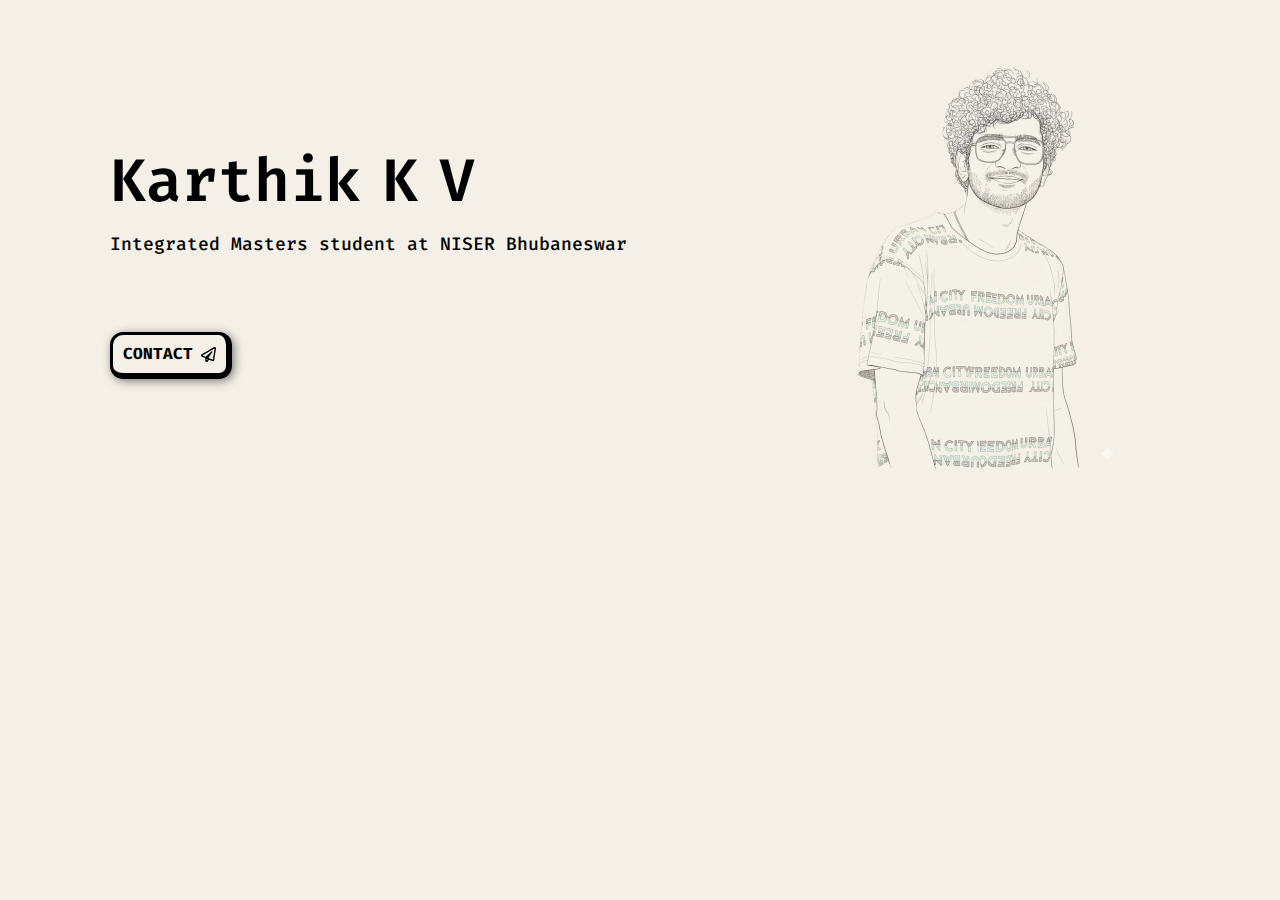
<file: index.html>
<!doctype html>
<html lang="en-US">

<!-- Mirrored from xk.local/ by HTTrack Website Copier/3.x [XR&CO'2014], Tue, 04 Nov 2025 08:55:09 GMT -->
<!-- Added by HTTrack --><meta http-equiv="content-type" content="text/html;charset=UTF-8" /><!-- /Added by HTTrack -->
<head>
	<meta charset="UTF-8">
	<meta name="viewport" content="width=device-width, initial-scale=1">
	<link rel="profile" href="https://gmpg.org/xfn/11">
	<title>xk</title>
<meta name='robots' content='max-image-preview:large' />
	<style>img:is([sizes="auto" i], [sizes^="auto," i]) { contain-intrinsic-size: 3000px 1500px }</style>
	<link rel="alternate" type="application/rss+xml" title="xk &raquo; Feed" href="index-2.html" />
<link rel="alternate" type="application/rss+xml" title="xk &raquo; Comments Feed" href="index-3.html" />
<script>
<!--window._wpemojiSettings = {"baseUrl":"https:\/\/s.w.org\/images\/core\/emoji\/16.0.1\/72x72\/","ext":".png","svgUrl":"https:\/\/s.w.org\/images\/core\/emoji\/16.0.1\/svg\/","svgExt":".svg","source":{"concatemoji":"http:\/\/xk.local\/wp-includes\/js\/wp-emoji-release.min.js?ver=6.8.3"}}; -->

/*! This file is auto-generated */
!function(s,n){var o,i,e;function c(e){try{var t={supportTests:e,timestamp:(new Date).valueOf()};sessionStorage.setItem(o,JSON.stringify(t))}catch(e){}}function p(e,t,n){e.clearRect(0,0,e.canvas.width,e.canvas.height),e.fillText(t,0,0);var t=new Uint32Array(e.getImageData(0,0,e.canvas.width,e.canvas.height).data),a=(e.clearRect(0,0,e.canvas.width,e.canvas.height),e.fillText(n,0,0),new Uint32Array(e.getImageData(0,0,e.canvas.width,e.canvas.height).data));return t.every(function(e,t){return e===a[t]})}function u(e,t){e.clearRect(0,0,e.canvas.width,e.canvas.height),e.fillText(t,0,0);for(var n=e.getImageData(16,16,1,1),a=0;a<n.data.length;a++)if(0!==n.data[a])return!1;return!0}function f(e,t,n,a){switch(t){case"flag":return n(e,"\ud83c\udff3\ufe0f\u200d\u26a7\ufe0f","\ud83c\udff3\ufe0f\u200b\u26a7\ufe0f")?!1:!n(e,"\ud83c\udde8\ud83c\uddf6","\ud83c\udde8\u200b\ud83c\uddf6")&&!n(e,"\ud83c\udff4\udb40\udc67\udb40\udc62\udb40\udc65\udb40\udc6e\udb40\udc67\udb40\udc7f","\ud83c\udff4\u200b\udb40\udc67\u200b\udb40\udc62\u200b\udb40\udc65\u200b\udb40\udc6e\u200b\udb40\udc67\u200b\udb40\udc7f");case"emoji":return!a(e,"\ud83e\udedf")}return!1}function g(e,t,n,a){var r="undefined"!=typeof WorkerGlobalScope&&self instanceof WorkerGlobalScope?new OffscreenCanvas(300,150):s.createElement("canvas"),o=r.getContext("2d",{willReadFrequently:!0}),i=(o.textBaseline="top",o.font="600 32px Arial",{});return e.forEach(function(e){i[e]=t(o,e,n,a)}),i}function t(e){var t=s.createElement("script");t.src=e,t.defer=!0,s.head.appendChild(t)}"undefined"!=typeof Promise&&(o="wpEmojiSettingsSupports",i=["flag","emoji"],n.supports={everything:!0,everythingExceptFlag:!0},e=new Promise(function(e){s.addEventListener("DOMContentLoaded",e,{once:!0})}),new Promise(function(t){var n=function(){try{var e=JSON.parse(sessionStorage.getItem(o));if("object"==typeof e&&"number"==typeof e.timestamp&&(new Date).valueOf()<e.timestamp+604800&&"object"==typeof e.supportTests)return e.supportTests}catch(e){}return null}();if(!n){if("undefined"!=typeof Worker&&"undefined"!=typeof OffscreenCanvas&&"undefined"!=typeof URL&&URL.createObjectURL&&"undefined"!=typeof Blob)try{var e="postMessage("+g.toString()+"("+[JSON.stringify(i),f.toString(),p.toString(),u.toString()].join(",")+"));",a=new Blob([e],{type:"text/javascript"}),r=new Worker(URL.createObjectURL(a),{name:"wpTestEmojiSupports"});return void(r.onmessage=function(e){c(n=e.data),r.terminate(),t(n)})}catch(e){}c(n=g(i,f,p,u))}t(n)}).then(function(e){for(var t in e)n.supports[t]=e[t],n.supports.everything=n.supports.everything&&n.supports[t],"flag"!==t&&(n.supports.everythingExceptFlag=n.supports.everythingExceptFlag&&n.supports[t]);n.supports.everythingExceptFlag=n.supports.everythingExceptFlag&&!n.supports.flag,n.DOMReady=!1,n.readyCallback=function(){n.DOMReady=!0}}).then(function(){return e}).then(function(){var e;n.supports.everything||(n.readyCallback(),(e=n.source||{}).concatemoji?t(e.concatemoji):e.wpemoji&&e.twemoji&&(t(e.twemoji),t(e.wpemoji)))}))}((window,document),window._wpemojiSettings);
</script>
<style id='wp-emoji-styles-inline-css'>

	img.wp-smiley, img.emoji {
		display: inline !important;
		border: none !important;
		box-shadow: none !important;
		height: 1em !important;
		width: 1em !important;
		margin: 0 0.07em !important;
		vertical-align: -0.1em !important;
		background: none !important;
		padding: 0 !important;
	}
</style>
<style id='global-styles-inline-css'>
:root{--wp--preset--aspect-ratio--square: 1;--wp--preset--aspect-ratio--4-3: 4/3;--wp--preset--aspect-ratio--3-4: 3/4;--wp--preset--aspect-ratio--3-2: 3/2;--wp--preset--aspect-ratio--2-3: 2/3;--wp--preset--aspect-ratio--16-9: 16/9;--wp--preset--aspect-ratio--9-16: 9/16;--wp--preset--color--black: #000000;--wp--preset--color--cyan-bluish-gray: #abb8c3;--wp--preset--color--white: #ffffff;--wp--preset--color--pale-pink: #f78da7;--wp--preset--color--vivid-red: #cf2e2e;--wp--preset--color--luminous-vivid-orange: #ff6900;--wp--preset--color--luminous-vivid-amber: #fcb900;--wp--preset--color--light-green-cyan: #7bdcb5;--wp--preset--color--vivid-green-cyan: #00d084;--wp--preset--color--pale-cyan-blue: #8ed1fc;--wp--preset--color--vivid-cyan-blue: #0693e3;--wp--preset--color--vivid-purple: #9b51e0;--wp--preset--gradient--vivid-cyan-blue-to-vivid-purple: linear-gradient(135deg,rgba(6,147,227,1) 0%,rgb(155,81,224) 100%);--wp--preset--gradient--light-green-cyan-to-vivid-green-cyan: linear-gradient(135deg,rgb(122,220,180) 0%,rgb(0,208,130) 100%);--wp--preset--gradient--luminous-vivid-amber-to-luminous-vivid-orange: linear-gradient(135deg,rgba(252,185,0,1) 0%,rgba(255,105,0,1) 100%);--wp--preset--gradient--luminous-vivid-orange-to-vivid-red: linear-gradient(135deg,rgba(255,105,0,1) 0%,rgb(207,46,46) 100%);--wp--preset--gradient--very-light-gray-to-cyan-bluish-gray: linear-gradient(135deg,rgb(238,238,238) 0%,rgb(169,184,195) 100%);--wp--preset--gradient--cool-to-warm-spectrum: linear-gradient(135deg,rgb(74,234,220) 0%,rgb(151,120,209) 20%,rgb(207,42,186) 40%,rgb(238,44,130) 60%,rgb(251,105,98) 80%,rgb(254,248,76) 100%);--wp--preset--gradient--blush-light-purple: linear-gradient(135deg,rgb(255,206,236) 0%,rgb(152,150,240) 100%);--wp--preset--gradient--blush-bordeaux: linear-gradient(135deg,rgb(254,205,165) 0%,rgb(254,45,45) 50%,rgb(107,0,62) 100%);--wp--preset--gradient--luminous-dusk: linear-gradient(135deg,rgb(255,203,112) 0%,rgb(199,81,192) 50%,rgb(65,88,208) 100%);--wp--preset--gradient--pale-ocean: linear-gradient(135deg,rgb(255,245,203) 0%,rgb(182,227,212) 50%,rgb(51,167,181) 100%);--wp--preset--gradient--electric-grass: linear-gradient(135deg,rgb(202,248,128) 0%,rgb(113,206,126) 100%);--wp--preset--gradient--midnight: linear-gradient(135deg,rgb(2,3,129) 0%,rgb(40,116,252) 100%);--wp--preset--font-size--small: 13px;--wp--preset--font-size--medium: 20px;--wp--preset--font-size--large: 36px;--wp--preset--font-size--x-large: 42px;--wp--preset--spacing--20: 0.44rem;--wp--preset--spacing--30: 0.67rem;--wp--preset--spacing--40: 1rem;--wp--preset--spacing--50: 1.5rem;--wp--preset--spacing--60: 2.25rem;--wp--preset--spacing--70: 3.38rem;--wp--preset--spacing--80: 5.06rem;--wp--preset--shadow--natural: 6px 6px 9px rgba(0, 0, 0, 0.2);--wp--preset--shadow--deep: 12px 12px 50px rgba(0, 0, 0, 0.4);--wp--preset--shadow--sharp: 6px 6px 0px rgba(0, 0, 0, 0.2);--wp--preset--shadow--outlined: 6px 6px 0px -3px rgba(255, 255, 255, 1), 6px 6px rgba(0, 0, 0, 1);--wp--preset--shadow--crisp: 6px 6px 0px rgba(0, 0, 0, 1);}:root { --wp--style--global--content-size: 800px;--wp--style--global--wide-size: 1200px; }:where(body) { margin: 0; }.wp-site-blocks > .alignleft { float: left; margin-right: 2em; }.wp-site-blocks > .alignright { float: right; margin-left: 2em; }.wp-site-blocks > .aligncenter { justify-content: center; margin-left: auto; margin-right: auto; }:where(.wp-site-blocks) > * { margin-block-start: 24px; margin-block-end: 0; }:where(.wp-site-blocks) > :first-child { margin-block-start: 0; }:where(.wp-site-blocks) > :last-child { margin-block-end: 0; }:root { --wp--style--block-gap: 24px; }:root :where(.is-layout-flow) > :first-child{margin-block-start: 0;}:root :where(.is-layout-flow) > :last-child{margin-block-end: 0;}:root :where(.is-layout-flow) > *{margin-block-start: 24px;margin-block-end: 0;}:root :where(.is-layout-constrained) > :first-child{margin-block-start: 0;}:root :where(.is-layout-constrained) > :last-child{margin-block-end: 0;}:root :where(.is-layout-constrained) > *{margin-block-start: 24px;margin-block-end: 0;}:root :where(.is-layout-flex){gap: 24px;}:root :where(.is-layout-grid){gap: 24px;}.is-layout-flow > .alignleft{float: left;margin-inline-start: 0;margin-inline-end: 2em;}.is-layout-flow > .alignright{float: right;margin-inline-start: 2em;margin-inline-end: 0;}.is-layout-flow > .aligncenter{margin-left: auto !important;margin-right: auto !important;}.is-layout-constrained > .alignleft{float: left;margin-inline-start: 0;margin-inline-end: 2em;}.is-layout-constrained > .alignright{float: right;margin-inline-start: 2em;margin-inline-end: 0;}.is-layout-constrained > .aligncenter{margin-left: auto !important;margin-right: auto !important;}.is-layout-constrained > :where(:not(.alignleft):not(.alignright):not(.alignfull)){max-width: var(--wp--style--global--content-size);margin-left: auto !important;margin-right: auto !important;}.is-layout-constrained > .alignwide{max-width: var(--wp--style--global--wide-size);}body .is-layout-flex{display: flex;}.is-layout-flex{flex-wrap: wrap;align-items: center;}.is-layout-flex > :is(*, div){margin: 0;}body .is-layout-grid{display: grid;}.is-layout-grid > :is(*, div){margin: 0;}body{padding-top: 0px;padding-right: 0px;padding-bottom: 0px;padding-left: 0px;}a:where(:not(.wp-element-button)){text-decoration: underline;}:root :where(.wp-element-button, .wp-block-button__link){background-color: #32373c;border-width: 0;color: #fff;font-family: inherit;font-size: inherit;line-height: inherit;padding: calc(0.667em + 2px) calc(1.333em + 2px);text-decoration: none;}.has-black-color{color: var(--wp--preset--color--black) !important;}.has-cyan-bluish-gray-color{color: var(--wp--preset--color--cyan-bluish-gray) !important;}.has-white-color{color: var(--wp--preset--color--white) !important;}.has-pale-pink-color{color: var(--wp--preset--color--pale-pink) !important;}.has-vivid-red-color{color: var(--wp--preset--color--vivid-red) !important;}.has-luminous-vivid-orange-color{color: var(--wp--preset--color--luminous-vivid-orange) !important;}.has-luminous-vivid-amber-color{color: var(--wp--preset--color--luminous-vivid-amber) !important;}.has-light-green-cyan-color{color: var(--wp--preset--color--light-green-cyan) !important;}.has-vivid-green-cyan-color{color: var(--wp--preset--color--vivid-green-cyan) !important;}.has-pale-cyan-blue-color{color: var(--wp--preset--color--pale-cyan-blue) !important;}.has-vivid-cyan-blue-color{color: var(--wp--preset--color--vivid-cyan-blue) !important;}.has-vivid-purple-color{color: var(--wp--preset--color--vivid-purple) !important;}.has-black-background-color{background-color: var(--wp--preset--color--black) !important;}.has-cyan-bluish-gray-background-color{background-color: var(--wp--preset--color--cyan-bluish-gray) !important;}.has-white-background-color{background-color: var(--wp--preset--color--white) !important;}.has-pale-pink-background-color{background-color: var(--wp--preset--color--pale-pink) !important;}.has-vivid-red-background-color{background-color: var(--wp--preset--color--vivid-red) !important;}.has-luminous-vivid-orange-background-color{background-color: var(--wp--preset--color--luminous-vivid-orange) !important;}.has-luminous-vivid-amber-background-color{background-color: var(--wp--preset--color--luminous-vivid-amber) !important;}.has-light-green-cyan-background-color{background-color: var(--wp--preset--color--light-green-cyan) !important;}.has-vivid-green-cyan-background-color{background-color: var(--wp--preset--color--vivid-green-cyan) !important;}.has-pale-cyan-blue-background-color{background-color: var(--wp--preset--color--pale-cyan-blue) !important;}.has-vivid-cyan-blue-background-color{background-color: var(--wp--preset--color--vivid-cyan-blue) !important;}.has-vivid-purple-background-color{background-color: var(--wp--preset--color--vivid-purple) !important;}.has-black-border-color{border-color: var(--wp--preset--color--black) !important;}.has-cyan-bluish-gray-border-color{border-color: var(--wp--preset--color--cyan-bluish-gray) !important;}.has-white-border-color{border-color: var(--wp--preset--color--white) !important;}.has-pale-pink-border-color{border-color: var(--wp--preset--color--pale-pink) !important;}.has-vivid-red-border-color{border-color: var(--wp--preset--color--vivid-red) !important;}.has-luminous-vivid-orange-border-color{border-color: var(--wp--preset--color--luminous-vivid-orange) !important;}.has-luminous-vivid-amber-border-color{border-color: var(--wp--preset--color--luminous-vivid-amber) !important;}.has-light-green-cyan-border-color{border-color: var(--wp--preset--color--light-green-cyan) !important;}.has-vivid-green-cyan-border-color{border-color: var(--wp--preset--color--vivid-green-cyan) !important;}.has-pale-cyan-blue-border-color{border-color: var(--wp--preset--color--pale-cyan-blue) !important;}.has-vivid-cyan-blue-border-color{border-color: var(--wp--preset--color--vivid-cyan-blue) !important;}.has-vivid-purple-border-color{border-color: var(--wp--preset--color--vivid-purple) !important;}.has-vivid-cyan-blue-to-vivid-purple-gradient-background{background: var(--wp--preset--gradient--vivid-cyan-blue-to-vivid-purple) !important;}.has-light-green-cyan-to-vivid-green-cyan-gradient-background{background: var(--wp--preset--gradient--light-green-cyan-to-vivid-green-cyan) !important;}.has-luminous-vivid-amber-to-luminous-vivid-orange-gradient-background{background: var(--wp--preset--gradient--luminous-vivid-amber-to-luminous-vivid-orange) !important;}.has-luminous-vivid-orange-to-vivid-red-gradient-background{background: var(--wp--preset--gradient--luminous-vivid-orange-to-vivid-red) !important;}.has-very-light-gray-to-cyan-bluish-gray-gradient-background{background: var(--wp--preset--gradient--very-light-gray-to-cyan-bluish-gray) !important;}.has-cool-to-warm-spectrum-gradient-background{background: var(--wp--preset--gradient--cool-to-warm-spectrum) !important;}.has-blush-light-purple-gradient-background{background: var(--wp--preset--gradient--blush-light-purple) !important;}.has-blush-bordeaux-gradient-background{background: var(--wp--preset--gradient--blush-bordeaux) !important;}.has-luminous-dusk-gradient-background{background: var(--wp--preset--gradient--luminous-dusk) !important;}.has-pale-ocean-gradient-background{background: var(--wp--preset--gradient--pale-ocean) !important;}.has-electric-grass-gradient-background{background: var(--wp--preset--gradient--electric-grass) !important;}.has-midnight-gradient-background{background: var(--wp--preset--gradient--midnight) !important;}.has-small-font-size{font-size: var(--wp--preset--font-size--small) !important;}.has-medium-font-size{font-size: var(--wp--preset--font-size--medium) !important;}.has-large-font-size{font-size: var(--wp--preset--font-size--large) !important;}.has-x-large-font-size{font-size: var(--wp--preset--font-size--x-large) !important;}
:root :where(.wp-block-pullquote){font-size: 1.5em;line-height: 1.6;}
</style>
<link rel='stylesheet' id='hello-elementor-css' href='images/reset4c8b.css?ver=3.4.5' media='all' />
<link rel='stylesheet' id='hello-elementor-theme-style-css' href='images/theme4c8b.css?ver=3.4.5' media='all' />
<link rel='stylesheet' id='hello-elementor-header-footer-css' href='images/header-footer4c8b.css?ver=3.4.5' media='all' />
<link rel='stylesheet' id='elementor-frontend-css' href='images/frontend.min9287.css?ver=3.32.5' media='all' />
<style id='elementor-frontend-inline-css'>
.elementor-kit-5{--e-global-color-primary:#050505;--e-global-color-secondary:#54595F;--e-global-color-text:#7A7A7A;--e-global-color-accent:#61CE70;--e-global-typography-primary-font-family:"Fira Code";--e-global-typography-primary-font-weight:600;--e-global-typography-secondary-font-family:"Roboto Slab";--e-global-typography-secondary-font-weight:400;--e-global-typography-text-font-family:"Roboto";--e-global-typography-text-font-weight:400;--e-global-typography-accent-font-family:"Roboto";--e-global-typography-accent-font-weight:500;}.elementor-kit-5 e-page-transition{background-color:#FFBC7D;}.elementor-section.elementor-section-boxed > .elementor-container{max-width:1140px;}.e-con{--container-max-width:1140px;}.elementor-widget:not(:last-child){margin-block-end:20px;}.elementor-element{--widgets-spacing:20px 20px;--widgets-spacing-row:20px;--widgets-spacing-column:20px;}{}h1.entry-title{display:var(--page-title-display);}.site-header{padding-inline-end:0px;padding-inline-start:0px;}.site-footer{padding-inline-end:0px;padding-inline-start:0px;}@media(max-width:1024px){.elementor-section.elementor-section-boxed > .elementor-container{max-width:1024px;}.e-con{--container-max-width:1024px;}}@media(max-width:767px){.elementor-section.elementor-section-boxed > .elementor-container{max-width:767px;}.e-con{--container-max-width:767px;}}
.elementor-11 .elementor-element.elementor-element-9a8c424{--display:flex;--flex-direction:row-reverse;--container-widget-width:initial;--container-widget-height:100%;--container-widget-flex-grow:1;--container-widget-align-self:stretch;--flex-wrap-mobile:wrap-reverse;--gap:0px 0px;--row-gap:0px;--column-gap:0px;}.elementor-11 .elementor-element.elementor-element-05a93f8{--display:flex;}.elementor-widget-image .widget-image-caption{color:var( --e-global-color-text );font-family:var( --e-global-typography-text-font-family ), Sans-serif;font-weight:var( --e-global-typography-text-font-weight );}.elementor-11 .elementor-element.elementor-element-4549069{text-align:center;}.elementor-11 .elementor-element.elementor-element-4549069 img{width:280px;}.elementor-11 .elementor-element.elementor-element-308aef1{--display:flex;--gap:0px 0px;--row-gap:0px;--column-gap:0px;--padding-top:0px;--padding-bottom:0px;--padding-left:0px;--padding-right:0px;}.elementor-11 .elementor-element.elementor-element-308aef1.e-con{--flex-grow:0;--flex-shrink:0;}.elementor-11 .elementor-element.elementor-element-5da7a81{--display:flex;}.elementor-widget-heading .elementor-heading-title{font-family:var( --e-global-typography-primary-font-family ), Sans-serif;font-weight:var( --e-global-typography-primary-font-weight );color:var( --e-global-color-primary );}.elementor-11 .elementor-element.elementor-element-3429b0d{width:var( --container-widget-width, 100% );max-width:100%;--container-widget-width:100%;--container-widget-flex-grow:0;text-align:left;}.elementor-11 .elementor-element.elementor-element-3429b0d > .elementor-widget-container{margin:99px 0px 0px 0px;padding:0px 0px 0px 030px;}.elementor-11 .elementor-element.elementor-element-3429b0d .elementor-heading-title{font-family:"Fira Code", Sans-serif;font-size:60px;font-weight:600;letter-spacing:-0.1px;word-spacing:-15px;-webkit-text-stroke-width:0px;stroke-width:0px;-webkit-text-stroke-color:#000;stroke:#000;color:#000000;}.elementor-11 .elementor-element.elementor-element-1cafd77{--display:flex;}.elementor-widget-text-editor{font-family:var( --e-global-typography-text-font-family ), Sans-serif;font-weight:var( --e-global-typography-text-font-weight );color:var( --e-global-color-text );}.elementor-widget-text-editor.elementor-drop-cap-view-stacked .elementor-drop-cap{background-color:var( --e-global-color-primary );}.elementor-widget-text-editor.elementor-drop-cap-view-framed .elementor-drop-cap, .elementor-widget-text-editor.elementor-drop-cap-view-default .elementor-drop-cap{color:var( --e-global-color-primary );border-color:var( --e-global-color-primary );}.elementor-11 .elementor-element.elementor-element-0a7b13c > .elementor-widget-container{padding:0px 0px 0px 030px;}.elementor-11 .elementor-element.elementor-element-0a7b13c{font-family:"Fira Code", Sans-serif;font-size:18px;font-weight:500;text-decoration:none;color:#000000;}.elementor-11 .elementor-element.elementor-element-0a7b13c p{margin-block-end:0px;}.elementor-11 .elementor-element.elementor-element-c45ca49{--display:flex;}.elementor-11 .elementor-element.elementor-element-8d9861e .bdt-ep-button .bdt-ep-button-text{text-align:center;}.elementor-11 .elementor-element.elementor-element-8d9861e .bdt-ep-button .bdt-ep-button-content-wrapper{text-align:center;}.elementor-11 .elementor-element.elementor-element-8d9861e .bdt-ep-button:after,
								.elementor-11 .elementor-element.elementor-element-8d9861e .bdt-ep-button:hover,
								.elementor-11 .elementor-element.elementor-element-8d9861e .bdt-ep-button.bdt-ep-button-effect-i,
								.elementor-11 .elementor-element.elementor-element-8d9861e .bdt-ep-button.bdt-ep-button-effect-h:after{background-color:#0B0B0B;}.elementor-11 .elementor-element.elementor-element-8d9861e > .elementor-widget-container{margin:-170px 0px 0px 40px;}.elementor-11 .elementor-element.elementor-element-8d9861e .bdt-ep-button .bdt-flex-align-right{margin-left:8px;}.elementor-11 .elementor-element.elementor-element-8d9861e .bdt-ep-button .bdt-flex-align-left{margin-right:8px;}.elementor-11 .elementor-element.elementor-element-8d9861e .bdt-ep-button .bdt-flex-align-top{margin-bottom:8px;}.elementor-11 .elementor-element.elementor-element-8d9861e .bdt-ep-button .bdt-flex-align-bottom{margin-top:8px;}.elementor-11 .elementor-element.elementor-element-8d9861e .bdt-ep-button{color:#000000;border-style:solid;border-width:3px 6px 6px 3px;border-color:#000000;border-radius:13px 13px 13px 13px;padding:7px 10px 7px 10px;box-shadow:2px 2px 10px 0px rgba(0,0,0,0.5);font-family:"Fira Code", Sans-serif;font-size:16px;}.elementor-11 .elementor-element.elementor-element-8d9861e .bdt-ep-button:hover{color:#FFFFFF;border-style:solid;border-width:3px 3px 3px 3px;border-color:#000000;}.elementor-11 .elementor-element.elementor-element-8d9861e .bdt-ep-button .bdt-ep-button-icon .bdt-ep-button-icon-inner{font-size:15px;}body.elementor-page-11:not(.elementor-motion-effects-element-type-background), body.elementor-page-11 > .elementor-motion-effects-container > .elementor-motion-effects-layer{background-color:#F4F0E8;}:root{--page-title-display:none;}.elementor-widget .tippy-tooltip .tippy-content{text-align:center;}@media(max-width:1024px){.elementor-11 .elementor-element.elementor-element-8d9861e > .elementor-widget-container{margin:-85px 0px 0px 30px;padding:0px 0px 0px 0px;}}@media(min-width:768px){.elementor-11 .elementor-element.elementor-element-05a93f8{--width:50%;}.elementor-11 .elementor-element.elementor-element-308aef1{--width:60.738%;}}@media(max-width:767px){.elementor-11 .elementor-element.elementor-element-3429b0d > .elementor-widget-container{margin:0px 0px 0px 0px;}.elementor-11 .elementor-element.elementor-element-3429b0d .elementor-heading-title{font-size:45px;}.elementor-11 .elementor-element.elementor-element-0a7b13c{font-size:15px;}.elementor-11 .elementor-element.elementor-element-8d9861e > .elementor-widget-container{margin:0px 0px 0px 0px;}.elementor-11 .elementor-element.elementor-element-8d9861e.elementor-element{--align-self:center;}}
</style>
<link rel='stylesheet' id='widget-image-css' href='images/widget-image.min9287.css?ver=3.32.5' media='all' />
<link rel='stylesheet' id='widget-heading-css' href='images/widget-heading.min9287.css?ver=3.32.5' media='all' />
<link rel='stylesheet' id='e-animation-shrink-css' href='images/e-animation-shrink.min9287.css?ver=3.32.5' media='all' />
<link rel='stylesheet' id='bdt-uikit-css' href='images/bdt-uikit4ecf.css?ver=3.21.7' media='all' />
<link rel='stylesheet' id='ep-helper-css' href='images/ep-helperdb31.css?ver=8.6.0' media='all' />
<link rel='stylesheet' id='ep-advanced-button-css' href='images/ep-advanced-buttondb31.css?ver=8.6.0' media='all' />
<link rel='stylesheet' id='elementor-gf-firacode-css' href='https://fonts.googleapis.com/css?family=Fira+Code:100,100italic,200,200italic,300,300italic,400,400italic,500,500italic,600,600italic,700,700italic,800,800italic,900,900italic&amp;display=swap' media='all' />
<link rel='stylesheet' id='elementor-gf-robotoslab-css' href='https://fonts.googleapis.com/css?family=Roboto+Slab:100,100italic,200,200italic,300,300italic,400,400italic,500,500italic,600,600italic,700,700italic,800,800italic,900,900italic&amp;display=swap' media='all' />
<link rel='stylesheet' id='elementor-gf-roboto-css' href='https://fonts.googleapis.com/css?family=Roboto:100,100italic,200,200italic,300,300italic,400,400italic,500,500italic,600,600italic,700,700italic,800,800italic,900,900italic&amp;display=swap' media='all' />
<script src="images/jquery.minf43b.js?ver=3.7.1" id="jquery-core-js"></script>
<script src="images/jquery-migrate.min5589.js?ver=3.4.1" id="jquery-migrate-js"></script>
<link rel="https://api.w.org/" href="index-4.html" /><link rel="alternate" title="JSON" type="application/json" href="images/11.json" /><link rel="EditURI" type="application/rsd+xml" title="RSD" href="images/xmlrpc0db0.php?rsd" />
<meta name="generator" content="WordPress 6.8.3" />
<link rel="canonical" href="index.html" />
<link rel='shortlink' href='index.html' />
<link rel="alternate" title="oEmbed (JSON)" type="application/json+oembed" href="images/embed871c.json?url=http%3A%2F%2Fxk.local%2F" />
<link rel="alternate" title="oEmbed (XML)" type="text/xml+oembed" href="images/embedacd2?url=http%3A%2F%2Fxk.local%2F&amp;format=xml" />
</head>
<body class="home wp-singular page-template-default page page-id-11 wp-embed-responsive wp-theme-hello-elementor hello-elementor-default elementor-default elementor-kit-5 elementor-page elementor-page-11">


<a class="skip-link screen-reader-text" href="#content">Skip to content</a>

<header id="site-header" class="site-header dynamic-header ">
	<div class="header-inner">
		<div class="site-branding show-title">
							<div class="site-title hide">
					<a href="index.html" title="Home" rel="home">
						xk					</a>
				</div>
					</div>

					</div>
</header>

<main id="content" class="site-main post-11 page type-page status-publish hentry">

	
	<div class="page-content">
				<div data-elementor-type="wp-page" data-elementor-id="11" class="elementor elementor-11" data-elementor-settings="{&quot;element_pack_global_tooltip_width&quot;:{&quot;unit&quot;:&quot;px&quot;,&quot;size&quot;:&quot;&quot;,&quot;sizes&quot;:[]},&quot;element_pack_global_tooltip_width_tablet&quot;:{&quot;unit&quot;:&quot;px&quot;,&quot;size&quot;:&quot;&quot;,&quot;sizes&quot;:[]},&quot;element_pack_global_tooltip_width_mobile&quot;:{&quot;unit&quot;:&quot;px&quot;,&quot;size&quot;:&quot;&quot;,&quot;sizes&quot;:[]},&quot;element_pack_global_tooltip_padding&quot;:{&quot;unit&quot;:&quot;px&quot;,&quot;top&quot;:&quot;&quot;,&quot;right&quot;:&quot;&quot;,&quot;bottom&quot;:&quot;&quot;,&quot;left&quot;:&quot;&quot;,&quot;isLinked&quot;:true},&quot;element_pack_global_tooltip_padding_tablet&quot;:{&quot;unit&quot;:&quot;px&quot;,&quot;top&quot;:&quot;&quot;,&quot;right&quot;:&quot;&quot;,&quot;bottom&quot;:&quot;&quot;,&quot;left&quot;:&quot;&quot;,&quot;isLinked&quot;:true},&quot;element_pack_global_tooltip_padding_mobile&quot;:{&quot;unit&quot;:&quot;px&quot;,&quot;top&quot;:&quot;&quot;,&quot;right&quot;:&quot;&quot;,&quot;bottom&quot;:&quot;&quot;,&quot;left&quot;:&quot;&quot;,&quot;isLinked&quot;:true},&quot;element_pack_global_tooltip_border_radius&quot;:{&quot;unit&quot;:&quot;px&quot;,&quot;top&quot;:&quot;&quot;,&quot;right&quot;:&quot;&quot;,&quot;bottom&quot;:&quot;&quot;,&quot;left&quot;:&quot;&quot;,&quot;isLinked&quot;:true},&quot;element_pack_global_tooltip_border_radius_tablet&quot;:{&quot;unit&quot;:&quot;px&quot;,&quot;top&quot;:&quot;&quot;,&quot;right&quot;:&quot;&quot;,&quot;bottom&quot;:&quot;&quot;,&quot;left&quot;:&quot;&quot;,&quot;isLinked&quot;:true},&quot;element_pack_global_tooltip_border_radius_mobile&quot;:{&quot;unit&quot;:&quot;px&quot;,&quot;top&quot;:&quot;&quot;,&quot;right&quot;:&quot;&quot;,&quot;bottom&quot;:&quot;&quot;,&quot;left&quot;:&quot;&quot;,&quot;isLinked&quot;:true}}" data-elementor-post-type="page">
				<div class="elementor-element elementor-element-9a8c424 e-flex e-con-boxed e-con e-parent" data-id="9a8c424" data-element_type="container">
					<div class="e-con-inner">
		<div class="elementor-element elementor-element-05a93f8 e-con-full e-flex e-con e-child" data-id="05a93f8" data-element_type="container">
				<div class="elementor-element elementor-element-4549069 elementor-widget elementor-widget-image" data-id="4549069" data-element_type="widget" data-widget_type="image.default">
				<div class="elementor-widget-container">
															<img decoding="async" src="images/k_bgr-re2e5eglxf7evsxcmffyuiqye4vu4xvpslxn4iqmi0.png" title="k_bgr" alt="k_bgr" loading="lazy" />															</div>
				</div>
				</div>
		<div class="elementor-element elementor-element-308aef1 e-con-full e-flex e-con e-child" data-id="308aef1" data-element_type="container">
		<div class="elementor-element elementor-element-5da7a81 e-con-full e-flex e-con e-child" data-id="5da7a81" data-element_type="container">
				<div class="elementor-element elementor-element-3429b0d elementor-widget__width-initial elementor-widget elementor-widget-heading" data-id="3429b0d" data-element_type="widget" data-widget_type="heading.default">
				<div class="elementor-widget-container">
					<h1 class="elementor-heading-title elementor-size-default">Karthik K V</h1>				</div>
				</div>
				</div>
		<div class="elementor-element elementor-element-1cafd77 e-con-full e-flex e-con e-child" data-id="1cafd77" data-element_type="container">
				<div class="elementor-element elementor-element-0a7b13c elementor-widget elementor-widget-text-editor" data-id="0a7b13c" data-element_type="widget" data-widget_type="text-editor.default">
				<div class="elementor-widget-container">
									<p>Integrated Masters student at NISER Bhubaneswar</p>								</div>
				</div>
				</div>
				</div>
					</div>
				</div>
		<div class="elementor-element elementor-element-c45ca49 e-flex e-con-boxed e-con e-parent" data-id="c45ca49" data-element_type="container">
					<div class="e-con-inner">
				<div class="elementor-element elementor-element-8d9861e elementor-widget elementor-widget-bdt-advanced-button" data-id="8d9861e" data-element_type="widget" data-widget_type="bdt-advanced-button.default">
				<div class="elementor-widget-container">
							<div class="bdt-ep-button-wrapper">
			<a href="mailto:karthxk0@gmail.com" class="bdt-ep-button bdt-ep-button-effect-a bdt-ep-button-size-md elementor-animation-shrink">
						<div class="bdt-ep-button-content-wrapper bdt-flex bdt-flex-middle bdt-flex-center  " data-text="Contact">
							<div class="bdt-ep-button-icon bdt-flex-center bdt-flex-align-right">
					<div class="bdt-ep-button-icon-inner">

						<svg aria-hidden="true" class="fa-fw e-font-icon-svg e-far-paper-plane" viewBox="0 0 512 512" xmlns="http://www.w3.org/2000/svg"><path d="M440 6.5L24 246.4c-34.4 19.9-31.1 70.8 5.7 85.9L144 379.6V464c0 46.4 59.2 65.5 86.6 28.6l43.8-59.1 111.9 46.2c5.9 2.4 12.1 3.6 18.3 3.6 8.2 0 16.3-2.1 23.6-6.2 12.8-7.2 21.6-20 23.9-34.5l59.4-387.2c6.1-40.1-36.9-68.8-71.5-48.9zM192 464v-64.6l36.6 15.1L192 464zm212.6-28.7l-153.8-63.5L391 169.5c10.7-15.5-9.5-33.5-23.7-21.2L155.8 332.6 48 288 464 48l-59.4 387.3z"></path></svg>
					</div>
				</div>
			
			<div class="bdt-ep-button-text">

				<span class="avdbtn-text">
					Contact				</span>

							</div>

			
		</div>
					</a>
		</div>
						</div>
				</div>
					</div>
				</div>
				</div>
		
		
			</div>

	
</main>

	<footer id="site-footer" class="site-footer dynamic-footer ">
	<div class="footer-inner">
		<div class="site-branding show-logo">
					</div>

		
					<div class="copyright hide">
				<p>xk 2025</p>
			</div>
			</div>
</footer>

<!--	
<script type="speculationrules">
{"prefetch":[{"source":"document","where":{"and":[{"href_matches":"\/*"},{"not":{"href_matches":["\/wp-*.php","\/wp-admin\/*","\/wp-content\/uploads\/*","\/wp-content\/*","\/wp-content\/plugins\/*","\/wp-content\/themes\/hello-elementor\/*","\/*\\?(.+)"]}},{"not":{"selector_matches":"a[rel~=\"nofollow\"]"}},{"not":{"selector_matches":".no-prefetch, .no-prefetch a"}}]},"eagerness":"conservative"}]}
</script>
<script src="images/hello-frontend4c8b.js?ver=3.4.5" id="hello-theme-frontend-js"></script>
<script src="images/webpack.runtime.min9287.js?ver=3.32.5" id="elementor-webpack-runtime-js"></script>
<script src="images/frontend-modules.min9287.js?ver=3.32.5" id="elementor-frontend-modules-js"></script>
<script src="images/core.minb37e.js?ver=1.13.3" id="jquery-ui-core-js"></script>
<script id="elementor-frontend-js-before">
var elementorFrontendConfig = {"environmentMode":{"edit":false,"wpPreview":false,"isScriptDebug":false},"i18n":{"shareOnFacebook":"Share on Facebook","shareOnTwitter":"Share on Twitter","pinIt":"Pin it","download":"Download","downloadImage":"Download image","fullscreen":"Fullscreen","zoom":"Zoom","share":"Share","playVideo":"Play Video","previous":"Previous","next":"Next","close":"Close","a11yCarouselPrevSlideMessage":"Previous slide","a11yCarouselNextSlideMessage":"Next slide","a11yCarouselFirstSlideMessage":"This is the first slide","a11yCarouselLastSlideMessage":"This is the last slide","a11yCarouselPaginationBulletMessage":"Go to slide"},"is_rtl":false,"breakpoints":{"xs":0,"sm":480,"md":768,"lg":1025,"xl":1440,"xxl":1600},"responsive":{"breakpoints":{"mobile":{"label":"Mobile Portrait","value":767,"default_value":767,"direction":"max","is_enabled":true},"mobile_extra":{"label":"Mobile Landscape","value":880,"default_value":880,"direction":"max","is_enabled":false},"tablet":{"label":"Tablet Portrait","value":1024,"default_value":1024,"direction":"max","is_enabled":true},"tablet_extra":{"label":"Tablet Landscape","value":1200,"default_value":1200,"direction":"max","is_enabled":false},"laptop":{"label":"Laptop","value":1366,"default_value":1366,"direction":"max","is_enabled":false},"widescreen":{"label":"Widescreen","value":2400,"default_value":2400,"direction":"min","is_enabled":false}},"hasCustomBreakpoints":false},"version":"3.32.5","is_static":false,"experimentalFeatures":{"e_font_icon_svg":true,"additional_custom_breakpoints":true,"container":true,"theme_builder_v2":true,"hello-theme-header-footer":true,"e_pro_free_trial_popup":true,"nested-elements":true,"home_screen":true,"global_classes_should_enforce_capabilities":true,"e_variables":true,"cloud-library":true,"e_opt_in_v4_page":true,"import-export-customization":true,"mega-menu":true,"e_pro_variables":true},"urls":{"assets":"http:\/\/xk.local\/wp-content\/plugins\/elementor\/assets\/","ajaxurl":"http:\/\/xk.local\/wp-admin\/admin-ajax.php","uploadUrl":"http:\/\/xk.local\/wp-content\/uploads"},"nonces":{"floatingButtonsClickTracking":"d584a6b8a5"},"swiperClass":"swiper","settings":{"page":{"element_pack_global_tooltip_width":{"unit":"px","size":"","sizes":[]},"element_pack_global_tooltip_width_tablet":{"unit":"px","size":"","sizes":[]},"element_pack_global_tooltip_width_mobile":{"unit":"px","size":"","sizes":[]},"element_pack_global_tooltip_padding":{"unit":"px","top":"","right":"","bottom":"","left":"","isLinked":true},"element_pack_global_tooltip_padding_tablet":{"unit":"px","top":"","right":"","bottom":"","left":"","isLinked":true},"element_pack_global_tooltip_padding_mobile":{"unit":"px","top":"","right":"","bottom":"","left":"","isLinked":true},"element_pack_global_tooltip_border_radius":{"unit":"px","top":"","right":"","bottom":"","left":"","isLinked":true},"element_pack_global_tooltip_border_radius_tablet":{"unit":"px","top":"","right":"","bottom":"","left":"","isLinked":true},"element_pack_global_tooltip_border_radius_mobile":{"unit":"px","top":"","right":"","bottom":"","left":"","isLinked":true}},"editorPreferences":[]},"kit":{"active_breakpoints":["viewport_mobile","viewport_tablet"],"global_image_lightbox":"yes","lightbox_enable_counter":"yes","lightbox_enable_fullscreen":"yes","lightbox_enable_zoom":"yes","lightbox_enable_share":"yes","lightbox_title_src":"title","lightbox_description_src":"description","hello_header_logo_type":"title"},"post":{"id":11,"title":"xk","excerpt":"","featuredImage":false}};
</script>
<script src="images/frontend.min9287.js?ver=3.32.5" id="elementor-frontend-js"></script>
<script id="bdt-uikit-js-extra">
var element_pack_ajax_login_config = {"ajaxurl":"http:\/\/xk.local\/wp-admin\/admin-ajax.php","language":"en","loadingmessage":"Sending user info, please wait...","unknownerror":"Unknown error, make sure access is correct!"};
var ElementPackConfig = {"ajaxurl":"http:\/\/xk.local\/wp-admin\/admin-ajax.php","nonce":"c36eb96d3d","data_table":{"language":{"sLengthMenu":"Show _MENU_ Entries","sInfo":"Showing _START_ to _END_ of _TOTAL_ entries","sSearch":"Search :","sZeroRecords":"No matching records found","oPaginate":{"sPrevious":"Previous","sNext":"Next"}}},"contact_form":{"sending_msg":"Sending message please wait...","captcha_nd":"Invisible captcha not defined!","captcha_nr":"Could not get invisible captcha response!"},"mailchimp":{"subscribing":"Subscribing you please wait..."},"search":{"more_result":"More Results","search_result":"SEARCH RESULT","not_found":"not found"},"words_limit":{"read_more":"[read more]","read_less":"[read less]"},"elements_data":{"sections":[],"columns":[],"widgets":[]}};
</script>
<script src="images/bdt-uikit.min4ecf.js?ver=3.21.7" id="bdt-uikit-js"></script>
<script src="images/helper.mindb31.js?ver=8.6.0" id="element-pack-helper-js"></script>
<script src="images/webpack-pro.runtime.min8e60.js?ver=3.32.3" id="elementor-pro-webpack-runtime-js"></script>
<script src="images/hooks.min4fdd.js?ver=4d63a3d491d11ffd8ac6" id="wp-hooks-js"></script>
<script src="images/i18n.minc33c.js?ver=5e580eb46a90c2b997e6" id="wp-i18n-js"></script>
<script id="wp-i18n-js-after">
wp.i18n.setLocaleData( { 'text direction\u0004ltr': [ 'ltr' ] } );
</script>
<script id="elementor-pro-frontend-js-before">
var ElementorProFrontendConfig = {"ajaxurl":"http:\/\/xk.local\/wp-admin\/admin-ajax.php","nonce":"89aa1243db","urls":{"assets":"http:\/\/xk.local\/wp-content\/plugins\/elementor-pro\/assets\/","rest":"http:\/\/xk.local\/wp-json\/"},"settings":{"lazy_load_background_images":false},"popup":{"hasPopUps":false},"shareButtonsNetworks":{"facebook":{"title":"Facebook","has_counter":true},"twitter":{"title":"Twitter"},"linkedin":{"title":"LinkedIn","has_counter":true},"pinterest":{"title":"Pinterest","has_counter":true},"reddit":{"title":"Reddit","has_counter":true},"vk":{"title":"VK","has_counter":true},"odnoklassniki":{"title":"OK","has_counter":true},"tumblr":{"title":"Tumblr"},"digg":{"title":"Digg"},"skype":{"title":"Skype"},"stumbleupon":{"title":"StumbleUpon","has_counter":true},"mix":{"title":"Mix"},"telegram":{"title":"Telegram"},"pocket":{"title":"Pocket","has_counter":true},"xing":{"title":"XING","has_counter":true},"whatsapp":{"title":"WhatsApp"},"email":{"title":"Email"},"print":{"title":"Print"},"x-twitter":{"title":"X"},"threads":{"title":"Threads"}},"facebook_sdk":{"lang":"en_US","app_id":""},"lottie":{"defaultAnimationUrl":"http:\/\/xk.local\/wp-content\/plugins\/elementor-pro\/modules\/lottie\/assets\/animations\/default.json"}};
</script>
<script src="images/frontend.min8e60.js?ver=3.32.3" id="elementor-pro-frontend-js"></script>
<script src="images/elements-handlers.min8e60.js?ver=3.32.3" id="pro-elements-handlers-js"></script>
-->
</body>

<!-- Mirrored from xk.local/ by HTTrack Website Copier/3.x [XR&CO'2014], Tue, 04 Nov 2025 08:55:09 GMT -->
</html>
</file>
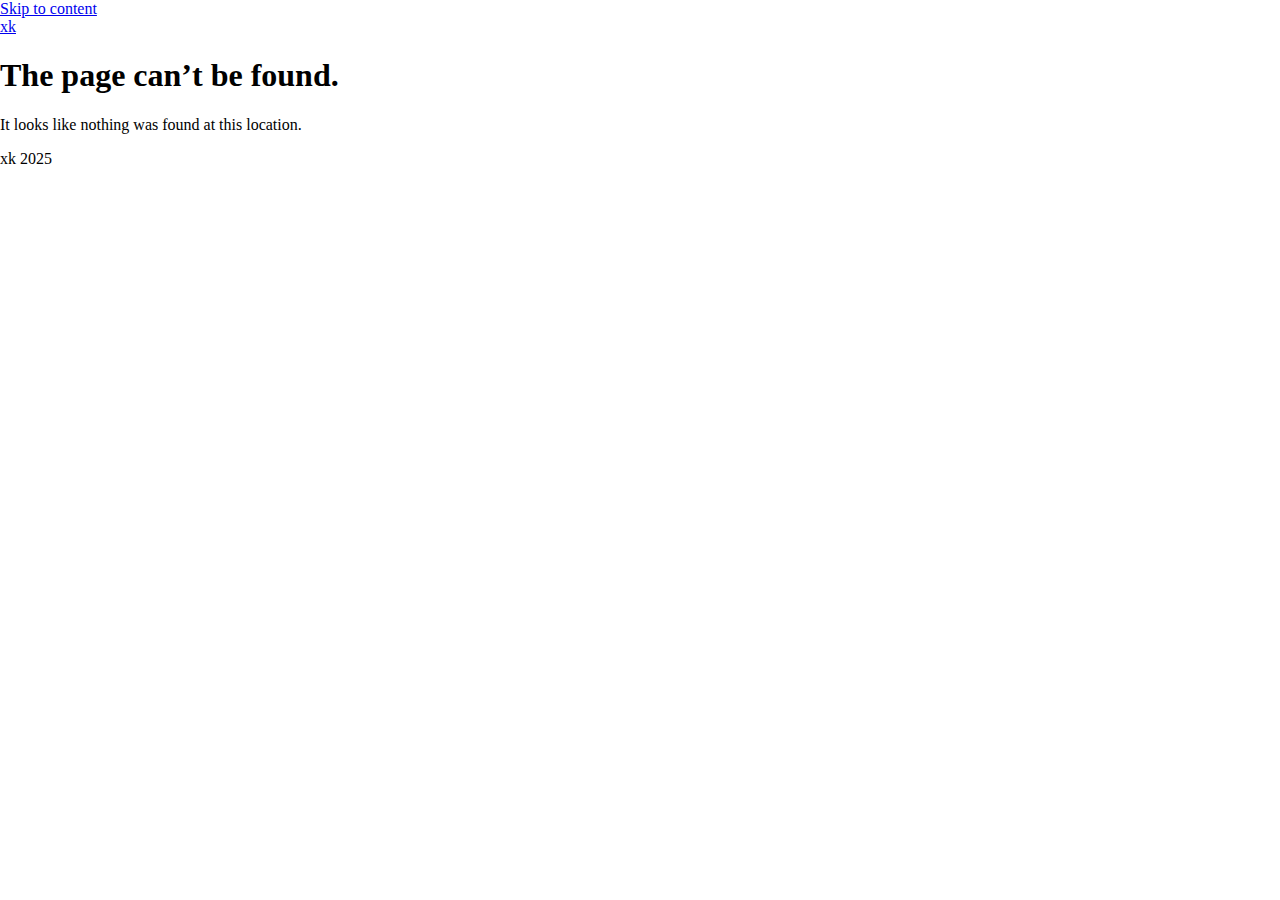
<file: htii801v.html>
<!doctype html>
<html lang="en-US">
<head>
	<meta charset="UTF-8">
	<meta name="viewport" content="width=device-width, initial-scale=1">
	<link rel="profile" href="https://gmpg.org/xfn/11">
	<title>Page not found &#8211; xk</title>
<meta name='robots' content='max-image-preview:large' />
	<style>img:is([sizes="auto" i], [sizes^="auto," i]) { contain-intrinsic-size: 3000px 1500px }</style>
	<link rel="alternate" type="application/rss+xml" title="xk &raquo; Feed" href="http://xk.local/feed/" />
<link rel="alternate" type="application/rss+xml" title="xk &raquo; Comments Feed" href="http://xk.local/comments/feed/" />
<script>
window._wpemojiSettings = {"baseUrl":"https:\/\/s.w.org\/images\/core\/emoji\/16.0.1\/72x72\/","ext":".png","svgUrl":"https:\/\/s.w.org\/images\/core\/emoji\/16.0.1\/svg\/","svgExt":".svg","source":{"concatemoji":"http:\/\/xk.local\/wp-includes\/js\/wp-emoji-release.min.js?ver=6.8.3"}};
/*! This file is auto-generated */
!function(s,n){var o,i,e;function c(e){try{var t={supportTests:e,timestamp:(new Date).valueOf()};sessionStorage.setItem(o,JSON.stringify(t))}catch(e){}}function p(e,t,n){e.clearRect(0,0,e.canvas.width,e.canvas.height),e.fillText(t,0,0);var t=new Uint32Array(e.getImageData(0,0,e.canvas.width,e.canvas.height).data),a=(e.clearRect(0,0,e.canvas.width,e.canvas.height),e.fillText(n,0,0),new Uint32Array(e.getImageData(0,0,e.canvas.width,e.canvas.height).data));return t.every(function(e,t){return e===a[t]})}function u(e,t){e.clearRect(0,0,e.canvas.width,e.canvas.height),e.fillText(t,0,0);for(var n=e.getImageData(16,16,1,1),a=0;a<n.data.length;a++)if(0!==n.data[a])return!1;return!0}function f(e,t,n,a){switch(t){case"flag":return n(e,"\ud83c\udff3\ufe0f\u200d\u26a7\ufe0f","\ud83c\udff3\ufe0f\u200b\u26a7\ufe0f")?!1:!n(e,"\ud83c\udde8\ud83c\uddf6","\ud83c\udde8\u200b\ud83c\uddf6")&&!n(e,"\ud83c\udff4\udb40\udc67\udb40\udc62\udb40\udc65\udb40\udc6e\udb40\udc67\udb40\udc7f","\ud83c\udff4\u200b\udb40\udc67\u200b\udb40\udc62\u200b\udb40\udc65\u200b\udb40\udc6e\u200b\udb40\udc67\u200b\udb40\udc7f");case"emoji":return!a(e,"\ud83e\udedf")}return!1}function g(e,t,n,a){var r="undefined"!=typeof WorkerGlobalScope&&self instanceof WorkerGlobalScope?new OffscreenCanvas(300,150):s.createElement("canvas"),o=r.getContext("2d",{willReadFrequently:!0}),i=(o.textBaseline="top",o.font="600 32px Arial",{});return e.forEach(function(e){i[e]=t(o,e,n,a)}),i}function t(e){var t=s.createElement("script");t.src=e,t.defer=!0,s.head.appendChild(t)}"undefined"!=typeof Promise&&(o="wpEmojiSettingsSupports",i=["flag","emoji"],n.supports={everything:!0,everythingExceptFlag:!0},e=new Promise(function(e){s.addEventListener("DOMContentLoaded",e,{once:!0})}),new Promise(function(t){var n=function(){try{var e=JSON.parse(sessionStorage.getItem(o));if("object"==typeof e&&"number"==typeof e.timestamp&&(new Date).valueOf()<e.timestamp+604800&&"object"==typeof e.supportTests)return e.supportTests}catch(e){}return null}();if(!n){if("undefined"!=typeof Worker&&"undefined"!=typeof OffscreenCanvas&&"undefined"!=typeof URL&&URL.createObjectURL&&"undefined"!=typeof Blob)try{var e="postMessage("+g.toString()+"("+[JSON.stringify(i),f.toString(),p.toString(),u.toString()].join(",")+"));",a=new Blob([e],{type:"text/javascript"}),r=new Worker(URL.createObjectURL(a),{name:"wpTestEmojiSupports"});return void(r.onmessage=function(e){c(n=e.data),r.terminate(),t(n)})}catch(e){}c(n=g(i,f,p,u))}t(n)}).then(function(e){for(var t in e)n.supports[t]=e[t],n.supports.everything=n.supports.everything&&n.supports[t],"flag"!==t&&(n.supports.everythingExceptFlag=n.supports.everythingExceptFlag&&n.supports[t]);n.supports.everythingExceptFlag=n.supports.everythingExceptFlag&&!n.supports.flag,n.DOMReady=!1,n.readyCallback=function(){n.DOMReady=!0}}).then(function(){return e}).then(function(){var e;n.supports.everything||(n.readyCallback(),(e=n.source||{}).concatemoji?t(e.concatemoji):e.wpemoji&&e.twemoji&&(t(e.twemoji),t(e.wpemoji)))}))}((window,document),window._wpemojiSettings);
</script>
<style id='wp-emoji-styles-inline-css'>

	img.wp-smiley, img.emoji {
		display: inline !important;
		border: none !important;
		box-shadow: none !important;
		height: 1em !important;
		width: 1em !important;
		margin: 0 0.07em !important;
		vertical-align: -0.1em !important;
		background: none !important;
		padding: 0 !important;
	}
</style>
<link rel='stylesheet' id='wp-block-library-css' href='http://xk.local/wp-includes/css/dist/block-library/style.min.css?ver=6.8.3' media='all' />
<style id='global-styles-inline-css'>
:root{--wp--preset--aspect-ratio--square: 1;--wp--preset--aspect-ratio--4-3: 4/3;--wp--preset--aspect-ratio--3-4: 3/4;--wp--preset--aspect-ratio--3-2: 3/2;--wp--preset--aspect-ratio--2-3: 2/3;--wp--preset--aspect-ratio--16-9: 16/9;--wp--preset--aspect-ratio--9-16: 9/16;--wp--preset--color--black: #000000;--wp--preset--color--cyan-bluish-gray: #abb8c3;--wp--preset--color--white: #ffffff;--wp--preset--color--pale-pink: #f78da7;--wp--preset--color--vivid-red: #cf2e2e;--wp--preset--color--luminous-vivid-orange: #ff6900;--wp--preset--color--luminous-vivid-amber: #fcb900;--wp--preset--color--light-green-cyan: #7bdcb5;--wp--preset--color--vivid-green-cyan: #00d084;--wp--preset--color--pale-cyan-blue: #8ed1fc;--wp--preset--color--vivid-cyan-blue: #0693e3;--wp--preset--color--vivid-purple: #9b51e0;--wp--preset--gradient--vivid-cyan-blue-to-vivid-purple: linear-gradient(135deg,rgba(6,147,227,1) 0%,rgb(155,81,224) 100%);--wp--preset--gradient--light-green-cyan-to-vivid-green-cyan: linear-gradient(135deg,rgb(122,220,180) 0%,rgb(0,208,130) 100%);--wp--preset--gradient--luminous-vivid-amber-to-luminous-vivid-orange: linear-gradient(135deg,rgba(252,185,0,1) 0%,rgba(255,105,0,1) 100%);--wp--preset--gradient--luminous-vivid-orange-to-vivid-red: linear-gradient(135deg,rgba(255,105,0,1) 0%,rgb(207,46,46) 100%);--wp--preset--gradient--very-light-gray-to-cyan-bluish-gray: linear-gradient(135deg,rgb(238,238,238) 0%,rgb(169,184,195) 100%);--wp--preset--gradient--cool-to-warm-spectrum: linear-gradient(135deg,rgb(74,234,220) 0%,rgb(151,120,209) 20%,rgb(207,42,186) 40%,rgb(238,44,130) 60%,rgb(251,105,98) 80%,rgb(254,248,76) 100%);--wp--preset--gradient--blush-light-purple: linear-gradient(135deg,rgb(255,206,236) 0%,rgb(152,150,240) 100%);--wp--preset--gradient--blush-bordeaux: linear-gradient(135deg,rgb(254,205,165) 0%,rgb(254,45,45) 50%,rgb(107,0,62) 100%);--wp--preset--gradient--luminous-dusk: linear-gradient(135deg,rgb(255,203,112) 0%,rgb(199,81,192) 50%,rgb(65,88,208) 100%);--wp--preset--gradient--pale-ocean: linear-gradient(135deg,rgb(255,245,203) 0%,rgb(182,227,212) 50%,rgb(51,167,181) 100%);--wp--preset--gradient--electric-grass: linear-gradient(135deg,rgb(202,248,128) 0%,rgb(113,206,126) 100%);--wp--preset--gradient--midnight: linear-gradient(135deg,rgb(2,3,129) 0%,rgb(40,116,252) 100%);--wp--preset--font-size--small: 13px;--wp--preset--font-size--medium: 20px;--wp--preset--font-size--large: 36px;--wp--preset--font-size--x-large: 42px;--wp--preset--spacing--20: 0.44rem;--wp--preset--spacing--30: 0.67rem;--wp--preset--spacing--40: 1rem;--wp--preset--spacing--50: 1.5rem;--wp--preset--spacing--60: 2.25rem;--wp--preset--spacing--70: 3.38rem;--wp--preset--spacing--80: 5.06rem;--wp--preset--shadow--natural: 6px 6px 9px rgba(0, 0, 0, 0.2);--wp--preset--shadow--deep: 12px 12px 50px rgba(0, 0, 0, 0.4);--wp--preset--shadow--sharp: 6px 6px 0px rgba(0, 0, 0, 0.2);--wp--preset--shadow--outlined: 6px 6px 0px -3px rgba(255, 255, 255, 1), 6px 6px rgba(0, 0, 0, 1);--wp--preset--shadow--crisp: 6px 6px 0px rgba(0, 0, 0, 1);}:root { --wp--style--global--content-size: 800px;--wp--style--global--wide-size: 1200px; }:where(body) { margin: 0; }.wp-site-blocks > .alignleft { float: left; margin-right: 2em; }.wp-site-blocks > .alignright { float: right; margin-left: 2em; }.wp-site-blocks > .aligncenter { justify-content: center; margin-left: auto; margin-right: auto; }:where(.wp-site-blocks) > * { margin-block-start: 24px; margin-block-end: 0; }:where(.wp-site-blocks) > :first-child { margin-block-start: 0; }:where(.wp-site-blocks) > :last-child { margin-block-end: 0; }:root { --wp--style--block-gap: 24px; }:root :where(.is-layout-flow) > :first-child{margin-block-start: 0;}:root :where(.is-layout-flow) > :last-child{margin-block-end: 0;}:root :where(.is-layout-flow) > *{margin-block-start: 24px;margin-block-end: 0;}:root :where(.is-layout-constrained) > :first-child{margin-block-start: 0;}:root :where(.is-layout-constrained) > :last-child{margin-block-end: 0;}:root :where(.is-layout-constrained) > *{margin-block-start: 24px;margin-block-end: 0;}:root :where(.is-layout-flex){gap: 24px;}:root :where(.is-layout-grid){gap: 24px;}.is-layout-flow > .alignleft{float: left;margin-inline-start: 0;margin-inline-end: 2em;}.is-layout-flow > .alignright{float: right;margin-inline-start: 2em;margin-inline-end: 0;}.is-layout-flow > .aligncenter{margin-left: auto !important;margin-right: auto !important;}.is-layout-constrained > .alignleft{float: left;margin-inline-start: 0;margin-inline-end: 2em;}.is-layout-constrained > .alignright{float: right;margin-inline-start: 2em;margin-inline-end: 0;}.is-layout-constrained > .aligncenter{margin-left: auto !important;margin-right: auto !important;}.is-layout-constrained > :where(:not(.alignleft):not(.alignright):not(.alignfull)){max-width: var(--wp--style--global--content-size);margin-left: auto !important;margin-right: auto !important;}.is-layout-constrained > .alignwide{max-width: var(--wp--style--global--wide-size);}body .is-layout-flex{display: flex;}.is-layout-flex{flex-wrap: wrap;align-items: center;}.is-layout-flex > :is(*, div){margin: 0;}body .is-layout-grid{display: grid;}.is-layout-grid > :is(*, div){margin: 0;}body{padding-top: 0px;padding-right: 0px;padding-bottom: 0px;padding-left: 0px;}a:where(:not(.wp-element-button)){text-decoration: underline;}:root :where(.wp-element-button, .wp-block-button__link){background-color: #32373c;border-width: 0;color: #fff;font-family: inherit;font-size: inherit;line-height: inherit;padding: calc(0.667em + 2px) calc(1.333em + 2px);text-decoration: none;}.has-black-color{color: var(--wp--preset--color--black) !important;}.has-cyan-bluish-gray-color{color: var(--wp--preset--color--cyan-bluish-gray) !important;}.has-white-color{color: var(--wp--preset--color--white) !important;}.has-pale-pink-color{color: var(--wp--preset--color--pale-pink) !important;}.has-vivid-red-color{color: var(--wp--preset--color--vivid-red) !important;}.has-luminous-vivid-orange-color{color: var(--wp--preset--color--luminous-vivid-orange) !important;}.has-luminous-vivid-amber-color{color: var(--wp--preset--color--luminous-vivid-amber) !important;}.has-light-green-cyan-color{color: var(--wp--preset--color--light-green-cyan) !important;}.has-vivid-green-cyan-color{color: var(--wp--preset--color--vivid-green-cyan) !important;}.has-pale-cyan-blue-color{color: var(--wp--preset--color--pale-cyan-blue) !important;}.has-vivid-cyan-blue-color{color: var(--wp--preset--color--vivid-cyan-blue) !important;}.has-vivid-purple-color{color: var(--wp--preset--color--vivid-purple) !important;}.has-black-background-color{background-color: var(--wp--preset--color--black) !important;}.has-cyan-bluish-gray-background-color{background-color: var(--wp--preset--color--cyan-bluish-gray) !important;}.has-white-background-color{background-color: var(--wp--preset--color--white) !important;}.has-pale-pink-background-color{background-color: var(--wp--preset--color--pale-pink) !important;}.has-vivid-red-background-color{background-color: var(--wp--preset--color--vivid-red) !important;}.has-luminous-vivid-orange-background-color{background-color: var(--wp--preset--color--luminous-vivid-orange) !important;}.has-luminous-vivid-amber-background-color{background-color: var(--wp--preset--color--luminous-vivid-amber) !important;}.has-light-green-cyan-background-color{background-color: var(--wp--preset--color--light-green-cyan) !important;}.has-vivid-green-cyan-background-color{background-color: var(--wp--preset--color--vivid-green-cyan) !important;}.has-pale-cyan-blue-background-color{background-color: var(--wp--preset--color--pale-cyan-blue) !important;}.has-vivid-cyan-blue-background-color{background-color: var(--wp--preset--color--vivid-cyan-blue) !important;}.has-vivid-purple-background-color{background-color: var(--wp--preset--color--vivid-purple) !important;}.has-black-border-color{border-color: var(--wp--preset--color--black) !important;}.has-cyan-bluish-gray-border-color{border-color: var(--wp--preset--color--cyan-bluish-gray) !important;}.has-white-border-color{border-color: var(--wp--preset--color--white) !important;}.has-pale-pink-border-color{border-color: var(--wp--preset--color--pale-pink) !important;}.has-vivid-red-border-color{border-color: var(--wp--preset--color--vivid-red) !important;}.has-luminous-vivid-orange-border-color{border-color: var(--wp--preset--color--luminous-vivid-orange) !important;}.has-luminous-vivid-amber-border-color{border-color: var(--wp--preset--color--luminous-vivid-amber) !important;}.has-light-green-cyan-border-color{border-color: var(--wp--preset--color--light-green-cyan) !important;}.has-vivid-green-cyan-border-color{border-color: var(--wp--preset--color--vivid-green-cyan) !important;}.has-pale-cyan-blue-border-color{border-color: var(--wp--preset--color--pale-cyan-blue) !important;}.has-vivid-cyan-blue-border-color{border-color: var(--wp--preset--color--vivid-cyan-blue) !important;}.has-vivid-purple-border-color{border-color: var(--wp--preset--color--vivid-purple) !important;}.has-vivid-cyan-blue-to-vivid-purple-gradient-background{background: var(--wp--preset--gradient--vivid-cyan-blue-to-vivid-purple) !important;}.has-light-green-cyan-to-vivid-green-cyan-gradient-background{background: var(--wp--preset--gradient--light-green-cyan-to-vivid-green-cyan) !important;}.has-luminous-vivid-amber-to-luminous-vivid-orange-gradient-background{background: var(--wp--preset--gradient--luminous-vivid-amber-to-luminous-vivid-orange) !important;}.has-luminous-vivid-orange-to-vivid-red-gradient-background{background: var(--wp--preset--gradient--luminous-vivid-orange-to-vivid-red) !important;}.has-very-light-gray-to-cyan-bluish-gray-gradient-background{background: var(--wp--preset--gradient--very-light-gray-to-cyan-bluish-gray) !important;}.has-cool-to-warm-spectrum-gradient-background{background: var(--wp--preset--gradient--cool-to-warm-spectrum) !important;}.has-blush-light-purple-gradient-background{background: var(--wp--preset--gradient--blush-light-purple) !important;}.has-blush-bordeaux-gradient-background{background: var(--wp--preset--gradient--blush-bordeaux) !important;}.has-luminous-dusk-gradient-background{background: var(--wp--preset--gradient--luminous-dusk) !important;}.has-pale-ocean-gradient-background{background: var(--wp--preset--gradient--pale-ocean) !important;}.has-electric-grass-gradient-background{background: var(--wp--preset--gradient--electric-grass) !important;}.has-midnight-gradient-background{background: var(--wp--preset--gradient--midnight) !important;}.has-small-font-size{font-size: var(--wp--preset--font-size--small) !important;}.has-medium-font-size{font-size: var(--wp--preset--font-size--medium) !important;}.has-large-font-size{font-size: var(--wp--preset--font-size--large) !important;}.has-x-large-font-size{font-size: var(--wp--preset--font-size--x-large) !important;}
:root :where(.wp-block-pullquote){font-size: 1.5em;line-height: 1.6;}
</style>
<link rel='stylesheet' id='hello-elementor-css' href='http://xk.local/wp-content/themes/hello-elementor/assets/css/reset.css?ver=3.4.5' media='all' />
<link rel='stylesheet' id='hello-elementor-theme-style-css' href='http://xk.local/wp-content/themes/hello-elementor/assets/css/theme.css?ver=3.4.5' media='all' />
<link rel='stylesheet' id='hello-elementor-header-footer-css' href='http://xk.local/wp-content/themes/hello-elementor/assets/css/header-footer.css?ver=3.4.5' media='all' />
<link rel='stylesheet' id='bdt-uikit-css' href='http://xk.local/wp-content/plugins/bdthemes-element-pack/assets/css/bdt-uikit.css?ver=3.21.7' media='all' />
<link rel='stylesheet' id='ep-helper-css' href='http://xk.local/wp-content/plugins/bdthemes-element-pack/assets/css/ep-helper.css?ver=8.6.0' media='all' />
<link rel='stylesheet' id='elementor-gf-firacode-css' href='https://fonts.googleapis.com/css?family=Fira+Code:100,100italic,200,200italic,300,300italic,400,400italic,500,500italic,600,600italic,700,700italic,800,800italic,900,900italic&#038;display=swap' media='all' />
<link rel='stylesheet' id='elementor-gf-robotoslab-css' href='https://fonts.googleapis.com/css?family=Roboto+Slab:100,100italic,200,200italic,300,300italic,400,400italic,500,500italic,600,600italic,700,700italic,800,800italic,900,900italic&#038;display=swap' media='all' />
<link rel='stylesheet' id='elementor-gf-roboto-css' href='https://fonts.googleapis.com/css?family=Roboto:100,100italic,200,200italic,300,300italic,400,400italic,500,500italic,600,600italic,700,700italic,800,800italic,900,900italic&#038;display=swap' media='all' />
<script src="http://xk.local/wp-includes/js/jquery/jquery.min.js?ver=3.7.1" id="jquery-core-js"></script>
<script src="http://xk.local/wp-includes/js/jquery/jquery-migrate.min.js?ver=3.4.1" id="jquery-migrate-js"></script>
<link rel="https://api.w.org/" href="http://xk.local/wp-json/" /><link rel="EditURI" type="application/rsd+xml" title="RSD" href="http://xk.local/xmlrpc.php?rsd" />
<meta name="generator" content="WordPress 6.8.3" />
</head>
<body class="error404 wp-embed-responsive wp-theme-hello-elementor hello-elementor-default elementor-default elementor-kit-5">


<a class="skip-link screen-reader-text" href="#content">Skip to content</a>

<header id="site-header" class="site-header dynamic-header ">
	<div class="header-inner">
		<div class="site-branding show-title">
							<div class="site-title hide">
					<a href="http://xk.local/" title="Home" rel="home">
						xk					</a>
				</div>
					</div>

					</div>
</header>
<main id="content" class="site-main">

			<div class="page-header">
			<h1 class="entry-title">The page can&rsquo;t be found.</h1>
		</div>
	
	<div class="page-content">
		<p>It looks like nothing was found at this location.</p>
	</div>

</main>
<footer id="site-footer" class="site-footer dynamic-footer ">
	<div class="footer-inner">
		<div class="site-branding show-logo">
					</div>

		
					<div class="copyright hide">
				<p>xk 2025</p>
			</div>
			</div>
</footer>

<script type="speculationrules">
{"prefetch":[{"source":"document","where":{"and":[{"href_matches":"\/*"},{"not":{"href_matches":["\/wp-*.php","\/wp-admin\/*","\/wp-content\/uploads\/*","\/wp-content\/*","\/wp-content\/plugins\/*","\/wp-content\/themes\/hello-elementor\/*","\/*\\?(.+)"]}},{"not":{"selector_matches":"a[rel~=\"nofollow\"]"}},{"not":{"selector_matches":".no-prefetch, .no-prefetch a"}}]},"eagerness":"conservative"}]}
</script>
<script src="http://xk.local/wp-content/themes/hello-elementor/assets/js/hello-frontend.js?ver=3.4.5" id="hello-theme-frontend-js"></script>
<script id="bdt-uikit-js-extra">
var element_pack_ajax_login_config = {"ajaxurl":"http:\/\/xk.local\/wp-admin\/admin-ajax.php","language":"en","loadingmessage":"Sending user info, please wait...","unknownerror":"Unknown error, make sure access is correct!"};
var ElementPackConfig = {"ajaxurl":"http:\/\/xk.local\/wp-admin\/admin-ajax.php","nonce":"c36eb96d3d","data_table":{"language":{"sLengthMenu":"Show _MENU_ Entries","sInfo":"Showing _START_ to _END_ of _TOTAL_ entries","sSearch":"Search :","sZeroRecords":"No matching records found","oPaginate":{"sPrevious":"Previous","sNext":"Next"}}},"contact_form":{"sending_msg":"Sending message please wait...","captcha_nd":"Invisible captcha not defined!","captcha_nr":"Could not get invisible captcha response!"},"mailchimp":{"subscribing":"Subscribing you please wait..."},"search":{"more_result":"More Results","search_result":"SEARCH RESULT","not_found":"not found"},"words_limit":{"read_more":"[read more]","read_less":"[read less]"},"elements_data":{"sections":[],"columns":[],"widgets":[]}};
</script>
<script src="http://xk.local/wp-content/plugins/bdthemes-element-pack/assets/js/bdt-uikit.min.js?ver=3.21.7" id="bdt-uikit-js"></script>
<script src="http://xk.local/wp-content/plugins/bdthemes-element-pack/assets/js/common/helper.min.js?ver=8.6.0" id="element-pack-helper-js"></script>

</body>
</html>
</file>
<file: images/theme4c8b.css>
.comments-area a,.page-content a{text-decoration:underline}.alignright{float:right;margin-left:1rem}.alignleft{float:left;margin-right:1rem}.aligncenter{clear:both;display:block;margin-inline:auto}.alignwide{margin-inline:-80px}.alignfull{margin-inline:calc(50% - 50vw);max-width:100vw}.alignfull,.alignfull img{width:100vw}.wp-caption{margin-block-end:1.25rem;max-width:100%}.wp-caption.alignleft{margin:5px 20px 20px 0}.wp-caption.alignright{margin:5px 0 20px 20px}.wp-caption img{display:block;margin-inline:auto}.wp-caption-text{margin:0}.gallery-caption{display:block;font-size:.8125rem;line-height:1.5;margin:0;padding:.75rem}.pagination{display:flex;justify-content:space-between;margin:20px auto}.sticky{display:block;position:relative}.bypostauthor{font-size:inherit}.hide{display:none!important}.post-password-form{margin:50px auto;max-width:500px}.post-password-form p{align-items:flex-end;display:flex;width:100%}.post-password-form [type=submit]{margin-inline-start:3px}.screen-reader-text{clip:rect(1px,1px,1px,1px);height:1px;overflow:hidden;position:absolute!important;width:1px;word-wrap:normal!important}.screen-reader-text:focus{background-color:#eee;clip:auto!important;clip-path:none;color:#333;display:block;font-size:1rem;height:auto;left:5px;line-height:normal;padding:12px 24px;text-decoration:none;top:5px;width:auto;z-index:100000}.post .entry-title a{text-decoration:none}.post .wp-post-image{max-height:500px;-o-object-fit:cover;object-fit:cover;width:100%}@media(max-width:991px){.post .wp-post-image{max-height:400px}}@media(max-width:575px){.post .wp-post-image{max-height:300px}}#comments .comment-list{font-size:.9em;list-style:none;margin:0;padding:0}#comments .comment,#comments .pingback{position:relative}#comments .comment .comment-body,#comments .pingback .comment-body{border-block-end:1px solid #ccc;display:flex;flex-direction:column;padding-block-end:30px;padding-block-start:30px;padding-inline-end:0;padding-inline-start:60px}#comments .comment .avatar,#comments .pingback .avatar{border-radius:50%;left:0;margin-inline-end:10px;position:absolute}body.rtl #comments .comment .avatar,body.rtl #comments .pingback .avatar,html[dir=rtl] #comments .comment .avatar,html[dir=rtl] #comments .pingback .avatar{left:auto;right:0}#comments .comment-meta{display:flex;justify-content:space-between;margin-block-end:.9rem}#comments .comment-metadata,#comments .reply{font-size:11px;line-height:1}#comments .children{list-style:none;margin:0;padding-inline-start:30px;position:relative}#comments .children li:last-child{padding-block-end:0}#comments ol.comment-list .children:before{content:"↪";display:inline-block;font-size:1em;font-weight:400;left:0;line-height:100%;position:absolute;top:45px;width:auto}body.rtl #comments ol.comment-list .children:before,html[dir=rtl] #comments ol.comment-list .children:before{content:"↩";left:auto;right:0}@media(min-width:768px){#comments .comment-author,#comments .comment-metadata{line-height:1}}@media(max-width:767px){#comments .comment .comment-body{padding:30px 0}#comments .children{padding-inline-start:20px}#comments .comment .avatar{float:left;position:inherit}body.rtl #comments .comment .avatar,html[dir=rtl] #comments .comment .avatar{float:right}}.page-header .entry-title,.site-footer .footer-inner,.site-footer:not(.dynamic-footer),.site-header .header-inner,.site-header:not(.dynamic-header),body:not([class*=elementor-page-]) .site-main{margin-inline-end:auto;margin-inline-start:auto;width:100%}@media(max-width:575px){.page-header .entry-title,.site-footer .footer-inner,.site-footer:not(.dynamic-footer),.site-header .header-inner,.site-header:not(.dynamic-header),body:not([class*=elementor-page-]) .site-main{padding-inline-end:10px;padding-inline-start:10px}}@media(min-width:576px){.page-header .entry-title,.site-footer .footer-inner,.site-footer:not(.dynamic-footer),.site-header .header-inner,.site-header:not(.dynamic-header),body:not([class*=elementor-page-]) .site-main{max-width:500px}.site-footer.footer-full-width .footer-inner,.site-header.header-full-width .header-inner{max-width:100%}}@media(min-width:768px){.page-header .entry-title,.site-footer .footer-inner,.site-footer:not(.dynamic-footer),.site-header .header-inner,.site-header:not(.dynamic-header),body:not([class*=elementor-page-]) .site-main{max-width:600px}.site-footer.footer-full-width,.site-header.header-full-width{max-width:100%}}@media(min-width:992px){.page-header .entry-title,.site-footer .footer-inner,.site-footer:not(.dynamic-footer),.site-header .header-inner,.site-header:not(.dynamic-header),body:not([class*=elementor-page-]) .site-main{max-width:800px}.site-footer.footer-full-width,.site-header.header-full-width{max-width:100%}}@media(min-width:1200px){.page-header .entry-title,.site-footer .footer-inner,.site-footer:not(.dynamic-footer),.site-header .header-inner,.site-header:not(.dynamic-header),body:not([class*=elementor-page-]) .site-main{max-width:1140px}.site-footer.footer-full-width,.site-header.header-full-width{max-width:100%}}.site-header+.elementor{min-height:calc(100vh - 320px)}
</file>
<file: images/header-footer4c8b.css>
.site-header{display:flex;flex-wrap:wrap;justify-content:space-between;padding-block-end:1rem;padding-block-start:1rem;position:relative}.site-header .site-title{font-size:2.5rem;font-weight:500;line-height:1.2}.site-header .site-branding{display:flex;flex-direction:column;gap:.5rem;justify-content:center}.site-header .header-inner{display:flex;flex-wrap:wrap;justify-content:space-between}.site-header .header-inner .custom-logo-link{display:block}.site-header .header-inner .site-branding .site-description,.site-header .header-inner .site-branding .site-title{margin:0}.site-header .header-inner .site-branding .site-logo img{display:block}.site-header .header-inner .site-branding.show-logo .site-title,.site-header .header-inner .site-branding.show-title .site-logo{display:none!important}.site-header.header-inverted .header-inner{flex-direction:row-reverse}.site-header.header-inverted .header-inner .site-branding{text-align:end}.site-header.header-stacked .header-inner{align-items:center;flex-direction:column;text-align:center}.site-footer{padding-block-end:1rem;padding-block-start:1rem;position:relative}.site-footer .site-title{font-size:1.5rem;font-weight:500;line-height:1.2}.site-footer .site-branding{display:flex;flex-direction:column;gap:.5rem;justify-content:center}.site-footer .footer-inner{display:flex;flex-wrap:wrap;justify-content:space-between}.site-footer .footer-inner .custom-logo-link{display:block}.site-footer .footer-inner .site-branding .site-description,.site-footer .footer-inner .site-branding .site-title{margin:0}.site-footer .footer-inner .site-branding .site-logo img{display:block}.site-footer .footer-inner .site-branding.show-logo .site-title,.site-footer .footer-inner .site-branding.show-title .site-logo{display:none!important}.site-footer .footer-inner .copyright{align-items:center;display:flex;justify-content:flex-end}.site-footer .footer-inner .copyright p{margin:0}.site-footer.footer-inverted .footer-inner{flex-direction:row-reverse}.site-footer.footer-inverted .footer-inner .site-branding{text-align:end}.site-footer.footer-stacked .footer-inner{align-items:center;flex-direction:column;text-align:center}.site-footer.footer-stacked .footer-inner .site-branding .site-title{text-align:center}.site-footer.footer-stacked .footer-inner .site-navigation .menu{padding:0}@media(max-width:576px){.site-footer:not(.footer-stacked) .footer-inner .copyright,.site-footer:not(.footer-stacked) .footer-inner .site-branding,.site-footer:not(.footer-stacked) .footer-inner .site-navigation{display:block;max-width:none;text-align:center;width:100%}.site-footer .footer-inner .site-navigation ul.menu{justify-content:center}.site-footer .footer-inner .site-navigation ul.menu li{display:inline-block}}.site-header.header-stacked .site-navigation-toggle-holder{justify-content:center;max-width:100%}.site-header.menu-layout-dropdown .site-navigation{display:none}.site-navigation-toggle-holder{align-items:center;display:flex;padding:8px 15px}.site-navigation-toggle-holder .site-navigation-toggle{align-items:center;background-color:rgba(0,0,0,.05);border:0 solid;border-radius:3px;color:#494c4f;cursor:pointer;display:flex;justify-content:center;padding:.5rem}.site-navigation-toggle-holder .site-navigation-toggle-icon{display:block;width:1.25rem}.site-navigation-toggle-holder .site-navigation-toggle-icon:after,.site-navigation-toggle-holder .site-navigation-toggle-icon:before{background-color:currentColor;border-radius:3px;content:"";display:block;height:3px;transition:all .2s ease-in-out}.site-navigation-toggle-holder .site-navigation-toggle-icon:before{box-shadow:0 .35rem 0 currentColor;margin-block-end:.5rem}.site-navigation-toggle-holder .site-navigation-toggle[aria-expanded=true] .site-navigation-toggle-icon:before{box-shadow:none;transform:translateY(.35rem) rotate(45deg)}.site-navigation-toggle-holder .site-navigation-toggle[aria-expanded=true] .site-navigation-toggle-icon:after{transform:translateY(-.35rem) rotate(-45deg)}.site-navigation{align-items:center;display:flex}.site-navigation ul.menu,.site-navigation ul.menu ul{list-style-type:none;padding:0}.site-navigation ul.menu{display:flex;flex-wrap:wrap}.site-navigation ul.menu li{display:flex;position:relative}.site-navigation ul.menu li a{display:block;padding:8px 15px}.site-navigation ul.menu li.menu-item-has-children{padding-inline-end:15px}.site-navigation ul.menu li.menu-item-has-children:after{align-items:center;color:#666;content:"▾";display:flex;font-size:1.5em;justify-content:center;text-decoration:none}.site-navigation ul.menu li.menu-item-has-children:focus-within>ul{display:block}.site-navigation ul.menu li ul{background:#fff;display:none;left:0;min-width:150px;position:absolute;top:100%;z-index:2}.site-navigation ul.menu li ul li{border-block-end:1px solid #eee}.site-navigation ul.menu li ul li:last-child{border-block-end:none}.site-navigation ul.menu li ul li.menu-item-has-children a{flex-grow:1}.site-navigation ul.menu li ul li.menu-item-has-children:after{transform:translateY(-50%) rotate(-90deg)}.site-navigation ul.menu li ul ul{left:100%;top:0}.site-navigation ul.menu li:hover>ul{display:block}footer .site-navigation ul.menu li ul{bottom:100%;top:auto}footer .site-navigation ul.menu li ul ul{bottom:0}footer .site-navigation ul.menu a{padding:5px 15px}.site-navigation-dropdown{bottom:0;left:0;margin-block-start:10px;position:absolute;transform-origin:top;transition:max-height .3s,transform .3s;width:100%;z-index:10000}.site-navigation-toggle-holder:not(.elementor-active)+.site-navigation-dropdown{max-height:0;transform:scaleY(0)}.site-navigation-toggle-holder.elementor-active+.site-navigation-dropdown{max-height:100vh;transform:scaleY(1)}.site-navigation-dropdown ul{padding:0}.site-navigation-dropdown ul.menu{background:#fff;margin:0;padding:0;position:absolute;width:100%}.site-navigation-dropdown ul.menu li{display:block;position:relative;width:100%}.site-navigation-dropdown ul.menu li a{background:#fff;box-shadow:inset 0 -1px 0 rgba(0,0,0,.102);color:#55595c;display:block;padding:20px}.site-navigation-dropdown ul.menu li.current-menu-item a{background:#55595c;color:#fff}.site-navigation-dropdown ul.menu>li li{max-height:0;transform:scaleY(0);transform-origin:top;transition:max-height .3s,transform .3s}.site-navigation-dropdown ul.menu li.elementor-active>ul>li{max-height:100vh;transform:scaleY(1)}@media(max-width:576px){.site-header.menu-dropdown-mobile:not(.menu-layout-dropdown) .site-navigation{display:none!important}}@media(min-width:768px){.site-header.menu-dropdown-mobile:not(.menu-layout-dropdown) .site-navigation-toggle-holder{display:none!important}}@media(min-width:576px)and (max-width:767px){.site-header.menu-dropdown-mobile:not(.menu-layout-dropdown) .site-navigation{display:none!important}}@media(min-width:992px){.site-header.menu-dropdown-tablet:not(.menu-layout-dropdown) .site-navigation-toggle-holder{display:none!important}}@media(max-width:992px){.site-header.menu-dropdown-tablet:not(.menu-layout-dropdown) .site-navigation{display:none!important}}.site-header.menu-dropdown-none:not(.menu-layout-dropdown) .site-navigation-toggle-holder{display:none!important}
</file>
<file: images/widget-image.min9287.css>
/*! elementor - v3.32.0 - 21-10-2025 */
.elementor-widget-image{text-align:center}.elementor-widget-image a{display:inline-block}.elementor-widget-image a img[src$=".svg"]{width:48px}.elementor-widget-image img{display:inline-block;vertical-align:middle}
</file>
<file: images/widget-heading.min9287.css>
/*! elementor - v3.32.0 - 21-10-2025 */
.elementor-widget-heading .elementor-heading-title[class*=elementor-size-]>a{color:inherit;font-size:inherit;line-height:inherit}.elementor-widget-heading .elementor-heading-title.elementor-size-small{font-size:15px}.elementor-widget-heading .elementor-heading-title.elementor-size-medium{font-size:19px}.elementor-widget-heading .elementor-heading-title.elementor-size-large{font-size:29px}.elementor-widget-heading .elementor-heading-title.elementor-size-xl{font-size:39px}.elementor-widget-heading .elementor-heading-title.elementor-size-xxl{font-size:59px}
</file>
<file: images/e-animation-shrink.min9287.css>
.elementor-animation-shrink{transition-duration:.3s;transition-property:transform}.elementor-animation-shrink:active,.elementor-animation-shrink:focus,.elementor-animation-shrink:hover{transform:scale(.9)}
</file>
<file: images/ep-helperdb31.css>
.bdt-particle-container{position:absolute;width:100%;height:100%;top:0;left:0}.bdt-particle-container canvas{display:block;vertical-align:bottom}.bdt-particle-container .particles-js-canvas-el{position:absolute;top:0;transform:scale(1);opacity:1;animation:appear 1.4s 1;animation-fill-mode:forwards}@-webkit-keyframes appear{from{transform:scale(0);opacity:0}to{transform:scale(1);opacity:1}}@keyframes appear{from{transform:scale(0);opacity:0}to{transform:scale(1);opacity:1}}[class*=" elementor-widget-bdt-"] .swiper-pagination-fraction,[class*=" elementor-widget-bdt-"] .swiper-pagination-custom,[class*=" elementor-widget-bdt-"] .swiper-horizontal>.swiper-pagination-bullets,[class*=" elementor-widget-bdt-"] .swiper-pagination-bullets.swiper-pagination-horizontal{bottom:auto}[class*=" elementor-widget-bdt-"] svg.e-font-icon-svg{height:1em;width:1em}.elementor-control.elementor-control-type-heading{margin-top:-1px}.elementor-lightbox .dialog-close-button .ep-icon-close{transition:transform .3s}.elementor-lightbox .dialog-close-button:hover .ep-icon-close{transform:rotate(90deg)}.elementor-lightbox .elementor-swiper-button-next .ep-icon-chevron-right,.elementor-lightbox .elementor-swiper-button-prev .ep-icon-chevron-left{transition:transform .3s}.elementor-lightbox .elementor-swiper-button-prev:hover .ep-icon-chevron-left{transform:scale(1.2)}.elementor-lightbox .elementor-swiper-button-next:hover .ep-icon-chevron-right{transform:scale(1.2)}[class*="elementor-widget-bdt-"] .bdt-slider .swiper-pagination,[class*="elementor-widget-bdt-"] .bdt-dots-container .swiper-pagination,[class*="elementor-widget-bdt-"] .bdt-arrows-dots-container .swiper-pagination{position:relative;display:flex;align-items:var(--ep-swiper-dots-align, center);justify-content:center}[class*="elementor-widget-bdt-"] .bdt-slider .swiper-pagination .swiper-pagination-bullet,[class*="elementor-widget-bdt-"] .bdt-dots-container .swiper-pagination .swiper-pagination-bullet,[class*="elementor-widget-bdt-"] .bdt-arrows-dots-container .swiper-pagination .swiper-pagination-bullet{width:10px;height:10px;outline:none;transition:all .3s ease}[class*="elementor-widget-bdt-"] .bdt-slider .swiper-pagination .swiper-pagination-bullet+.swiper-pagination-bullet,[class*="elementor-widget-bdt-"] .bdt-dots-container .swiper-pagination .swiper-pagination-bullet+.swiper-pagination-bullet,[class*="elementor-widget-bdt-"] .bdt-arrows-dots-container .swiper-pagination .swiper-pagination-bullet+.swiper-pagination-bullet{margin-left:var(--ep-swiper-dots-space-between, 5px);outline:none}[class*="elementor-widget-bdt-"] .bdt-slider .swiper-pagination.swiper-pagination-fraction,[class*="elementor-widget-bdt-"] .bdt-dots-container .swiper-pagination.swiper-pagination-fraction,[class*="elementor-widget-bdt-"] .bdt-arrows-dots-container .swiper-pagination.swiper-pagination-fraction{bottom:auto;z-index:1}[class*="elementor-widget-bdt-"] .bdt-slider .swiper-pagination-bullets,[class*="elementor-widget-bdt-"] .bdt-dots-container .swiper-pagination-bullets,[class*="elementor-widget-bdt-"] .bdt-arrows-dots-container .swiper-pagination-bullets{min-height:var(--ep-swiper-dots-active-height, 10px)}[class*="elementor-widget-bdt-"] .bdt-slider .swiper-pagination-bullets .swiper-pagination-bullet,[class*="elementor-widget-bdt-"] .bdt-dots-container .swiper-pagination-bullets .swiper-pagination-bullet,[class*="elementor-widget-bdt-"] .bdt-arrows-dots-container .swiper-pagination-bullets .swiper-pagination-bullet{position:relative}[class*="elementor-widget-bdt-"] .bdt-slider .swiper-pagination-bullets .swiper-pagination-bullet:after,[class*="elementor-widget-bdt-"] .bdt-dots-container .swiper-pagination-bullets .swiper-pagination-bullet:after,[class*="elementor-widget-bdt-"] .bdt-arrows-dots-container .swiper-pagination-bullets .swiper-pagination-bullet:after{content:'';width:calc(100% + 6px);height:calc(100% + 6px);position:absolute;transform:translate(-50%, -50%);left:50%;top:50%}.bdt-arrows-align-center .bdt-position-center,.bdt-arrows-dots-align-center .bdt-position-center{width:100%}.bdt-arrows-align-center .bdt-navigation-prev,.bdt-arrows-dots-align-center .bdt-navigation-prev{left:0;position:absolute;transform:translateY(-50%)}.bdt-arrows-align-center .bdt-navigation-next,.bdt-arrows-dots-align-center .bdt-navigation-next{right:0;position:absolute;transform:translateY(-50%)}.rtl .bdt-arrows-align-center .bdt-navigation-prev,.rtl .bdt-arrows-dots-align-center .bdt-navigation-prev{right:0;left:inherit}.rtl .bdt-arrows-align-center .bdt-navigation-next,.rtl .bdt-arrows-dots-align-center .bdt-navigation-next{left:0;right:inherit}.bdt-arrows-dots-align-center .bdt-dots-container .swiper-pagination,.bdt-arrows-dots-align-center .bdt-arrows-dots-container .swiper-pagination{position:absolute;width:100% !important}.bdt-navigation-type-progress .swiper-pagination-progress{transform:translateY(15px);height:5px;width:100%}.elementor-section.bdt-sticky{transition:background-color 250ms ease-out,padding 300ms ease-out}.elementor-section.bdt-motion-effect-wrapper{overflow:var(--ep-effect-section-overflow, visible) !important}.elementor-column.bdt-motion-effect-wrapper{overflow:var(--ep-effect-column-overflow, visible) !important}.bdt-motion-effect-yes{transition:transform var(--ep-effect-transition-duration, 300ms) var(--ep-effect-transition-easing, ease-out)}.elementor-widget.bdt-motion-effect-yes{transform:translate(var(--ep-effect-trans-x-normal, 0), var(--ep-effect-trans-y-normal, 0)) rotateX(var(--ep-effect-rotate-x-normal, 0)) rotateY(var(--ep-effect-rotate-y-normal, 0)) rotateZ(var(--ep-effect-rotate-z-normal, 0)) scaleX(var(--ep-effect-scale-x-normal, 1)) scaleY(var(--ep-effect-scale-y-normal, 1)) skewX(var(--ep-effect-skew-x-normal, 0)) skewY(var(--ep-effect-skew-y-normal, 0))}.elementor-widget.bdt-motion-effect-yes:hover,.bdt-motion-effect-wrapper:hover .elementor-widget.bdt-motion-effect-yes{transform:translate(var(--ep-effect-trans-x-hover, var(--ep-effect-trans-x-normal, 0)), var(--ep-effect-trans-y-hover, var(--ep-effect-trans-y-normal, 0))) rotateX(var(--ep-effect-rotate-x-hover, var(--ep-effect-rotate-x-normal, 0))) rotateY(var(--ep-effect-rotate-y-hover, var(--ep-effect-rotate-y-normal, 0))) rotateZ(var(--ep-effect-rotate-z-hover, var(--ep-effect-rotate-z-normal, 0))) scaleX(var(--ep-effect-scale-x-hover, var(--ep-effect-scale-x-normal, 1))) scaleY(var(--ep-effect-scale-y-hover, var(--ep-effect-scale-y-normal, 1))) skewX(var(--ep-effect-skew-x-hover, var(--ep-effect-skew-x-normal, 0))) skewY(var(--ep-effect-skew-y-hover, var(--ep-effect-skew-y-normal, 0)));transition-delay:var(--ep-effect-transition-delay, 0ms)}.bdt-backdrop-filter-yes.bdt-filter-liquid_glass>*{position:relative;z-index:1}.bdt-backdrop-filter-yes.bdt-filter-liquid_glass:after{content:'';position:absolute;inset:0;backdrop-filter:blur(var(--ep-liquid-glass-effects-blur, 1px));filter:url(#bdt-frosted)}.elementor-widget.bdt-backdrop-filter-yes:not(.bdt-filter-liquid_glass)>.elementor-widget,.e-con-inner>.bdt-backdrop-filter-yes:not(.bdt-filter-liquid_glass).elementor-element,.e-con-inner>.e-con>.bdt-backdrop-filter-yes:not(.bdt-filter-liquid_glass).elementor-element,.e-con-inner.bdt-backdrop-filter-yes:not(.bdt-filter-liquid_glass) .e-container__inner,.elementor-column.bdt-backdrop-filter-yes:not(.bdt-filter-liquid_glass)>.elementor-element-populated,.elementor-column .elementor-element-populated>.bdt-backdrop-filter-yes:not(.bdt-filter-liquid_glass){-webkit-backdrop-filter:blur(var(--ep-backdrop-filter-blur, 0)) brightness(var(--ep-backdrop-filter-brightness, 100%)) contrast(var(--ep-backdrop-filter-contrast, 1)) grayscale(var(--ep-backdrop-filter-grayscale, 0)) invert(var(--ep-backdrop-filter-invert, 0)) opacity(var(--ep-backdrop-filter-opacity, 1)) sepia(var(--ep-backdrop-filter-sepia, 0)) saturate(var(--ep-backdrop-filter-saturate, 1)) hue-rotate(var(--ep-backdrop-filter-hue-rotate, 0));backdrop-filter:blur(var(--ep-backdrop-filter-blur, 0)) brightness(var(--ep-backdrop-filter-brightness, 100%)) contrast(var(--ep-backdrop-filter-contrast, 1)) grayscale(var(--ep-backdrop-filter-grayscale, 0)) invert(var(--ep-backdrop-filter-invert, 0)) opacity(var(--ep-backdrop-filter-opacity, 1)) sepia(var(--ep-backdrop-filter-sepia, 0)) saturate(var(--ep-backdrop-filter-saturate, 1)) hue-rotate(var(--ep-backdrop-filter-hue-rotate, 0))}.bdt-backdrop-filter-yes.bdt-filter-liquid_glass{overflow:hidden}[class*="elementor-widget-bdt-"] .bdt-slider .swiper-pagination-bullets-dynamic,[class*="elementor-widget-bdt-"] .bdt-arrows-dots-container .swiper-pagination-bullets-dynamic,[class*="elementor-widget-bdt-"] .bdt-dots-container .swiper-pagination-bullets-dynamic{overflow:hidden;font-size:0;width:100% !important;left:0 !important;transform:translateX(0) !important}[class*="elementor-widget-bdt-"] .bdt-slider .swiper-pagination-bullets-dynamic .swiper-pagination-bullet,[class*="elementor-widget-bdt-"] .bdt-arrows-dots-container .swiper-pagination-bullets-dynamic .swiper-pagination-bullet,[class*="elementor-widget-bdt-"] .bdt-dots-container .swiper-pagination-bullets-dynamic .swiper-pagination-bullet{transform:scale(.33);position:relative}[class*="elementor-widget-bdt-"] .bdt-slider .swiper-pagination-bullets-dynamic .swiper-pagination-bullet-active,[class*="elementor-widget-bdt-"] .bdt-arrows-dots-container .swiper-pagination-bullets-dynamic .swiper-pagination-bullet-active,[class*="elementor-widget-bdt-"] .bdt-dots-container .swiper-pagination-bullets-dynamic .swiper-pagination-bullet-active{transform:scale(1)}[class*="elementor-widget-bdt-"] .bdt-slider .swiper-pagination-bullets-dynamic .swiper-pagination-bullet-active-main,[class*="elementor-widget-bdt-"] .bdt-arrows-dots-container .swiper-pagination-bullets-dynamic .swiper-pagination-bullet-active-main,[class*="elementor-widget-bdt-"] .bdt-dots-container .swiper-pagination-bullets-dynamic .swiper-pagination-bullet-active-main{transform:scale(1)}[class*="elementor-widget-bdt-"] .bdt-slider .swiper-pagination-bullets-dynamic .swiper-pagination-bullet-active-prev,[class*="elementor-widget-bdt-"] .bdt-arrows-dots-container .swiper-pagination-bullets-dynamic .swiper-pagination-bullet-active-prev,[class*="elementor-widget-bdt-"] .bdt-dots-container .swiper-pagination-bullets-dynamic .swiper-pagination-bullet-active-prev{transform:scale(.66)}[class*="elementor-widget-bdt-"] .bdt-slider .swiper-pagination-bullets-dynamic .swiper-pagination-bullet-active-prev-prev,[class*="elementor-widget-bdt-"] .bdt-arrows-dots-container .swiper-pagination-bullets-dynamic .swiper-pagination-bullet-active-prev-prev,[class*="elementor-widget-bdt-"] .bdt-dots-container .swiper-pagination-bullets-dynamic .swiper-pagination-bullet-active-prev-prev{transform:scale(.33)}[class*="elementor-widget-bdt-"] .bdt-slider .swiper-pagination-bullets-dynamic .swiper-pagination-bullet-active-next,[class*="elementor-widget-bdt-"] .bdt-arrows-dots-container .swiper-pagination-bullets-dynamic .swiper-pagination-bullet-active-next,[class*="elementor-widget-bdt-"] .bdt-dots-container .swiper-pagination-bullets-dynamic .swiper-pagination-bullet-active-next{transform:scale(.66)}[class*="elementor-widget-bdt-"] .bdt-slider .swiper-pagination-bullets-dynamic .swiper-pagination-bullet-active-next-next,[class*="elementor-widget-bdt-"] .bdt-arrows-dots-container .swiper-pagination-bullets-dynamic .swiper-pagination-bullet-active-next-next,[class*="elementor-widget-bdt-"] .bdt-dots-container .swiper-pagination-bullets-dynamic .swiper-pagination-bullet-active-next-next{transform:scale(.33)}[class*="elementor-widget-bdt-"] .bdt-arrows-container{-webkit-transform:translate(var(--ep-swiper-carousel-arrows-ncx, 0), var(--ep-swiper-carousel-arrows-ncy, 40));transform:translate(var(--ep-swiper-carousel-arrows-ncx, 0), var(--ep-swiper-carousel-arrows-ncy, 40))}[class*="elementor-widget-bdt-"] .bdt-dots-container{-webkit-transform:translate(var(--ep-swiper-carousel-dots-nnx, 0), var(--ep-swiper-carousel-dots-nny, 30));transform:translate(var(--ep-swiper-carousel-dots-nnx, 0), var(--ep-swiper-carousel-dots-nny, 30))}[class*="elementor-widget-bdt-"] .bdt-arrows-dots-container{-webkit-transform:translate(var(--ep-swiper-carousel-both-ncx, 0), var(--ep-swiper-carousel-both-ncy, 40));transform:translate(var(--ep-swiper-carousel-both-ncx, 0), var(--ep-swiper-carousel-both-ncy, 40))}[class*="elementor-widget-bdt-"] .bdt-arrows-fraction-container{-webkit-transform:translate(var(--ep-swiper-carousel-arrows-fraction-ncx, 0), var(--ep-swiper-carousel-arrows-fraction-ncy, 40));transform:translate(var(--ep-swiper-carousel-arrows-fraction-ncx, 0), var(--ep-swiper-carousel-arrows-fraction-ncy, 40))}[class*="elementor-widget-bdt-"] .bdt-position-center-left .bdt-arrows-container,[class*="elementor-widget-bdt-"] .bdt-position-center-right .bdt-arrows-container{-webkit-transform:translate(var(--ep-swiper-carousel-arrows-ncx, 0), var(--ep-swiper-carousel-arrows-ncy, 0)) rotate(90deg);transform:translate(var(--ep-swiper-carousel-arrows-ncx, 0), var(--ep-swiper-carousel-arrows-ncy, 0)) rotate(90deg)}[class*="elementor-widget-bdt-"] .bdt-position-center-left .bdt-dots-container,[class*="elementor-widget-bdt-"] .bdt-position-center-right .bdt-dots-container{-webkit-transform:translate(var(--ep-swiper-carousel-dots-nnx, 0), var(--ep-swiper-carousel-dots-nny, 0)) rotate(90deg);transform:translate(var(--ep-swiper-carousel-dots-nnx, 0), var(--ep-swiper-carousel-dots-nny, 0)) rotate(90deg)}[class*="elementor-widget-bdt-"] .bdt-position-center-left .bdt-arrows-dots-container,[class*="elementor-widget-bdt-"] .bdt-position-center-right .bdt-arrows-dots-container{-webkit-transform:translate(var(--ep-swiper-carousel-both-ncx, 0), var(--ep-swiper-carousel-both-ncy, 0)) rotate(90deg);transform:translate(var(--ep-swiper-carousel-both-ncx, 0), var(--ep-swiper-carousel-both-ncy, 0)) rotate(90deg)}[class*="elementor-widget-bdt-"] .bdt-position-center-left .bdt-arrows-fraction-container,[class*="elementor-widget-bdt-"] .bdt-position-center-right .bdt-arrows-fraction-container{-webkit-transform:translate(var(--ep-swiper-carousel-arrows-fraction-ncx, 0), var(--ep-swiper-carousel-arrows-fraction-ncy, 0)) rotate(90deg);transform:translate(var(--ep-swiper-carousel-arrows-fraction-ncx, 0), var(--ep-swiper-carousel-arrows-fraction-ncy, 0)) rotate(90deg)}[class*="elementor-widget-bdt-"] .swiper-coverflow{padding-top:15px}[class*="elementor-widget-bdt-"] .swiper-coverflow .swiper-slide{transition-property:transform, border, background}[class*="elementor-widget-bdt-"] .swiper-horizontal>.swiper-pagination-progress{top:auto;bottom:0}@media (min-width:768px) and (max-width:1023px){.bdt-tablet{display:none}}@media (min-width:1024px){.bdt-desktop{display:none}}@media (max-width:767px){.bdt-mobile{display:none}}[class*="bdt-"] *,[class*="bdt-"] *::before,[class*="bdt-"] *::after{box-sizing:border-box}.bdt-advanced-divider>img{display:none}.bdt-reveal-effects-yes>*:not([class*="block-revealer"]){opacity:0}.bdt-ep-button{font-size:14px;color:#666;font-weight:700;display:inline-block !important}.bdt-ep-button.bdt-ep-button-size-xs{padding:5px 10px;font-size:10px;font-weight:400}.bdt-ep-button.bdt-ep-button-size-sm{padding:10px 20px;font-size:12px}.bdt-ep-button.bdt-ep-button-size-md{padding:15px 30px}.bdt-ep-button.bdt-ep-button-size-lg{padding:20px 30px;font-size:16px}.bdt-ep-button.bdt-ep-button-size-xl{padding:25px 30px;font-size:18px}.elementor-align-center .bdt-ep-button{width:auto}.elementor-align-right .bdt-ep-button{width:auto}.elementor-align-left .bdt-ep-button{width:auto}.elementor-align-justify .bdt-ep-button{width:100%}@media (max-width:1024px){.elementor-tablet-align-center .bdt-ep-button{width:auto}.elementor-tablet-align-right .bdt-ep-button{width:auto}.elementor-tablet-align-left .bdt-ep-button{width:auto}.elementor-tablet-align-justify .bdt-ep-button{width:100%}}@media (max-width:767px){.elementor-mobile-align-center .bdt-ep-button{width:auto}.elementor-mobile-align-right .bdt-ep-button{width:auto}.elementor-mobile-align-left .bdt-ep-button{width:auto}.elementor-mobile-align-justify .bdt-ep-button{width:100%}}.bdt-ep-shadow-mode-yes .bdt-ep-carousel .swiper-carousel,.bdt-ep-shadow-mode-yes .bdt-custom-carousel .swiper-carousel,.bdt-ep-shadow-mode-yes .bdt-wc-carousel .swiper-carousel,.bdt-ep-shadow-mode-yes .bdt-testimonial-carousel .swiper-carousel,.bdt-ep-shadow-mode-yes .bdt-event-carousel-skin-fable .swiper-carousel,.bdt-ep-shadow-mode-yes .bdt-event-carousel .swiper-carousel,.bdt-ep-shadow-mode-yes .bdt-portfolio-carousel .swiper-carousel,.bdt-ep-shadow-mode-yes .bdt-panel-slider .swiper-carousel,.bdt-ep-shadow-mode-yes .bdt-learnpress-carousel .swiper-carousel,.bdt-ep-shadow-mode-yes .ep-edd-product-review-carousel .swiper-carousel,.bdt-ep-shadow-mode-yes .bdt-tutor-lms-course-carousel .swiper-carousel{padding:10px;margin:0 -10px}.bdt-show-hidden-item--yes .swiper-carousel{overflow:visible}[class*="elementor-widget-bdt-"] .swiper-pagination-fraction,[class*="elementor-widget-bdt-"] .swiper-pagination-custom,[class*="elementor-widget-bdt-"] .swiper-horizontal .swiper-pagination-bullets,[class*="elementor-widget-bdt-"] .swiper-horizontal+.swiper-pagination-bullets{bottom:-50px;width:100%}[class*="elementor-widget-bdt-"] .swiper-pagination-fraction .swiper-pagination-bullet,[class*="elementor-widget-bdt-"] .swiper-pagination-custom .swiper-pagination-bullet,[class*="elementor-widget-bdt-"] .swiper-horizontal .swiper-pagination-bullets .swiper-pagination-bullet,[class*="elementor-widget-bdt-"] .swiper-horizontal+.swiper-pagination-bullets .swiper-pagination-bullet{width:10px;height:10px;margin:0 5px}.bdt-navigation-type-arrows-fraction .swiper-pagination{position:initial}.bdt-arrows-fraction-container .bdt-navigation-prev,.bdt-arrows-dots-container .bdt-navigation-prev,.bdt-arrows-container .bdt-navigation-prev,.bdt-arrows-fraction-container .bdt-navigation-next,.bdt-arrows-dots-container .bdt-navigation-next,.bdt-arrows-container .bdt-navigation-next{transition:all .3s ease}.bdt-arrows-fraction-container .bdt-navigation-prev i,.bdt-arrows-dots-container .bdt-navigation-prev i,.bdt-arrows-container .bdt-navigation-prev i,.bdt-arrows-fraction-container .bdt-navigation-next i,.bdt-arrows-dots-container .bdt-navigation-next i,.bdt-arrows-container .bdt-navigation-next i{display:inline-flex;transition:all .3s ease}.rtl .bdt-arrows-container,.rtl .bdt-arrows-fraction-container,.rtl .bdt-arrows-dots-container{direction:rtl}.rtl .bdt-arrows-container .swiper-pagination,.rtl .bdt-arrows-fraction-container .swiper-pagination,.rtl .bdt-arrows-dots-container .swiper-pagination{direction:ltr}.rtl .bdt-news-ticker-controls{display:flex;flex-direction:row-reverse}.bdt-pagination-dot-dot{display:flex;align-items:center;justify-content:center}.bdt-pagination-dot-dot span{line-height:1px;height:13px;color:#bbb !important}.elementor-widget .bdt-subnav{margin-bottom:10px;margin-top:0;color:#999}.elementor-widget .bdt-subnav *{font-size:13px;font-weight:400}.elementor-widget .bdt-subnav span{color:inherit}.elementor-widget .bdt-subnav span span{display:inline-block}.elementor-widget .bdt-subnav span a{display:inline-block;transition:color .5s cubic-bezier(.4, .7, .04, .88)}.elementor-widget .bdt-subnav span a:hover{color:#666}.elementor-widget .bdt-subnav span a+a{margin-right:5px;color:#999}.elementor-widget .bdt-subnav span:after{content:"";height:4px;width:4px;border-radius:50%;background:#adb5bd;margin-right:-10px;margin-left:10px;display:inline-block;line-height:4px;vertical-align:middle}.elementor-widget .bdt-subnav span:last-child::after{content:none}.bdt-button-icon-align-left{float:left}.bdt-button-icon-align-right{float:right}.bdt-flex-align-left{order:-1}.bdt-flex-align-right{order:99}.bdt-masonry-grid .bdt-gallery-item{float:left;height:auto}.bdt-masonry-grid .bdt-gallery-item .bdt-gallery-thumbnail img{height:auto}.bdt-crypto-loader-wrap{width:100%;height:100%}.bdt-crypto-currency-chart,.bdt-crypto-currency-grid,.bdt-crypto-currency-list{position:relative}.bdt-crypto-currency-chart .bdt-crypto-loader-wrap,.bdt-crypto-currency-grid .bdt-crypto-loader-wrap,.bdt-crypto-currency-list .bdt-crypto-loader-wrap{position:absolute}.elementor-widget-bdt-crypto-currency-chart-carousel .swiper:not(.swiper-initialized),.elementor-widget-bdt-crypto-currency-carousel .swiper:not(.swiper-initialized),.elementor-widget-bdt-fancy-slider .swiper:not(.swiper-initialized){opacity:1 !important;visibility:visible !important}[class*=" elementor-widget-bdt-"] .swiper:not(.swiper-initialized){opacity:0;visibility:hidden}[class*="elementor-widget-bdt-"] .bdt-navigation-next,[class*="elementor-widget-bdt-"] .bdt-navigation-prev{cursor:pointer}[class*="elementor-widget-bdt-"] .swiper-carousel .elementor-lightbox-content-source{display:none}[class*="elementor-widget-bdt-"] .swiper-slide{border-style:solid;border-width:0;overflow:hidden}[class*="elementor-widget-bdt-"] .swiper-horizontal+.swiper-pagination-progressbar,[class*="elementor-widget-bdt-"] .swiper-vertical+.swiper-pagination-progressbar.swiper-pagination-progressbar-opposite{width:100%;height:4px}[class*="elementor-widget-bdt-"] .swiper-horizontal+.swiper-pagination-progressbar,[class*="elementor-widget-bdt-"] .swiper-vertical+.swiper-pagination-progressbar.swiper-pagination-progressbar-opposite{width:100%;height:4px}[class*="elementor-widget-bdt-"] .swiper-pagination-progressbar{background:rgba(0,0,0,0.25);position:absolute}[class*="elementor-widget-bdt-"] .swiper-pagination-progressbar .swiper-pagination-progressbar-fill{background:#007aff;position:absolute;left:0;top:0;width:100%;height:100%;transform:scale(0);transform-origin:left top}[class*="elementor-widget-bdt-"] .bdt-position-bottom.swiper-pagination-progressbar{top:auto}.bdt-animated-slow>span{animation-duration:2s}.bdt-animated-fast>span{animation-duration:.75s}.bdt-scrollnav-fixed-yes .bdt-scrollnav{position:fixed !important}.bdt-scrollnav-fixed-yes .bdt-scrollnav [class*="bdt-navbar"]{margin:30px}.bdt-comment-container .fb_iframe_widget,.bdt-comment-container .fb_iframe_widget span,.bdt-comment-container .fb_iframe_widget iframe{width:100% !important}.bdt-ep-grid-filters-wrapper{margin-bottom:30px}.bdt-ep-grid-filters-wrapper ul li{cursor:pointer;-webkit-transition:all .25s ease-in-out;transition:all .25s ease-in-out}.bdt-ep-grid-filters-wrapper .bdt-ep-grid-filters{padding:0;margin:0}.bdt-ep-grid-filters-wrapper .bdt-ep-grid-filters .bdt-ep-grid-filter{display:inline-block;font-weight:700;border-bottom:2px solid transparent}.bdt-ep-grid-filters-wrapper .bdt-ep-grid-filters .bdt-ep-grid-filter.bdt-active{border-bottom-color:#444}.bdt-ep-grid-filters-wrapper .bdt-ep-grid-filters .bdt-ep-grid-filter:not(:first-child){margin-left:calc(30px / 2)}.bdt-ep-grid-filters-wrapper .bdt-ep-grid-filters .bdt-ep-grid-filter:not(:last-child){margin-right:calc(30px / 2)}.bdt-ep-grid-filters-wrapper .bdt-ep-grid-filters .bdt-ep-grid-filter .bdt-dropdown ul li.bdt-ep-grid-filter{margin:0}@media (min-width:1024px){.bdt-ep-grid-filter-container{transition:height .5s ease-out}}.bdt-document-viewer iframe{border:none}.bdt-lazy-loading{background:rgba(152,152,152,0.07);background-image:url("loading.svg");background-repeat:no-repeat;background-position:center}.bdt-dummy-loader{height:250px;background:rgba(152,152,152,0.05);background-repeat:no-repeat;background-position:center;animation-name:dummy-loader-animation;animation-duration:1s;animation-iteration-count:infinite;animation-timing-function:ease-in}@keyframes dummy-loader-animation{0%{background:rgba(152,152,152,0.05)}50%{background:rgba(152,152,152,0.2)}100%{background:rgba(152,152,152,0.05)}}.bdt-modal-link{cursor:pointer}.bdt-modal-link *{cursor:pointer}.bdt-ep-shadow-mode-yes:before,.bdt-ep-shadow-mode-yes:after{content:"";position:absolute;width:20%;height:100%;top:0;z-index:2 !important;pointer-events:none}.bdt-ep-shadow-mode-yes:before{background:linear-gradient(to right, #fff 5%, rgba(255,255,255,0) 100%);left:0}.bdt-ep-shadow-mode-yes:after{background:linear-gradient(to right, rgba(255,255,255,0) 0%, #fff 95%);right:0}@media (max-width:767px){.bdt-ep-shadow-mode-yes:before,.bdt-ep-shadow-mode-yes:after{content:none}}.elementor-widget-bdt-easy-digital-download .edd_downloads_list .edd_download{margin:0;padding:0}@keyframes attentionAnimation{0%{left:0}1%{left:-3px}2%{left:5px}3%{left:-8px}4%{left:8px}5%{left:-5px}6%{left:3px}7%{left:0}}.bdt-ep-attention-button{animation-name:attentionAnimation;animation-duration:5s;animation-iteration-count:infinite;animation-timing-function:ease-in;position:relative}.elementor-widget-wrap [data-tilt]{transition:box-shadow 400ms cubic-bezier(.25, .9, .58, 1)}.elementor-widget-wrap [data-tilt]:hover{box-shadow:0 20px 50px -10px rgba(0,0,0,0.45),0 50px 90px 0 rgba(51,51,51,0.15)}.bdt-post-grid-tab dl{margin:0;opacity:0;transition:opacity 450ms cubic-bezier(.3, .91, .58, 1)}.bdt-post-grid-tab .gridtab[class*="gridtab--"]{opacity:1}.bdt-hide-recaptcha-badge-yes .grecaptcha-badge{display:none}.elementor-widget-bdt-testimonial-slider .bdt-rating-item,.elementor-widget-bdt-testimonial-carousel .bdt-rating-item,.elementor-widget-bdt-testimonial-grid .bdt-rating-item{color:#e7e7e7}.elementor-widget-bdt-testimonial-slider .bdt-rating-1 .bdt-rating-item:nth-child(1),.elementor-widget-bdt-testimonial-carousel .bdt-rating-1 .bdt-rating-item:nth-child(1),.elementor-widget-bdt-testimonial-grid .bdt-rating-1 .bdt-rating-item:nth-child(1),.elementor-widget-bdt-testimonial-slider .bdt-rating-2 .bdt-rating-item:nth-child(-n + 2),.elementor-widget-bdt-testimonial-carousel .bdt-rating-2 .bdt-rating-item:nth-child(-n + 2),.elementor-widget-bdt-testimonial-grid .bdt-rating-2 .bdt-rating-item:nth-child(-n + 2),.elementor-widget-bdt-testimonial-slider .bdt-rating-3 .bdt-rating-item:nth-child(-n + 3),.elementor-widget-bdt-testimonial-carousel .bdt-rating-3 .bdt-rating-item:nth-child(-n + 3),.elementor-widget-bdt-testimonial-grid .bdt-rating-3 .bdt-rating-item:nth-child(-n + 3),.elementor-widget-bdt-testimonial-slider .bdt-rating-4 .bdt-rating-item:nth-child(-n + 4),.elementor-widget-bdt-testimonial-carousel .bdt-rating-4 .bdt-rating-item:nth-child(-n + 4),.elementor-widget-bdt-testimonial-grid .bdt-rating-4 .bdt-rating-item:nth-child(-n + 4),.elementor-widget-bdt-testimonial-slider .bdt-rating-5 .bdt-rating-item:nth-child(-n + 5),.elementor-widget-bdt-testimonial-carousel .bdt-rating-5 .bdt-rating-item:nth-child(-n + 5),.elementor-widget-bdt-testimonial-grid .bdt-rating-5 .bdt-rating-item:nth-child(-n + 5){color:#ffcc00}.elementor-widget .bdt-rating .bdt-rating-item{font-size:14px;margin-right:2px}.elementor-widget .bdt-review-platform{position:absolute;bottom:0;right:0;padding:6px;background:#fff;font-size:13px;transition:all .3s ease}.elementor-widget .bdt-review-platform i{height:1em;width:1em}.elementor-widget .bdt-review-google .bdt-platform-icon,.elementor-widget .bdt-review-google .bdt-rating-1 .bdt-rating-item:nth-child(1),.elementor-widget .bdt-review-google .bdt-rating-2 .bdt-rating-item:nth-child(-n + 2),.elementor-widget .bdt-review-google .bdt-rating-3 .bdt-rating-item:nth-child(-n + 3),.elementor-widget .bdt-review-google .bdt-rating-4 .bdt-rating-item:nth-child(-n + 4),.elementor-widget .bdt-review-google .bdt-rating-5 .bdt-rating-item:nth-child(-n + 5){color:#4285f4}.elementor-widget .bdt-review-facebook .bdt-platform-icon,.elementor-widget .bdt-review-facebook .bdt-rating-1 .bdt-rating-item:nth-child(1),.elementor-widget .bdt-review-facebook .bdt-rating-2 .bdt-rating-item:nth-child(-n + 2),.elementor-widget .bdt-review-facebook .bdt-rating-3 .bdt-rating-item:nth-child(-n + 3),.elementor-widget .bdt-review-facebook .bdt-rating-4 .bdt-rating-item:nth-child(-n + 4),.elementor-widget .bdt-review-facebook .bdt-rating-5 .bdt-rating-item:nth-child(-n + 5){color:#3c5b9b}.elementor-widget .bdt-review-yelp .bdt-platform-icon,.elementor-widget .bdt-review-yelp .bdt-rating-1 .bdt-rating-item:nth-child(1),.elementor-widget .bdt-review-yelp .bdt-rating-2 .bdt-rating-item:nth-child(-n + 2),.elementor-widget .bdt-review-yelp .bdt-rating-3 .bdt-rating-item:nth-child(-n + 3),.elementor-widget .bdt-review-yelp .bdt-rating-4 .bdt-rating-item:nth-child(-n + 4),.elementor-widget .bdt-review-yelp .bdt-rating-5 .bdt-rating-item:nth-child(-n + 5){color:#d80027}.elementor-widget .bdt-review-g2 .bdt-platform-icon,.elementor-widget .bdt-review-g2 .bdt-rating-1 .bdt-rating-item:nth-child(1),.elementor-widget .bdt-review-g2 .bdt-rating-2 .bdt-rating-item:nth-child(-n + 2),.elementor-widget .bdt-review-g2 .bdt-rating-3 .bdt-rating-item:nth-child(-n + 3),.elementor-widget .bdt-review-g2 .bdt-rating-4 .bdt-rating-item:nth-child(-n + 4),.elementor-widget .bdt-review-g2 .bdt-rating-5 .bdt-rating-item:nth-child(-n + 5){color:#ff492c}.elementor-widget .bdt-review-trustpilot .bdt-platform-icon,.elementor-widget .bdt-review-trustpilot .bdt-rating-1 .bdt-rating-item:nth-child(1),.elementor-widget .bdt-review-trustpilot .bdt-rating-2 .bdt-rating-item:nth-child(-n + 2),.elementor-widget .bdt-review-trustpilot .bdt-rating-3 .bdt-rating-item:nth-child(-n + 3),.elementor-widget .bdt-review-trustpilot .bdt-rating-4 .bdt-rating-item:nth-child(-n + 4),.elementor-widget .bdt-review-trustpilot .bdt-rating-5 .bdt-rating-item:nth-child(-n + 5){color:#04da8d}.elementor-widget .bdt-review-trustradius .bdt-platform-icon,.elementor-widget .bdt-review-trustradius .bdt-rating-1 .bdt-rating-item:nth-child(1),.elementor-widget .bdt-review-trustradius .bdt-rating-2 .bdt-rating-item:nth-child(-n + 2),.elementor-widget .bdt-review-trustradius .bdt-rating-3 .bdt-rating-item:nth-child(-n + 3),.elementor-widget .bdt-review-trustradius .bdt-rating-4 .bdt-rating-item:nth-child(-n + 4),.elementor-widget .bdt-review-trustradius .bdt-rating-5 .bdt-rating-item:nth-child(-n + 5){color:#1e50e5}.elementor-widget .bdt-review-tripadvisor .bdt-platform-icon,.elementor-widget .bdt-review-tripadvisor .bdt-rating-1 .bdt-rating-item:nth-child(1),.elementor-widget .bdt-review-tripadvisor .bdt-rating-2 .bdt-rating-item:nth-child(-n + 2),.elementor-widget .bdt-review-tripadvisor .bdt-rating-3 .bdt-rating-item:nth-child(-n + 3),.elementor-widget .bdt-review-tripadvisor .bdt-rating-4 .bdt-rating-item:nth-child(-n + 4),.elementor-widget .bdt-review-tripadvisor .bdt-rating-5 .bdt-rating-item:nth-child(-n + 5){color:#34e0a1}.elementor-widget .bdt-review-foursquare .bdt-platform-icon,.elementor-widget .bdt-review-foursquare .bdt-rating-1 .bdt-rating-item:nth-child(1),.elementor-widget .bdt-review-foursquare .bdt-rating-2 .bdt-rating-item:nth-child(-n + 2),.elementor-widget .bdt-review-foursquare .bdt-rating-3 .bdt-rating-item:nth-child(-n + 3),.elementor-widget .bdt-review-foursquare .bdt-rating-4 .bdt-rating-item:nth-child(-n + 4),.elementor-widget .bdt-review-foursquare .bdt-rating-5 .bdt-rating-item:nth-child(-n + 5){color:#de3160}.elementor-widget .bdt-review-glassdoor .bdt-platform-icon,.elementor-widget .bdt-review-glassdoor .bdt-rating-1 .bdt-rating-item:nth-child(1),.elementor-widget .bdt-review-glassdoor .bdt-rating-2 .bdt-rating-item:nth-child(-n + 2),.elementor-widget .bdt-review-glassdoor .bdt-rating-3 .bdt-rating-item:nth-child(-n + 3),.elementor-widget .bdt-review-glassdoor .bdt-rating-4 .bdt-rating-item:nth-child(-n + 4),.elementor-widget .bdt-review-glassdoor .bdt-rating-5 .bdt-rating-item:nth-child(-n + 5){color:#0caa41}.elementor-widget .bdt-review-capterra .bdt-platform-icon,.elementor-widget .bdt-review-capterra .bdt-rating-1 .bdt-rating-item:nth-child(1),.elementor-widget .bdt-review-capterra .bdt-rating-2 .bdt-rating-item:nth-child(-n + 2),.elementor-widget .bdt-review-capterra .bdt-rating-3 .bdt-rating-item:nth-child(-n + 3),.elementor-widget .bdt-review-capterra .bdt-rating-4 .bdt-rating-item:nth-child(-n + 4),.elementor-widget .bdt-review-capterra .bdt-rating-5 .bdt-rating-item:nth-child(-n + 5){color:#044d80}.elementor-button svg{width:1.2em}.ep-pagination .bdt-pagination{margin:20px 0}.ep-pagination .bdt-pagination li{list-style-type:none;padding-left:5px}.ep-pagination .bdt-pagination li:hover a,.ep-pagination .bdt-pagination li.bdt-active a{color:#fff;background:#1e87f0}.ep-pagination .bdt-pagination li a{font-size:12px;padding:5px 25px;background:#ffffff;color:#1e87f0;border-radius:3px}.ep-pagination .bdt-pagination li:nth-child(1){padding-left:0 !important}.bdt-honeycombs:not(.honeycombs-loaded){opacity:0}.bdt-background-overlay-yes:before{content:"";position:absolute;top:0;left:0;width:calc(100% - var(--ep-overlay-margin-right, 0px) - var(--ep-overlay-margin-left, 0px));height:calc(100% - var(--ep-overlay-margin-top, 0px) - var(--ep-overlay-margin-bottom, 0px));margin:var(--ep-overlay-margin-top, 0) var(--ep-overlay-margin-right, 0) var(--ep-overlay-margin-bottom, 0) var(--ep-overlay-margin-left, 0);pointer-events:none}.bdt-background-overlay-yes.bdt-bg-o-t-zoom:before{transform:scale(0);opacity:0;transition:transform 300ms, opacity 300ms}.bdt-background-overlay-yes.bdt-bg-o-t-zoom:hover:before{transform:scale(1);opacity:1}.bdt-background-overlay-yes.bdt-bg-o-t-rotate:before{transform:scale(0) rotate(-30deg);opacity:0;transition:transform 300ms, opacity 300ms}.bdt-background-overlay-yes.bdt-bg-o-t-rotate:hover:before{transform:scale(1) rotate(0deg);opacity:1}.bdt-mini-cart-button-icon svg{width:18px}.bdt-svg-image img{width:auto}.bdt-portfolio-gallery.bdt-portfolio-gallery-skin-janes .bdt-gallery-item .bdt-portfolio-inner .bdt-portfolio-desc{transform:rotateY(-90deg)}.epsc-clipboard .epsc-copy-btn{opacity:0;cursor:pointer}.epsc-clipboard:hover .epsc-copy-btn{opacity:1}.epsc-rating .epsc-rating-item{color:#e7e7e7}.epsc-rating .epsc-rating-item i{display:inline-flex;font-family:"element-pack" !important;speak:never;font-style:normal;font-weight:normal;font-variant:normal;text-transform:none;line-height:1;-webkit-font-smoothing:antialiased;-moz-osx-font-smoothing:grayscale;position:relative}.epsc-rating .epsc-rating-item i:before{content:"\ece0"}.epsc-rating[class*=" epsc-rating-0"] .epsc-rating-item:nth-child(1) i:after,.epsc-rating[class*=" epsc-rating-1"] .epsc-rating-item:nth-child(-n + 1) i:after,.epsc-rating[class*=" epsc-rating-2"] .epsc-rating-item:nth-child(-n + 2) i:after,.epsc-rating[class*=" epsc-rating-3"] .epsc-rating-item:nth-child(-n + 3) i:after,.epsc-rating[class*=" epsc-rating-4"] .epsc-rating-item:nth-child(-n + 4) i:after,.epsc-rating[class*=" epsc-rating-5"] .epsc-rating-item:nth-child(-n + 5) i:after{position:absolute;content:"\e95b";color:#ffcc00}.epsc-rating.epsc-rating-0-5 .epsc-rating-item:nth-child(1) i:after,.epsc-rating.epsc-rating-1-5 .epsc-rating-item:nth-child(2) i:after,.epsc-rating.epsc-rating-2-5 .epsc-rating-item:nth-child(3) i:after,.epsc-rating.epsc-rating-3-5 .epsc-rating-item:nth-child(4) i:after,.epsc-rating.epsc-rating-4-5 .epsc-rating-item:nth-child(5) i:after{content:"\e95d";color:#ffcc00;position:absolute}.bdt-floating-effect-infinite--yes>*{animation:fe-infinite-rotate var(--bdt-floating-effect-rotate-duration, 2000ms) linear infinite;animation-delay:var(--bdt-floating-effect-rotate-delay, 0)}@keyframes fe-infinite-rotate{0%{transform:rotate(0deg)}100%{transform:rotate(360deg)}}.tippy-box .tippy-content .bdt-title{display:block;font-weight:700;margin-bottom:5px;font-size:1.1em}@keyframes ep-grid-layer-animation-top-to-bottom{from{min-height:0vh}to{min-height:100vh}}.bdt-mouse-disabled{cursor:not-allowed}.bdt-modal .bdt-modal-dialog button.bdt-close{width:auto}.bdt-lightbox .bdt-lightbox-button{transition:all .3s ease}.bdt-lightbox .bdt-lightbox-button svg{width:1em}.bdt-ep-grid-filter a{color:#798184}.bdt-realistic-image-shadow{position:relative;overflow:inherit !important}.elementor-widget-image.bdt-realistic-image-shadow img{display:block}.bdt-realistic-image-shadow img:nth-child(1){position:relative}.bdt-realistic-image-shadow img:nth-last-child(1){position:absolute;z-index:-1;left:0;top:0;filter:blur(20px);transform:scaleX(.9) translateY(0);transition:filter .3s ease-out,opacity .3s ease-out,transform .3s ease-out}.bdt-realistic-image-shadow:not(.bdt-hover) img:nth-last-child(1){filter:blur(20px);opacity:.8;transform:scaleX(.9) translateY(20px)}.bdt-realistic-image-shadow.bdt-hover img:nth-child(1){transition:transform .3s ease-out}.bdt-realistic-image-shadow.bdt-hover:hover img:nth-child(1){transform:translateY(-15px)}.bdt-realistic-image-shadow.bdt-hover img:nth-last-child(1){height:100%;width:100%;opacity:0}.bdt-realistic-image-shadow.bdt-hover:hover img:nth-last-child(1){opacity:.8;transform:scaleX(.9) translateY(15px)}.data-changed .price-int{background:#1e87f0;color:#fff;padding:2px 12px;border-radius:5px}.bdt-image-masking-yes.elementor-widget-image-carousel .swiper-slide-inner,.bdt-image-masking-yes.elementor-widget-image,.bdt-image-masking-yes .elementor-image-box-img,.bdt-image-mask{position:relative}.bdt-image-masking-yes.elementor-widget-image-carousel .swiper-slide-inner:before,.bdt-image-masking-yes.elementor-widget-image:before,.bdt-image-masking-yes .elementor-image-box-img:before,.bdt-image-mask:before{content:"";background-position:center center;background-repeat:no-repeat;background-size:contain;position:absolute;height:100%;width:100%;top:0;left:0;right:0;bottom:0;z-index:1}.bdt-scroll-effect-yes .elementor-heading-title,.bdt-scroll-effect-yes .bdt-heading-tag span,.bdt-scroll-effect-yes .bdt-ep-advanced-heading-main-title-inner{position:relative;display:inline !important;-webkit-text-fill-color:rgba(0,0,0,0.1);-webkit-background-clip:text;background-repeat:no-repeat;background-image:linear-gradient(var(--bdt-adh-text-bg, #000), var(--bdt-adh-text-bg, #000));background-size:0% 100%}@media (min-width:768px){.elementor-position-right .bdt-ep-advanced-counter,.elementor-position-left .bdt-ep-advanced-counter{display:flex}}.bdt-pass-input-wrapper{position:relative}.bdt-pass-input-wrapper .bdt-toggle-pass-wrapper{position:absolute;top:50%;left:auto;right:10px;transform:translate(-50%, -50%)}.bdt-pass-input-wrapper .bdt-toggle-pass-wrapper i{cursor:pointer}.ep-title-style-1,.ep-title-style-2,.ep-title-style-3,.ep-title-style-4{background-image:-webkit-gradient(linear, left top, left bottom, from(currentColor), to(currentColor));background-image:linear-gradient(currentColor, currentColor);background-repeat:no-repeat;background-size:0% 2px;-webkit-transition:background-size .3s;transition:background-size .3s;display:inline-block}.ep-title-style-1:hover,.ep-title-style-2:hover,.ep-title-style-3:hover,.ep-title-style-4:hover{background-size:100% 2px}.ep-title-style-1:focus,.ep-title-style-2:focus,.ep-title-style-3:focus,.ep-title-style-4:focus{background-size:100% 2px}.ep-title-style-1{background-position:0% 100%}.ep-title-style-2{background-position:0% 0}.ep-title-style-4{background-position:50% 0%}.ep-title-style-3{background-position:50% 100%}.ep-title-style-5{position:relative;text-decoration:none;display:inline-block}.ep-title-style-5:after{content:'';position:absolute;width:100%;height:2px;bottom:0;left:0;background-color:currentColor;transform:scaleX(0);transform-origin:bottom right;transition:transform .3s}.ep-title-style-5:hover:after{transform-origin:bottom left;transform:scaleX(1)}.elementor-widget-bdt-wc-add-to-cart .single_variation_wrap,.elementor-widget-bdt-wc-elements .single_variation_wrap{display:flex;flex-direction:column}.elementor-widget-bdt-wc-add-to-cart .swatches-support table.variations,.elementor-widget-bdt-wc-elements .swatches-support table.variations{display:flex}.elementor-widget-bdt-wc-add-to-cart table.variations,.elementor-widget-bdt-wc-elements table.variations{border-collapse:separate;border-spacing:0 10px;margin-bottom:0 !important}.elementor-widget-bdt-wc-add-to-cart form.cart tr,.elementor-widget-bdt-wc-elements form.cart tr{position:relative}.elementor-widget-bdt-wc-add-to-cart form.cart *,.elementor-widget-bdt-wc-elements form.cart *{text-align:left}.elementor-widget-bdt-wc-add-to-cart .quantity button,.elementor-widget-bdt-wc-elements .quantity button{padding:15px;border-style:solid;border-width:1px 1px 1px 1px;border-color:#ddd;border-radius:3px 3px 3px 3px;color:#444;line-height:1;cursor:pointer;background:#fff}.elementor-widget-bdt-wc-add-to-cart .quantity button:hover,.elementor-widget-bdt-wc-elements .quantity button:hover{background:#f9f9f9}.elementor-widget-bdt-wc-add-to-cart form.cart div.quantity,.elementor-widget-bdt-wc-elements form.cart div.quantity{display:flex !important;gap:4px}.elementor-widget-bdt-wc-add-to-cart form.cart div.quantity .qty,.elementor-widget-bdt-wc-elements form.cart div.quantity .qty{margin-right:0 !important;padding:14px;width:5.631em;border:1px solid #ddd}.elementor-widget-bdt-wc-add-to-cart .woocommerce-variation-add-to-cart,.elementor-widget-bdt-wc-elements .woocommerce-variation-add-to-cart{display:flex}.elementor-widget-bdt-wc-add-to-cart table th,.elementor-widget-bdt-wc-elements table th,.elementor-widget-bdt-wc-add-to-cart table td,.elementor-widget-bdt-wc-elements table td{padding:0}.elementor-widget-bdt-wc-add-to-cart form.cart table td,.elementor-widget-bdt-wc-elements form.cart table td,.elementor-widget-bdt-wc-add-to-cart div.product form.cart table td,.elementor-widget-bdt-wc-elements div.product form.cart table td{padding-left:20px !important}.elementor-widget-bdt-wc-add-to-cart table tbody tr:hover>td,.elementor-widget-bdt-wc-elements table tbody tr:hover>td,.elementor-widget-bdt-wc-add-to-cart table tbody tr:hover>th,.elementor-widget-bdt-wc-elements table tbody tr:hover>th,.elementor-widget-bdt-wc-add-to-cart table tbody>tr:nth-child(odd)>td,.elementor-widget-bdt-wc-elements table tbody>tr:nth-child(odd)>td,.elementor-widget-bdt-wc-add-to-cart table tbody>tr:nth-child(odd)>th,.elementor-widget-bdt-wc-elements table tbody>tr:nth-child(odd)>th{background-color:transparent}.elementor-widget-bdt-wc-add-to-cart .woocommerce-variation-price,.elementor-widget-bdt-wc-elements .woocommerce-variation-price{margin-bottom:15px}
</file>
<file: images/ep-advanced-buttondb31.css>
.bdt-ep-button{cursor:pointer;text-transform:uppercase;outline:none;position:relative;transition:all .3s ease-out;z-index:0;text-align:center;overflow:hidden}.bdt-ep-button:hover{background-color:transparent;color:#fff}.bdt-ep-button:hover .bdt-ep-button-badge-inner{color:#000}.bdt-ep-button:hover svg{fill:#fff}.bdt-ep-button .bdt-ep-button-icon{position:relative;display:inline-flex;z-index:0}.bdt-ep-button .bdt-ep-button-icon .bdt-ep-button-a-icon-inner,.bdt-ep-button .bdt-ep-button-icon .bdt-ep-button-b-icon-inner,.bdt-ep-button .bdt-ep-button-icon .bdt-ep-button-icon-inner{display:inline-flex}.bdt-ep-button .bdt-ep-button-icon i,.bdt-ep-button .bdt-ep-button-icon svg{height:1em;width:1em;transition:all .3s ease-out}.bdt-ep-button .bdt-ep-button-text{position:relative;display:inline-block;z-index:0}.bdt-ep-button .bdt-ep-button-badge-inner{font-size:10px;background:#e4e4e8;padding:3px 6px;border-radius:3px;text-transform:uppercase;transition:all .3s ease}.bdt-ep-button .bdt-ep-button-content-wrapper{display:flex;align-items:center}.bdt-ep-button:after{content:'';position:absolute;z-index:-1;transition:all .3s ease-out;background:#666}.bdt-ep-button:active{color:#fff}.bdt-ep-button.bdt-ep-button-effect-a:after{width:100%;height:100%;top:0;left:0;opacity:0}.bdt-ep-button.bdt-ep-button-effect-a:hover:after,.bdt-ep-button.bdt-ep-button-effect-a:active:after{opacity:1}.bdt-ep-button.bdt-ep-button-effect-b:after{width:100%;height:0;top:0;left:0}.bdt-ep-button.bdt-ep-button-effect-b:hover:after{height:100%}.bdt-ep-button.bdt-ep-button-effect-b:active:after{height:100%}.bdt-ep-button.bdt-ep-button-effect-c:after{width:0%;height:100%;top:0;left:0}.bdt-ep-button.bdt-ep-button-effect-c:hover:after{width:100%}.bdt-ep-button.bdt-ep-button-effect-c:active:after{width:100%}.bdt-ep-button.bdt-ep-button-effect-d{overflow:hidden}.bdt-ep-button.bdt-ep-button-effect-d:after{width:0;height:103%;top:50%;left:50%;opacity:0;transform:translateX(-50%) translateY(-50%)}.bdt-ep-button.bdt-ep-button-effect-d:hover:after{width:90%;opacity:1}.bdt-ep-button.bdt-ep-button-effect-d:active:after{width:101%;opacity:1}.bdt-ep-button.bdt-ep-button-effect-e{overflow:hidden}.bdt-ep-button.bdt-ep-button-effect-e:after{width:100%;height:0;top:50%;left:50%;opacity:0;transform:translateX(-50%) translateY(-50%) rotate(45deg)}.bdt-ep-button.bdt-ep-button-effect-e:hover:after{height:260%;opacity:1}.bdt-ep-button.bdt-ep-button-effect-e:active:after{height:400%;opacity:1}.bdt-ep-button.bdt-ep-button-effect-f{overflow:hidden}.bdt-ep-button.bdt-ep-button-effect-f:after{width:101%;height:0;top:50%;left:50%;opacity:0;transform:translateX(-50%) translateY(-50%)}.bdt-ep-button.bdt-ep-button-effect-f:hover:after{height:75%;opacity:1}.bdt-ep-button.bdt-ep-button-effect-f:active:after{height:130%;opacity:1}.bdt-ep-button.bdt-ep-button-effect-g{transition-timing-function:cubic-bezier(.31, 1.13, .64, .94)}.bdt-ep-button.bdt-ep-button-effect-g .bdt-ep-button-content-wrapper{position:relative}.bdt-ep-button.bdt-ep-button-effect-g .bdt-ep-button-content-wrapper .bdt-ep-button-text{display:block;position:relative}.bdt-ep-button.bdt-ep-button-effect-g .bdt-ep-button-content-wrapper .avdbtn-text{display:block;transition:transform .5s,opacity .8s;transition-timing-function:cubic-bezier(.31, 1.13, .64, .94)}.bdt-ep-button.bdt-ep-button-effect-g .bdt-ep-button-content-wrapper .avdbtn-alt-text{position:absolute;width:100%;height:100%;left:0;top:0;opacity:0;transform:translate3d(0, 25%, 0);transition:transform .5s,opacity .8s;transition-timing-function:cubic-bezier(.31, 1.13, .64, .94)}.bdt-ep-button.bdt-ep-button-effect-g:hover{background-color:transparent;color:#666}.bdt-ep-button.bdt-ep-button-effect-g:hover .avdbtn-alt-text{opacity:1;transform:translate3d(0, 0, 0)}.bdt-ep-button.bdt-ep-button-effect-g:hover .avdbtn-text{opacity:0;transform:translate3d(0, -25%, 0)}.bdt-ep-button.bdt-ep-button-effect-h{transition:color .3s;transition-timing-function:cubic-bezier(.2, 1, .3, 1)}.bdt-ep-button.bdt-ep-button-effect-h::after{content:'';position:absolute;top:0;left:0;width:150%;height:100%;background:#666;z-index:-1;transform:rotate3d(0, 0, 1, -45deg) translate3d(0, -3em, 0);transform-origin:0% 100%;transition:transform .3s,opacity .3s,background-color .3s}.bdt-ep-button.bdt-ep-button-effect-h:hover::after{opacity:1;background-color:#666;transform:rotate3d(0, 0, 1, 0deg);transition-timing-function:cubic-bezier(.2, 1, .3, 1)}.bdt-ep-button.bdt-ep-button-effect-i{color:#fff;background:#666}.bdt-ep-button.bdt-ep-button-effect-i .bdt-ep-button-content-wrapper::before{content:'';position:absolute;width:100%;height:50%;left:0;background:#666;color:#fff;overflow:hidden;transition:transform .3s;transition-timing-function:cubic-bezier(.2, 1, .3, 1);top:0;padding-top:1em}.bdt-ep-button.bdt-ep-button-effect-i .bdt-ep-button-content-wrapper::after{content:'';position:absolute;width:100%;height:50%;left:0;background:#666;color:#fff;overflow:hidden;transition:transform .3s;transition-timing-function:cubic-bezier(.2, 1, .3, 1);bottom:0;line-height:0}.bdt-ep-button.bdt-ep-button-effect-i .bdt-ep-button-text{position:relative;z-index:1}.bdt-ep-button.bdt-ep-button-effect-i:hover{color:#666;background:#fff}.bdt-ep-button.bdt-ep-button-effect-i:hover .bdt-ep-button-content-wrapper::before{transform:translate3d(0, -100%, 0)}.bdt-ep-button.bdt-ep-button-effect-i:hover .bdt-ep-button-content-wrapper::after{transform:translate3d(0, 100%, 0)}
</file>
<file: images/reset4c8b.css>
html{line-height:1.15;-webkit-text-size-adjust:100%}*,:after,:before{box-sizing:border-box}body{background-color:#fff;color:#333;font-family:-apple-system,BlinkMacSystemFont,Segoe UI,Roboto,Helvetica Neue,Arial,Noto Sans,sans-serif,Apple Color Emoji,Segoe UI Emoji,Segoe UI Symbol,Noto Color Emoji;font-size:1rem;font-weight:400;line-height:1.5;margin:0;-webkit-font-smoothing:antialiased;-moz-osx-font-smoothing:grayscale}h1,h2,h3,h4,h5,h6{color:inherit;font-family:inherit;font-weight:500;line-height:1.2;margin-block-end:1rem;margin-block-start:.5rem}h1{font-size:2.5rem}h2{font-size:2rem}h3{font-size:1.75rem}h4{font-size:1.5rem}h5{font-size:1.25rem}h6{font-size:1rem}p{margin-block-end:.9rem;margin-block-start:0}hr{box-sizing:content-box;height:0;overflow:visible}pre{font-family:monospace,monospace;font-size:1em;white-space:pre-wrap}a{background-color:transparent;color:#c36;text-decoration:none}a:active,a:hover{color:#336}a:not([href]):not([tabindex]),a:not([href]):not([tabindex]):focus,a:not([href]):not([tabindex]):hover{color:inherit;text-decoration:none}a:not([href]):not([tabindex]):focus{outline:0}abbr[title]{border-block-end:none;-webkit-text-decoration:underline dotted;text-decoration:underline dotted}b,strong{font-weight:bolder}code,kbd,samp{font-family:monospace,monospace;font-size:1em}small{font-size:80%}sub,sup{font-size:75%;line-height:0;position:relative;vertical-align:baseline}sub{bottom:-.25em}sup{top:-.5em}img{border-style:none;height:auto;max-width:100%}details{display:block}summary{display:list-item}figcaption{color:#333;font-size:16px;font-style:italic;font-weight:400;line-height:1.4}[hidden],template{display:none}@media print{*,:after,:before{background:transparent!important;box-shadow:none!important;color:#000!important;text-shadow:none!important}a,a:visited{text-decoration:underline}a[href]:after{content:" (" attr(href) ")"}abbr[title]:after{content:" (" attr(title) ")"}a[href^="#"]:after,a[href^="javascript:"]:after{content:""}pre{white-space:pre-wrap!important}blockquote,pre{-moz-column-break-inside:avoid;border:1px solid #ccc;break-inside:avoid}thead{display:table-header-group}img,tr{-moz-column-break-inside:avoid;break-inside:avoid}h2,h3,p{orphans:3;widows:3}h2,h3{-moz-column-break-after:avoid;break-after:avoid}}label{display:inline-block;line-height:1;vertical-align:middle}button,input,optgroup,select,textarea{font-family:inherit;font-size:1rem;line-height:1.5;margin:0}input[type=date],input[type=email],input[type=number],input[type=password],input[type=search],input[type=tel],input[type=text],input[type=url],select,textarea{border:1px solid #666;border-radius:3px;padding:.5rem 1rem;transition:all .3s;width:100%}input[type=date]:focus,input[type=email]:focus,input[type=number]:focus,input[type=password]:focus,input[type=search]:focus,input[type=tel]:focus,input[type=text]:focus,input[type=url]:focus,select:focus,textarea:focus{border-color:#333}button,input{overflow:visible}button,select{text-transform:none}[type=button],[type=reset],[type=submit],button{-webkit-appearance:button;width:auto}[type=button],[type=submit],button{background-color:transparent;border:1px solid #c36;border-radius:3px;color:#c36;display:inline-block;font-size:1rem;font-weight:400;padding:.5rem 1rem;text-align:center;transition:all .3s;-webkit-user-select:none;-moz-user-select:none;user-select:none;white-space:nowrap}[type=button]:focus:not(:focus-visible),[type=submit]:focus:not(:focus-visible),button:focus:not(:focus-visible){outline:none}[type=button]:focus,[type=button]:hover,[type=submit]:focus,[type=submit]:hover,button:focus,button:hover{background-color:#c36;color:#fff;text-decoration:none}[type=button]:not(:disabled),[type=submit]:not(:disabled),button:not(:disabled){cursor:pointer}fieldset{padding:.35em .75em .625em}legend{box-sizing:border-box;color:inherit;display:table;max-width:100%;padding:0;white-space:normal}progress{vertical-align:baseline}textarea{overflow:auto;resize:vertical}[type=checkbox],[type=radio]{box-sizing:border-box;padding:0}[type=number]::-webkit-inner-spin-button,[type=number]::-webkit-outer-spin-button{height:auto}[type=search]{-webkit-appearance:textfield;outline-offset:-2px}[type=search]::-webkit-search-decoration{-webkit-appearance:none}::-webkit-file-upload-button{-webkit-appearance:button;font:inherit}select{display:block}table{background-color:transparent;border-collapse:collapse;border-spacing:0;font-size:.9em;margin-block-end:15px;width:100%}table td,table th{border:1px solid hsla(0,0%,50%,.502);line-height:1.5;padding:15px;vertical-align:top}table th{font-weight:700}table tfoot th,table thead th{font-size:1em}table caption+thead tr:first-child td,table caption+thead tr:first-child th,table colgroup+thead tr:first-child td,table colgroup+thead tr:first-child th,table thead:first-child tr:first-child td,table thead:first-child tr:first-child th{border-block-start:1px solid hsla(0,0%,50%,.502)}table tbody>tr:nth-child(odd)>td,table tbody>tr:nth-child(odd)>th{background-color:hsla(0,0%,50%,.071)}table tbody tr:hover>td,table tbody tr:hover>th{background-color:hsla(0,0%,50%,.102)}table tbody+tbody{border-block-start:2px solid hsla(0,0%,50%,.502)}@media(max-width:767px){table table{font-size:.8em}table table td,table table th{line-height:1.3;padding:7px}table table th{font-weight:400}}dd,dl,dt,li,ol,ul{background:transparent;border:0;font-size:100%;margin-block-end:0;margin-block-start:0;outline:0;vertical-align:baseline}
</file>
<file: images/bdt-uikit4ecf.css>
a.bdt-link-muted,.bdt-link-muted a,.bdt-link-toggle .bdt-link-muted{color:#999}a.bdt-link-muted:hover,.bdt-link-muted a:hover,.bdt-link-toggle:hover .bdt-link-muted{color:#666}a.bdt-link-text,.bdt-link-text a,.bdt-link-toggle .bdt-link-text{color:inherit}a.bdt-link-text:hover,.bdt-link-text a:hover,.bdt-link-toggle:hover .bdt-link-text{color:#999}a.bdt-link-heading,.bdt-link-heading a,.bdt-link-toggle .bdt-link-heading{color:inherit}a.bdt-link-heading:hover,.bdt-link-heading a:hover,.bdt-link-toggle:hover .bdt-link-heading{color:#1e87f0;text-decoration:none}a.bdt-link-reset,.bdt-link-reset a{color:inherit !important;text-decoration:none !important}.bdt-link-toggle{color:inherit !important;text-decoration:none !important}[class*="bdt-divider"]{border:none;margin-bottom:20px}*+[class*="bdt-divider"]{margin-top:20px}.bdt-divider-icon{position:relative;height:20px;background-image:url("data:image/svg+xml;charset=UTF-8,%3Csvg%20width%3D%2220%22%20height%3D%2220%22%20viewBox%3D%220%200%2020%2020%22%20xmlns%3D%22http%3A%2F%2Fwww.w3.org%2F2000%2Fsvg%22%3E%0A%20%20%20%20%3Ccircle%20fill%3D%22none%22%20stroke%3D%22rgba%28214,%20214,%20214,%200.49%29%22%20stroke-width%3D%222%22%20cx%3D%2210%22%20cy%3D%2210%22%20r%3D%227%22%20%2F%3E%0A%3C%2Fsvg%3E%0A");background-repeat:no-repeat;background-position:50% 50%}.bdt-divider-icon::before,.bdt-divider-icon::after{content:"";position:absolute;top:50%;max-width:calc(50% - (50px / 2));border-bottom:1px solid rgba(214,214,214,0.49)}.bdt-divider-icon::before{right:calc(50% + (50px / 2));width:100%}.bdt-divider-icon::after{left:calc(50% + (50px / 2));width:100%}.bdt-divider-small{line-height:0}.bdt-divider-small::after{content:"";display:inline-block;width:100px;max-width:100%;border-top:1px solid rgba(214,214,214,0.49);vertical-align:top}.bdt-divider-vertical{width:max-content;height:100px;margin-left:auto;margin-right:auto;border-left:1px solid rgba(214,214,214,0.49)}.bdt-list{padding:0;list-style:none}.bdt-list>*{break-inside:avoid-column}.bdt-list>*>:last-child{margin-bottom:0}.bdt-list>:nth-child(n+2),.bdt-list>*>ul{margin-top:10px}.bdt-list-disc>*,.bdt-list-circle>*,.bdt-list-square>*,.bdt-list-decimal>*,.bdt-list-hyphen>*{padding-left:30px}.bdt-list-decimal{counter-reset:decimal}.bdt-list-decimal>*{counter-increment:decimal}.bdt-list-disc>::before,.bdt-list-circle>::before,.bdt-list-square>::before,.bdt-list-decimal>::before,.bdt-list-hyphen>::before{content:"";position:relative;left:-30px;width:30px;height:1.5em;margin-bottom:-1.5em;display:list-item;list-style-position:inside;text-align:right}.bdt-list-disc>::before{list-style-type:disc}.bdt-list-circle>::before{list-style-type:circle}.bdt-list-square>::before{list-style-type:square}.bdt-list-decimal>::before{content:counter(decimal, decimal) '\200A.\00A0'}.bdt-list-hyphen>::before{content:'–\00A0\00A0'}.bdt-list-muted>::before{color:#999 !important}.bdt-list-emphasis>::before{color:#333 !important}.bdt-list-primary>::before{color:#1e87f0 !important}.bdt-list-secondary>::before{color:#222 !important}.bdt-list-bullet>*{padding-left:30px}.bdt-list-bullet>::before{content:"";display:list-item;position:relative;left:-30px;width:30px;height:1.5em;margin-bottom:-1.5em;background-image:url("data:image/svg+xml;charset=UTF-8,%3Csvg%20width%3D%226%22%20height%3D%226%22%20viewBox%3D%220%200%206%206%22%20xmlns%3D%22http%3A%2F%2Fwww.w3.org%2F2000%2Fsvg%22%3E%0A%20%20%20%20%3Ccircle%20fill%3D%22%23666%22%20cx%3D%223%22%20cy%3D%223%22%20r%3D%223%22%20%2F%3E%0A%3C%2Fsvg%3E");background-repeat:no-repeat;background-position:50% 50%}.bdt-list-divider>:nth-child(n+2){margin-top:10px;padding-top:10px;border-top:1px solid rgba(214,214,214,0.49)}.bdt-list-striped>*{padding:10px 10px}.bdt-list-striped>:nth-of-type(odd){background:#f8f8f8}.bdt-list-striped>:nth-child(n+2){margin-top:0}.bdt-list-large>:nth-child(n+2),.bdt-list-large>*>ul{margin-top:20px}.bdt-list-collapse>:nth-child(n+2),.bdt-list-collapse>*>ul{margin-top:0}.bdt-list-large.bdt-list-divider>:nth-child(n+2){margin-top:20px;padding-top:20px}.bdt-list-collapse.bdt-list-divider>:nth-child(n+2){margin-top:0;padding-top:0}.bdt-list-large.bdt-list-striped>*{padding:20px 10px}.bdt-list-collapse.bdt-list-striped>*{padding-top:0;padding-bottom:0}.bdt-list-large.bdt-list-striped>:nth-child(n+2),.bdt-list-collapse.bdt-list-striped>:nth-child(n+2){margin-top:0}.bdt-description-list>dt{color:#333}.bdt-description-list>dt:nth-child(n+2){margin-top:20px}.bdt-description-list-divider>dt:nth-child(n+2){margin-top:20px;padding-top:20px;border-top:1px solid rgba(214,214,214,0.49)}.bdt-table{border-collapse:collapse;border-spacing:0;width:100%;margin-bottom:20px}*+.bdt-table{margin-top:20px}.bdt-table th{padding:16px 12px;text-align:left;vertical-align:bottom;font-size:16px;font-weight:bold;color:#666}.bdt-table td{padding:16px 12px;vertical-align:top}.bdt-table td>:last-child{margin-bottom:0}.bdt-table tfoot{font-size:.875rem}.bdt-table caption{font-size:.875rem;text-align:left;color:#999}.bdt-table-middle,.bdt-table-middle td{vertical-align:middle !important}.bdt-table-divider>tr:not(:first-child),.bdt-table-divider>:not(:first-child)>tr,.bdt-table-divider>:first-child>tr:not(:first-child){border-top:1px solid rgba(214,214,214,0.49)}.bdt-table-striped>tr:nth-of-type(odd),.bdt-table-striped tbody tr:nth-of-type(odd){background:#f8f8f8}.bdt-table-hover>tr:hover,.bdt-table-hover tbody tr:hover{background:#ffd}.bdt-table>tr.bdt-active,.bdt-table tbody tr.bdt-active{background:#ffd}.bdt-table-small th,.bdt-table-small td{padding:10px 12px}.bdt-table-large th,.bdt-table-large td{padding:22px 12px}.bdt-table-justify th:first-child,.bdt-table-justify td:first-child{padding-left:0}.bdt-table-justify th:last-child,.bdt-table-justify td:last-child{padding-right:0}.bdt-table-shrink{width:1px}.bdt-table-expand{min-width:150px}.bdt-table-link{padding:0 !important}.bdt-table-link>a{display:block;padding:16px 12px}.bdt-table-small .bdt-table-link>a{padding:10px 12px}@media (max-width:959px){.bdt-table-responsive,.bdt-table-responsive tbody,.bdt-table-responsive th,.bdt-table-responsive td,.bdt-table-responsive tr{display:block}.bdt-table-responsive thead{display:none}.bdt-table-responsive th,.bdt-table-responsive td{width:auto !important;max-width:none !important;min-width:0 !important;overflow:visible !important;white-space:normal !important}.bdt-table-responsive th:not(:first-child):not(.bdt-table-link),.bdt-table-responsive td:not(:first-child):not(.bdt-table-link),.bdt-table-responsive .bdt-table-link:not(:first-child)>a{padding-top:5px !important}.bdt-table-responsive th:not(:last-child):not(.bdt-table-link),.bdt-table-responsive td:not(:last-child):not(.bdt-table-link),.bdt-table-responsive .bdt-table-link:not(:last-child)>a{padding-bottom:5px !important}.bdt-table-justify.bdt-table-responsive th,.bdt-table-justify.bdt-table-responsive td{padding-left:0;padding-right:0}}.bdt-icon{margin:0;border:none;border-radius:0;overflow:visible;font:inherit;color:inherit;text-transform:none;padding:0;background-color:transparent;display:inline-block;fill:currentcolor;line-height:0}button.bdt-icon:not(:disabled){cursor:pointer}.bdt-icon::-moz-focus-inner{border:0;padding:0}.bdt-icon:not(.bdt-preserve) [fill*="#"]:not(.bdt-preserve){fill:currentcolor}.bdt-icon:not(.bdt-preserve) [stroke*="#"]:not(.bdt-preserve){stroke:currentcolor}.bdt-icon>*{transform:translate(0, 0)}.bdt-icon-image{width:20px;height:20px;background-position:50% 50%;background-repeat:no-repeat;background-size:contain;vertical-align:middle;object-fit:scale-down;max-width:none}.bdt-icon-link{color:#999;text-decoration:none !important}.bdt-icon-link:hover{color:#666}.bdt-icon-link:active,.bdt-active>.bdt-icon-link{color:#595959}.bdt-icon-button{box-sizing:border-box;width:36px;height:36px;border-radius:500px;background:#f8f8f8;color:#999;vertical-align:middle;display:inline-flex;justify-content:center;align-items:center}.bdt-icon-button:hover{background-color:#ebebeb;color:#666}.bdt-icon-button:active,.bdt-active>.bdt-icon-button{background-color:#dfdfdf;color:#666}.bdt-range{-webkit-appearance:none;box-sizing:border-box;margin:0;vertical-align:middle;max-width:100%;width:100%;background:transparent}.bdt-range:focus{outline:none}.bdt-range::-moz-focus-outer{border:none}.bdt-range:not(:disabled)::-webkit-slider-thumb{cursor:pointer}.bdt-range:not(:disabled)::-moz-range-thumb{cursor:pointer}.bdt-range::-webkit-slider-runnable-track{height:3px;background:#ebebeb}.bdt-range:focus::-webkit-slider-runnable-track,.bdt-range:active::-webkit-slider-runnable-track{background:#dedede}.bdt-range::-moz-range-track{height:3px;background:#ebebeb}.bdt-range:focus::-moz-range-track{background:#dedede}.bdt-range::-webkit-slider-thumb{-webkit-appearance:none;margin-top:-7px;height:15px;width:15px;border-radius:500px;background:#666}.bdt-range::-moz-range-thumb{border:none;height:15px;width:15px;margin-top:-7px;border-radius:500px;background:#666}.bdt-input,.bdt-select,.bdt-textarea,.bdt-radio,.bdt-checkbox{box-sizing:border-box;margin:0;border-radius:0;font:inherit}.bdt-input{overflow:visible}.bdt-select{text-transform:none}.bdt-select optgroup{font:inherit;font-weight:bold}.bdt-textarea{overflow:auto}.bdt-input[type="search"]::-webkit-search-cancel-button,.bdt-input[type="search"]::-webkit-search-decoration{-webkit-appearance:none}.bdt-input[type="number"]::-webkit-inner-spin-button,.bdt-input[type="number"]::-webkit-outer-spin-button{height:auto}.bdt-input::-moz-placeholder,.bdt-textarea::-moz-placeholder{opacity:1}.bdt-radio:not(:disabled),.bdt-checkbox:not(:disabled){cursor:pointer}.bdt-fieldset{border:none;margin:0;padding:0;min-width:0}.bdt-input,.bdt-textarea{-webkit-appearance:none}.bdt-input,.bdt-select,.bdt-textarea{max-width:100%;width:100%;border:0 none;padding:0 10px;background:#f8f8f8;color:#666;border-radius:3px}.bdt-input,.bdt-select:not([multiple]):not([size]){height:40px;vertical-align:middle;display:inline-block}.bdt-input:not(input),.bdt-select:not(select){line-height:40px}.bdt-select[multiple],.bdt-select[size],.bdt-textarea{padding-top:6px;padding-bottom:6px;vertical-align:top}.bdt-select[multiple],.bdt-select[size]{resize:vertical}.bdt-input:focus,.bdt-select:focus,.bdt-textarea:focus{outline:none;background-color:#ebebeb;color:#666}.bdt-input:disabled,.bdt-select:disabled,.bdt-textarea:disabled{background-color:#f8f8f8;color:#999}.bdt-input::placeholder{color:#999}.bdt-textarea::placeholder{color:#999}.bdt-form-small{font-size:.875rem}.bdt-form-small:not(textarea):not([multiple]):not([size]){height:30px;padding-left:8px;padding-right:8px}textarea.bdt-form-small,[multiple].bdt-form-small,[size].bdt-form-small{padding:5px 8px}.bdt-form-small:not(select):not(input):not(textarea){line-height:30px}.bdt-form-large{font-size:1.25rem}.bdt-form-large:not(textarea):not([multiple]):not([size]){height:55px;padding-left:12px;padding-right:12px}textarea.bdt-form-large,[multiple].bdt-form-large,[size].bdt-form-large{padding:7px 12px}.bdt-form-large:not(select):not(input):not(textarea){line-height:55px}.bdt-form-danger,.bdt-form-danger:focus{color:#f0506e}.bdt-form-success,.bdt-form-success:focus{color:#32d296}.bdt-form-blank{background:none}input.bdt-form-width-xsmall{width:50px}select.bdt-form-width-xsmall{width:75px}.bdt-form-width-small{width:130px}.bdt-form-width-medium{width:200px}.bdt-form-width-large{width:500px}.bdt-select:not([multiple]):not([size]){-webkit-appearance:none;-moz-appearance:none;padding-right:20px;background-image:url("data:image/svg+xml;charset=UTF-8,%3Csvg%20width%3D%2224%22%20height%3D%2216%22%20viewBox%3D%220%200%2024%2016%22%20xmlns%3D%22http%3A%2F%2Fwww.w3.org%2F2000%2Fsvg%22%3E%0A%20%20%20%20%3Cpolygon%20fill%3D%22%23666%22%20points%3D%2212%201%209%206%2015%206%22%20%2F%3E%0A%20%20%20%20%3Cpolygon%20fill%3D%22%23666%22%20points%3D%2212%2013%209%208%2015%208%22%20%2F%3E%0A%3C%2Fsvg%3E%0A");background-repeat:no-repeat;background-position:100% 50%}.bdt-select:not([multiple]):not([size]) option{color:#666}.bdt-select:not([multiple]):not([size]):disabled{background-image:url("data:image/svg+xml;charset=UTF-8,%3Csvg%20width%3D%2224%22%20height%3D%2216%22%20viewBox%3D%220%200%2024%2016%22%20xmlns%3D%22http%3A%2F%2Fwww.w3.org%2F2000%2Fsvg%22%3E%0A%20%20%20%20%3Cpolygon%20fill%3D%22%23999%22%20points%3D%2212%201%209%206%2015%206%22%20%2F%3E%0A%20%20%20%20%3Cpolygon%20fill%3D%22%23999%22%20points%3D%2212%2013%209%208%2015%208%22%20%2F%3E%0A%3C%2Fsvg%3E%0A")}.bdt-input[list]{padding-right:20px;background-repeat:no-repeat;background-position:100% 50%}.bdt-input[list]:hover,.bdt-input[list]:focus{background-image:url("data:image/svg+xml;charset=UTF-8,%3Csvg%20width%3D%2224%22%20height%3D%2216%22%20viewBox%3D%220%200%2024%2016%22%20xmlns%3D%22http%3A%2F%2Fwww.w3.org%2F2000%2Fsvg%22%3E%0A%20%20%20%20%3Cpolygon%20fill%3D%22%23666%22%20points%3D%2212%2012%208%206%2016%206%22%20%2F%3E%0A%3C%2Fsvg%3E%0A")}.bdt-input[list]::-webkit-calendar-picker-indicator{display:none !important}.bdt-radio,.bdt-checkbox{display:inline-block;height:16px;width:16px;overflow:hidden;margin-top:-4px;vertical-align:middle;-webkit-appearance:none;-moz-appearance:none;background-color:#ebebeb;background-repeat:no-repeat;background-position:50% 50%}.bdt-radio{border-radius:50%}.bdt-radio:focus,.bdt-checkbox:focus{background-color:#dedede;outline:none}.bdt-radio:checked,.bdt-checkbox:checked,.bdt-checkbox:indeterminate{background-color:#1e87f0}.bdt-radio:checked:focus,.bdt-checkbox:checked:focus,.bdt-checkbox:indeterminate:focus{background-color:#0e6dcd}.bdt-radio:checked{background-image:url("data:image/svg+xml;charset=UTF-8,%3Csvg%20width%3D%2216%22%20height%3D%2216%22%20viewBox%3D%220%200%2016%2016%22%20xmlns%3D%22http%3A%2F%2Fwww.w3.org%2F2000%2Fsvg%22%3E%0A%20%20%20%20%3Ccircle%20fill%3D%22%23fff%22%20cx%3D%228%22%20cy%3D%228%22%20r%3D%222%22%20%2F%3E%0A%3C%2Fsvg%3E")}.bdt-checkbox:checked{background-image:url("data:image/svg+xml;charset=UTF-8,%3Csvg%20width%3D%2214%22%20height%3D%2211%22%20viewBox%3D%220%200%2014%2011%22%20xmlns%3D%22http%3A%2F%2Fwww.w3.org%2F2000%2Fsvg%22%3E%0A%20%20%20%20%3Cpolygon%20fill%3D%22%23fff%22%20points%3D%2212%201%205%207.5%202%205%201%205.5%205%2010%2013%201.5%22%20%2F%3E%0A%3C%2Fsvg%3E%0A")}.bdt-checkbox:indeterminate{background-image:url("data:image/svg+xml;charset=UTF-8,%3Csvg%20width%3D%2216%22%20height%3D%2216%22%20viewBox%3D%220%200%2016%2016%22%20xmlns%3D%22http%3A%2F%2Fwww.w3.org%2F2000%2Fsvg%22%3E%0A%20%20%20%20%3Crect%20fill%3D%22%23fff%22%20x%3D%223%22%20y%3D%228%22%20width%3D%2210%22%20height%3D%221%22%20%2F%3E%0A%3C%2Fsvg%3E")}.bdt-radio:disabled,.bdt-checkbox:disabled{background-color:#f8f8f8}.bdt-radio:disabled:checked{background-image:url("data:image/svg+xml;charset=UTF-8,%3Csvg%20width%3D%2216%22%20height%3D%2216%22%20viewBox%3D%220%200%2016%2016%22%20xmlns%3D%22http%3A%2F%2Fwww.w3.org%2F2000%2Fsvg%22%3E%0A%20%20%20%20%3Ccircle%20fill%3D%22%23999%22%20cx%3D%228%22%20cy%3D%228%22%20r%3D%222%22%20%2F%3E%0A%3C%2Fsvg%3E")}.bdt-checkbox:disabled:checked{background-image:url("data:image/svg+xml;charset=UTF-8,%3Csvg%20width%3D%2214%22%20height%3D%2211%22%20viewBox%3D%220%200%2014%2011%22%20xmlns%3D%22http%3A%2F%2Fwww.w3.org%2F2000%2Fsvg%22%3E%0A%20%20%20%20%3Cpolygon%20fill%3D%22%23999%22%20points%3D%2212%201%205%207.5%202%205%201%205.5%205%2010%2013%201.5%22%20%2F%3E%0A%3C%2Fsvg%3E%0A")}.bdt-checkbox:disabled:indeterminate{background-image:url("data:image/svg+xml;charset=UTF-8,%3Csvg%20width%3D%2216%22%20height%3D%2216%22%20viewBox%3D%220%200%2016%2016%22%20xmlns%3D%22http%3A%2F%2Fwww.w3.org%2F2000%2Fsvg%22%3E%0A%20%20%20%20%3Crect%20fill%3D%22%23999%22%20x%3D%223%22%20y%3D%228%22%20width%3D%2210%22%20height%3D%221%22%20%2F%3E%0A%3C%2Fsvg%3E")}.bdt-legend{width:100%;color:inherit;padding:0;font-size:1.5rem;line-height:1.4}.bdt-form-custom{display:inline-block;position:relative;max-width:100%;vertical-align:middle}.bdt-form-custom select,.bdt-form-custom input[type="file"]{position:absolute;top:0;z-index:1;width:100%;height:100%;left:0;-webkit-appearance:none;opacity:0;cursor:pointer}.bdt-form-custom input[type="file"]{font-size:500px;overflow:hidden}.bdt-form-stacked .bdt-form-label{display:block;margin-bottom:10px}@media (max-width:959px){.bdt-form-horizontal .bdt-form-label{display:block;margin-bottom:10px}}@media (min-width:960px){.bdt-form-horizontal .bdt-form-label{width:200px;margin-top:7px;float:left}.bdt-form-horizontal .bdt-form-controls{margin-left:215px}.bdt-form-horizontal .bdt-form-controls-text{padding-top:7px}}.bdt-form-icon{position:absolute;top:0;bottom:0;left:0;width:40px;display:inline-flex;justify-content:center;align-items:center;color:#999}.bdt-form-icon:hover{color:#666}.bdt-form-icon:not(a):not(button):not(input){pointer-events:none}.bdt-form-icon:not(.bdt-form-icon-flip)~.bdt-input{padding-left:40px !important}.bdt-form-icon-flip{right:0;left:auto}.bdt-form-icon-flip~.bdt-input{padding-right:40px !important}.bdt-button{margin:0;border:none;overflow:visible;font:inherit;color:inherit;text-transform:none;-webkit-appearance:none;border-radius:0;display:inline-block;box-sizing:border-box;padding:0 30px;vertical-align:middle;font-size:16px;line-height:40px;text-align:center;text-decoration:none;border-radius:3px}.bdt-button:not(:disabled){cursor:pointer}.bdt-button::-moz-focus-inner{border:0;padding:0}.bdt-button:hover{text-decoration:none}.bdt-button-default{background-color:#f8f8f8;color:#333}.bdt-button-default:hover{background-color:#ebebeb;color:#333}.bdt-button-default:active,.bdt-button-default.bdt-active{background-color:#dfdfdf;color:#333}.bdt-button-primary{background-color:#1e87f0;color:#fff}.bdt-button-primary:hover{background-color:#0f7ae5;color:#fff}.bdt-button-primary:active,.bdt-button-primary.bdt-active{background-color:#0e6dcd;color:#fff}.bdt-button-secondary{background-color:#222;color:#fff}.bdt-button-secondary:hover{background-color:#151515;color:#fff}.bdt-button-secondary:active,.bdt-button-secondary.bdt-active{background-color:#080808;color:#fff}.bdt-button-danger{background-color:#f0506e;color:#fff}.bdt-button-danger:hover{background-color:#ee395b;color:#fff}.bdt-button-danger:active,.bdt-button-danger.bdt-active{background-color:#ec2147;color:#fff}.bdt-button-default:disabled,.bdt-button-primary:disabled,.bdt-button-secondary:disabled,.bdt-button-danger:disabled{background-color:#f8f8f8;color:#999}.bdt-button-small{padding:0 15px;line-height:30px;font-size:.875rem}.bdt-button-large{padding:0 40px;line-height:55px;font-size:1.25rem}.bdt-button-text{padding:0;line-height:1.5;background:none;color:#333}.bdt-button-text:hover{color:#999}.bdt-button-text:disabled{color:#999}.bdt-button-link{padding:0;line-height:1.5;background:none;color:#333}.bdt-button-link:hover{color:#999;text-decoration:none}.bdt-button-link:disabled{color:#999;text-decoration:none}.bdt-button-group{display:inline-flex;vertical-align:middle;position:relative}.bdt-progress{vertical-align:baseline;display:block;width:100%;border:0;background-color:#f8f8f8;margin-bottom:20px;height:15px}*+.bdt-progress{margin-top:20px}.bdt-progress::-webkit-progress-bar{background-color:transparent}.bdt-progress::-webkit-progress-value{background-color:#1e87f0;transition:width .6s ease}.bdt-progress::-moz-progress-bar{background-color:#1e87f0;transition:width .6s ease}.bdt-section{display:flow-root;box-sizing:border-box;padding-top:40px;padding-bottom:40px}@media (min-width:960px){.bdt-section{padding-top:70px;padding-bottom:70px}}.bdt-section>:last-child{margin-bottom:0}.bdt-section-xsmall{padding-top:20px;padding-bottom:20px}.bdt-section-small{padding-top:40px;padding-bottom:40px}.bdt-section-large{padding-top:70px;padding-bottom:70px}@media (min-width:960px){.bdt-section-large{padding-top:140px;padding-bottom:140px}}.bdt-section-xlarge{padding-top:140px;padding-bottom:140px}@media (min-width:960px){.bdt-section-xlarge{padding-top:210px;padding-bottom:210px}}.bdt-section-default{--bdt-inverse:dark;background:#fff}.bdt-section-muted{--bdt-inverse:dark;background:#f8f8f8}.bdt-section-primary{--bdt-inverse:light;background:#1e87f0}.bdt-section-secondary{--bdt-inverse:light;background:#222}.bdt-container{display:flow-root;box-sizing:content-box;max-width:1200px;margin-left:auto;margin-right:auto;padding-left:15px;padding-right:15px}@media (min-width:640px){.bdt-container{padding-left:30px;padding-right:30px}}@media (min-width:960px){.bdt-container{padding-left:40px;padding-right:40px}}.bdt-container>:last-child{margin-bottom:0}.bdt-container .bdt-container{padding-left:0;padding-right:0}.bdt-container-xsmall{max-width:750px}.bdt-container-small{max-width:900px}.bdt-container-large{max-width:1400px}.bdt-container-xlarge{max-width:1600px}.bdt-container-expand{max-width:none}.bdt-container-expand-left{margin-left:0}.bdt-container-expand-right{margin-right:0}@media (min-width:640px){.bdt-container-expand-left.bdt-container-xsmall,.bdt-container-expand-right.bdt-container-xsmall{max-width:calc(50% + (750px / 2) - 30px)}.bdt-container-expand-left.bdt-container-small,.bdt-container-expand-right.bdt-container-small{max-width:calc(50% + (900px / 2) - 30px)}}@media (min-width:960px){.bdt-container-expand-left,.bdt-container-expand-right{max-width:calc(50% + (1200px / 2) - 40px)}.bdt-container-expand-left.bdt-container-xsmall,.bdt-container-expand-right.bdt-container-xsmall{max-width:calc(50% + (750px / 2) - 40px)}.bdt-container-expand-left.bdt-container-small,.bdt-container-expand-right.bdt-container-small{max-width:calc(50% + (900px / 2) - 40px)}.bdt-container-expand-left.bdt-container-large,.bdt-container-expand-right.bdt-container-large{max-width:calc(50% + (1400px / 2) - 40px)}.bdt-container-expand-left.bdt-container-xlarge,.bdt-container-expand-right.bdt-container-xlarge{max-width:calc(50% + (1600px / 2) - 40px)}}.bdt-container-item-padding-remove-left,.bdt-container-item-padding-remove-right{width:calc(100% + 15px)}.bdt-container-item-padding-remove-left{margin-left:-15px}.bdt-container-item-padding-remove-right{margin-right:-15px}@media (min-width:640px){.bdt-container-item-padding-remove-left,.bdt-container-item-padding-remove-right{width:calc(100% + 30px)}.bdt-container-item-padding-remove-left{margin-left:-30px}.bdt-container-item-padding-remove-right{margin-right:-30px}}@media (min-width:960px){.bdt-container-item-padding-remove-left,.bdt-container-item-padding-remove-right{width:calc(100% + 40px)}.bdt-container-item-padding-remove-left{margin-left:-40px}.bdt-container-item-padding-remove-right{margin-right:-40px}}.bdt-tile{display:flow-root;position:relative;box-sizing:border-box;padding-left:15px;padding-right:15px;padding-top:40px;padding-bottom:40px}@media (min-width:640px){.bdt-tile{padding-left:30px;padding-right:30px}}@media (min-width:960px){.bdt-tile{padding-left:40px;padding-right:40px;padding-top:70px;padding-bottom:70px}}.bdt-tile>:last-child{margin-bottom:0}.bdt-tile-xsmall{padding-top:20px;padding-bottom:20px}.bdt-tile-small{padding-top:40px;padding-bottom:40px}.bdt-tile-large{padding-top:70px;padding-bottom:70px}@media (min-width:960px){.bdt-tile-large{padding-top:140px;padding-bottom:140px}}.bdt-tile-xlarge{padding-top:140px;padding-bottom:140px}@media (min-width:960px){.bdt-tile-xlarge{padding-top:210px;padding-bottom:210px}}.bdt-tile-default{--bdt-inverse:dark;background-color:#fff}.bdt-tile-muted{--bdt-inverse:dark;background-color:#f8f8f8}.bdt-tile-primary{--bdt-inverse:light;background-color:#1e87f0}.bdt-tile-secondary{--bdt-inverse:light;background-color:#222}.bdt-card{position:relative;box-sizing:border-box}.bdt-card-body{display:flow-root;padding:30px 30px}.bdt-card-header{display:flow-root;padding:15px 30px}.bdt-card-footer{display:flow-root;padding:15px 30px}@media (min-width:1200px){.bdt-card-body{padding:40px 40px}.bdt-card-header{padding:20px 40px}.bdt-card-footer{padding:20px 40px}}.bdt-card-body>:last-child,.bdt-card-header>:last-child,.bdt-card-footer>:last-child{margin-bottom:0}.bdt-card-title{font-size:1.5rem;line-height:1.4}.bdt-card-badge{position:absolute;top:15px;right:15px;z-index:1;height:22px;padding:0 10px;background:#1e87f0;color:#fff;font-size:.875rem;display:flex;justify-content:center;align-items:center;line-height:0}.bdt-card-badge:first-child+*{margin-top:0}.bdt-card-hover:not(.bdt-card-default):not(.bdt-card-primary):not(.bdt-card-secondary):hover{background-color:#f8f8f8}.bdt-card-default{--bdt-inverse:dark;background-color:#f8f8f8;color:#666}.bdt-card-default .bdt-card-title{color:#333}.bdt-card-default.bdt-card-hover:hover{background-color:#ebebeb}.bdt-card-primary{--bdt-inverse:light;background-color:#1e87f0;color:#fff}.bdt-card-primary .bdt-card-title{color:#fff}.bdt-card-primary.bdt-card-hover:hover{background-color:#0f7ae5}.bdt-card-secondary{--bdt-inverse:light;background-color:#222;color:#fff}.bdt-card-secondary .bdt-card-title{color:#fff}.bdt-card-secondary.bdt-card-hover:hover{background-color:#151515}.bdt-card-small.bdt-card-body,.bdt-card-small .bdt-card-body{padding:20px 20px}.bdt-card-small .bdt-card-header{padding:13px 20px}.bdt-card-small .bdt-card-footer{padding:13px 20px}@media (min-width:1200px){.bdt-card-large.bdt-card-body,.bdt-card-large .bdt-card-body{padding:70px 70px}.bdt-card-large .bdt-card-header{padding:35px 70px}.bdt-card-large .bdt-card-footer{padding:35px 70px}}.bdt-close{color:#999}.bdt-close:hover{color:#666}.bdt-spinner>*{animation:bdt-spinner-rotate 1.4s linear infinite}@keyframes bdt-spinner-rotate{0%{transform:rotate(0deg)}100%{transform:rotate(270deg)}}.bdt-spinner>*>*{stroke-dasharray:88px;stroke-dashoffset:0;transform-origin:center;animation:bdt-spinner-dash 1.4s ease-in-out infinite;stroke-width:1;stroke-linecap:round}@keyframes bdt-spinner-dash{0%{stroke-dashoffset:88px}50%{stroke-dashoffset:22px;transform:rotate(135deg)}100%{stroke-dashoffset:88px;transform:rotate(450deg)}}.bdt-totop{padding:5px;color:#999}.bdt-totop:hover{color:#666}.bdt-totop:active{color:#333}.bdt-marker{padding:5px;background:#222;color:#fff}.bdt-marker:hover{color:#fff}.bdt-alert{position:relative;margin-bottom:20px;padding:15px 29px 15px 15px;background:#f8f8f8;color:#666}*+.bdt-alert{margin-top:20px}.bdt-alert>:last-child{margin-bottom:0}.bdt-alert-close{position:absolute;top:20px;right:15px}.bdt-alert-close:first-child+*{margin-top:0}.bdt-alert-primary{background:#d8eafc;color:#1e87f0}.bdt-alert-success{background:#edfbf6;color:#32d296}.bdt-alert-warning{background:#fff6ee;color:#faa05a}.bdt-alert-danger{background:#fef4f6;color:#f0506e}.bdt-placeholder{margin-bottom:20px;padding:30px 30px;background:#f8f8f8}*+.bdt-placeholder{margin-top:20px}.bdt-placeholder>:last-child{margin-bottom:0}.bdt-badge{box-sizing:border-box;min-width:18px;height:18px;padding:0 5px;border-radius:500px;vertical-align:middle;background:#1e87f0;color:#fff;font-size:11px;display:inline-flex;justify-content:center;align-items:center;line-height:0}.bdt-badge:hover{text-decoration:none}.bdt-label{display:inline-block;padding:0 10px;background:#1e87f0;line-height:1.5;font-size:.875rem;color:#fff;vertical-align:middle;white-space:nowrap}.bdt-label-success{background-color:#32d296;color:#fff}.bdt-label-warning{background-color:#faa05a;color:#fff}.bdt-label-danger{background-color:#f0506e;color:#fff}.bdt-overlay{padding:30px 30px}.bdt-overlay>:last-child{margin-bottom:0}.bdt-overlay-default{--bdt-inverse:dark;background:rgba(0,0,0,0.5)}.bdt-overlay-primary{--bdt-inverse:light;background:rgba(34,34,34,0.8)}.bdt-article{display:flow-root}.bdt-article>:last-child{margin-bottom:0}.bdt-article+.bdt-article{margin-top:70px}.bdt-article-title{font-size:2.23125rem;line-height:1.2}@media (min-width:960px){.bdt-article-title{font-size:2.625rem}}.bdt-article-meta{font-size:.875rem;line-height:1.4;color:#999}.bdt-comment-body{display:flow-root;overflow-wrap:break-word;word-wrap:break-word}.bdt-comment-header{display:flow-root;margin-bottom:20px}.bdt-comment-body>:last-child,.bdt-comment-header>:last-child{margin-bottom:0}.bdt-comment-title{font-size:1.25rem;line-height:1.4}.bdt-comment-meta{font-size:.875rem;line-height:1.4;color:#999}.bdt-comment-list{padding:0;list-style:none}.bdt-comment-list>:nth-child(n+2){margin-top:70px}.bdt-comment-list .bdt-comment~ul{margin:70px 0 0 0;padding-left:30px;list-style:none}@media (min-width:960px){.bdt-comment-list .bdt-comment~ul{padding-left:100px}}.bdt-comment-list .bdt-comment~ul>:nth-child(n+2){margin-top:70px}.bdt-search{display:inline-block;position:relative;max-width:100%;margin:0}.bdt-search-input::-webkit-search-cancel-button,.bdt-search-input::-webkit-search-decoration{-webkit-appearance:none}.bdt-search-input::-moz-placeholder{opacity:1}.bdt-search-input{box-sizing:border-box;margin:0;border-radius:0;font:inherit;overflow:visible;-webkit-appearance:none;vertical-align:middle;width:100%;border:none;color:#666}.bdt-search-input:focus{outline:none}.bdt-search-input::placeholder{color:#999}.bdt-search .bdt-search-icon{position:absolute;top:0;bottom:0;left:0;display:inline-flex;justify-content:center;align-items:center;color:#999}.bdt-search .bdt-search-icon:hover{color:#999}.bdt-search .bdt-search-icon:not(a):not(button):not(input){pointer-events:none}.bdt-search .bdt-search-icon-flip{right:0;left:auto}.bdt-search-default{width:240px}.bdt-search-default .bdt-search-input{height:40px;padding-left:10px;padding-right:10px;background:#f8f8f8}.bdt-search-default .bdt-search-input:focus{background-color:#f3f3f3}.bdt-search-default .bdt-search-icon{width:40px}.bdt-search-default:has(.bdt-search-icon:not(.bdt-search-icon-flip)) .bdt-search-input{padding-left:40px}.bdt-search-default:has(.bdt-search-icon-flip) .bdt-search-input{padding-right:40px}.bdt-search-navbar{width:240px}.bdt-search-navbar .bdt-search-input{height:40px;padding-left:10px;padding-right:10px;background:#fff}.bdt-search-navbar .bdt-search-input:focus{background-color:#fcfcfc}.bdt-search-navbar .bdt-search-icon{width:40px}.bdt-search-navbar:has(.bdt-search-icon:not(.bdt-search-icon-flip)) .bdt-search-input{padding-left:40px}.bdt-search-navbar:has(.bdt-search-icon-flip) .bdt-search-input{padding-right:40px}.bdt-search-medium{width:400px}.bdt-search-medium .bdt-search-input{height:40px;background:transparent;font-size:1.5rem}.bdt-search-medium .bdt-search-icon{width:24px}.bdt-search-medium:has(.bdt-search-icon:not(.bdt-search-icon-flip)) .bdt-search-input{padding-left:34px}.bdt-search-medium:has(.bdt-search-icon-flip) .bdt-search-input{padding-right:34px}.bdt-search-large{width:500px}.bdt-search-large .bdt-search-input{height:80px;background:transparent;font-size:2.625rem}.bdt-search-large .bdt-search-icon{width:40px}.bdt-search-large:has(.bdt-search-icon:not(.bdt-search-icon-flip)) .bdt-search-input{padding-left:60px}.bdt-search-large:has(.bdt-search-icon-flip) .bdt-search-input{padding-right:60px}.bdt-search-toggle{color:#999}.bdt-search-toggle:hover{color:#666}.bdt-accordion{padding:0;list-style:none}.bdt-accordion>:nth-child(n+2){margin-top:20px}.bdt-accordion-title{display:block;font-size:1.25rem;line-height:1.4;color:#333}.bdt-accordion-title:hover{color:#666;text-decoration:none}.bdt-accordion-content{display:flow-root;margin-top:20px}.bdt-accordion-content>:last-child{margin-bottom:0}.bdt-drop{display:none;position:absolute;z-index:1020;--bdt-position-offset:20px;--bdt-position-viewport-offset:15px;box-sizing:border-box;width:300px}.bdt-drop.bdt-open{display:block}.bdt-drop-stack .bdt-drop-grid>*{width:100% !important}.bdt-drop-parent-icon{margin-left:.25em;transition:transform .3s ease-out}[aria-expanded="true"]>.bdt-drop-parent-icon{transform:rotateX(180deg)}.bdt-dropbar{--bdt-position-offset:0;--bdt-position-shift-offset:0;--bdt-position-viewport-offset:0;--bdt-inverse:dark;width:auto;padding:15px 15px 15px 15px;background:#f8f8f8;color:#666}.bdt-dropbar>:last-child{margin-bottom:0}@media (min-width:640px){.bdt-dropbar{padding-left:30px;padding-right:30px}}@media (min-width:960px){.bdt-dropbar{padding-left:40px;padding-right:40px}}.bdt-dropbar :focus-visible{outline-color:#333 !important}.bdt-dropbar-large{padding-top:40px;padding-bottom:40px}.bdt-dropnav-dropbar{position:absolute;z-index:980;padding:0;left:0;right:0}.bdt-modal{display:none;position:fixed;top:0;right:0;bottom:0;left:0;z-index:1010;overflow-y:auto;padding:15px 15px;background:rgba(0,0,0,0.6);opacity:0;transition:opacity .15s linear}@media (min-width:640px){.bdt-modal{padding:50px 30px}}@media (min-width:960px){.bdt-modal{padding-left:40px;padding-right:40px}}.bdt-modal.bdt-open{opacity:1}.bdt-modal-page{overflow:hidden}.bdt-modal-dialog{position:relative;box-sizing:border-box;margin:0 auto;width:600px;max-width:100% !important;background:#fff;opacity:0;transform:translateY(-100px);transition:.3s linear;transition-property:opacity, transform;border-radius:3px}.bdt-open>.bdt-modal-dialog{opacity:1;transform:translateY(0)}.bdt-modal-container .bdt-modal-dialog{width:1200px}.bdt-modal-full{padding:0;background:none}.bdt-modal-full .bdt-modal-dialog{margin:0;width:100%;max-width:100%;transform:translateY(0)}.bdt-modal-body{display:flow-root;padding:20px 20px}.bdt-modal-header{display:flow-root;padding:10px 20px;background:#f8f8f8}.bdt-modal-footer{display:flow-root;padding:10px 20px;background:#f8f8f8}@media (min-width:640px){.bdt-modal-body{padding:30px 30px}.bdt-modal-header{padding:15px 30px}.bdt-modal-footer{padding:15px 30px}}.bdt-modal-body>:last-child,.bdt-modal-header>:last-child,.bdt-modal-footer>:last-child{margin-bottom:0}.bdt-modal-title{font-size:1.6rem;line-height:1.3;font-weight:400}[class*="bdt-modal-close-"]{position:absolute;z-index:1010;top:10px;right:10px;padding:5px}[class*="bdt-modal-close-"]:first-child+*{margin-top:0}.bdt-modal-close-outside{top:0;right:-5px;transform:translate(0, -100%);color:#fff}.bdt-modal-close-outside:hover{color:#fff}@media (min-width:960px){.bdt-modal-close-outside{right:0;transform:translate(100%, -100%)}}.bdt-slideshow{-webkit-tap-highlight-color:transparent}.bdt-slideshow-items{position:relative;z-index:0;margin:0;padding:0;list-style:none;overflow:hidden;-webkit-touch-callout:none;touch-action:pan-y}.bdt-slideshow-items>*{position:absolute;top:0;left:0;right:0;bottom:0;overflow:hidden;will-change:transform, opacity}.bdt-slideshow-items>:not(.bdt-active){display:none}.bdt-slider{-webkit-tap-highlight-color:transparent}.bdt-slider-container{overflow:hidden;overflow:clip}.bdt-slider-container-offset{margin:-11px -25px -39px -25px;padding:11px 25px 39px 25px}.bdt-slider-items{will-change:transform;position:relative;touch-action:pan-y}.bdt-slider-items:not(.bdt-grid){display:flex;margin:0;padding:0;list-style:none;-webkit-touch-callout:none}.bdt-slider-items.bdt-grid{flex-wrap:nowrap}.bdt-slider-items>*{flex:none !important;box-sizing:border-box;max-width:100%;position:relative}.bdt-sticky{position:relative;z-index:980;box-sizing:border-box}.bdt-sticky-fixed{margin:0 !important;-webkit-backface-visibility:hidden;backface-visibility:hidden}.bdt-sticky[class*="bdt-animation-"]{animation-duration:.2s}.bdt-sticky.bdt-animation-reverse{animation-duration:.2s}.bdt-sticky-placeholder{pointer-events:none}.bdt-offcanvas{display:none;position:fixed;top:0;bottom:0;left:0;z-index:1000}.bdt-offcanvas-flip .bdt-offcanvas{right:0;left:auto}.bdt-offcanvas-bar{--bdt-inverse:light;position:absolute;top:0;bottom:0;left:-270px;box-sizing:border-box;width:270px;padding:20px 20px;background:#222;overflow-y:auto}@media (min-width:640px){.bdt-offcanvas-bar{left:-350px;width:350px;padding:30px 30px}}.bdt-offcanvas-flip .bdt-offcanvas-bar{left:auto;right:-270px}@media (min-width:640px){.bdt-offcanvas-flip .bdt-offcanvas-bar{right:-350px}}.bdt-open>.bdt-offcanvas-bar{left:0}.bdt-offcanvas-flip .bdt-open>.bdt-offcanvas-bar{left:auto;right:0}.bdt-offcanvas-bar-animation{transition:left .3s ease-out}.bdt-offcanvas-flip .bdt-offcanvas-bar-animation{transition-property:right}.bdt-offcanvas-reveal{position:absolute;top:0;bottom:0;left:0;width:0;overflow:hidden;transition:width .3s ease-out}.bdt-offcanvas-reveal .bdt-offcanvas-bar{left:0}.bdt-offcanvas-flip .bdt-offcanvas-reveal .bdt-offcanvas-bar{left:auto;right:0}.bdt-open>.bdt-offcanvas-reveal{width:270px}@media (min-width:640px){.bdt-open>.bdt-offcanvas-reveal{width:350px}}.bdt-offcanvas-flip .bdt-offcanvas-reveal{right:0;left:auto}.bdt-offcanvas-close{position:absolute;z-index:1000;top:5px;right:5px;padding:5px}@media (min-width:640px){.bdt-offcanvas-close{top:10px;right:10px}}.bdt-offcanvas-close:first-child+*{margin-top:0}.bdt-offcanvas-overlay{width:100vw;touch-action:none}.bdt-offcanvas-overlay::before{content:"";position:absolute;top:0;bottom:0;left:0;right:0;background:rgba(0,0,0,0.1);opacity:0;transition:opacity .15s linear}.bdt-offcanvas-overlay.bdt-open::before{opacity:1}.bdt-offcanvas-page,.bdt-offcanvas-container{overflow-x:hidden;overflow-x:clip}.bdt-offcanvas-container{position:relative;left:0;transition:left .3s ease-out;box-sizing:border-box;width:100%}:not(.bdt-offcanvas-flip).bdt-offcanvas-container-animation{left:270px}.bdt-offcanvas-flip.bdt-offcanvas-container-animation{left:-270px}@media (min-width:640px){:not(.bdt-offcanvas-flip).bdt-offcanvas-container-animation{left:350px}.bdt-offcanvas-flip.bdt-offcanvas-container-animation{left:-350px}}.bdt-switcher{margin:0;padding:0;list-style:none}.bdt-switcher>:not(.bdt-active){display:none}.bdt-switcher>*>:last-child{margin-bottom:0}.bdt-leader{overflow:hidden}.bdt-leader-fill::after{display:inline-block;margin-left:15px;width:0;content:attr(data-fill);white-space:nowrap}.bdt-leader-fill.bdt-leader-hide::after{display:none}:root{--bdt-leader-fill-content:.}.bdt-notification{position:fixed;top:10px;left:10px;z-index:1040;box-sizing:border-box;width:450px}.bdt-notification-top-right,.bdt-notification-bottom-right{left:auto;right:10px}.bdt-notification-top-center,.bdt-notification-bottom-center{left:50%;margin-left:-225px}.bdt-notification-bottom-left,.bdt-notification-bottom-right,.bdt-notification-bottom-center{top:auto;bottom:10px}@media (max-width:639px){.bdt-notification{left:10px;right:10px;width:auto;margin:0}}.bdt-notification-message{position:relative;padding:15px;background:#f8f8f8;color:#666;font-size:1.25rem;line-height:1.4;cursor:pointer}*+.bdt-notification-message{margin-top:10px}.bdt-notification-close{display:none;position:absolute;top:20px;right:15px}.bdt-notification-message:hover .bdt-notification-close{display:block}.bdt-notification-message-primary{color:#1e87f0}.bdt-notification-message-success{color:#32d296}.bdt-notification-message-warning{color:#faa05a}.bdt-notification-message-danger{color:#f0506e}.bdt-tooltip{display:none;position:absolute;z-index:1030;--bdt-position-offset:10px;--bdt-position-viewport-offset:10;top:0;box-sizing:border-box;max-width:200px;padding:3px 6px;background:#666;border-radius:2px;color:#fff;font-size:12px}.bdt-tooltip.bdt-active{display:block}.bdt-sortable{position:relative}.bdt-sortable>:last-child{margin-bottom:0}.bdt-sortable-drag{position:fixed !important;z-index:1050 !important;pointer-events:none}.bdt-sortable-placeholder{opacity:0;pointer-events:none}.bdt-sortable-empty{min-height:50px}.bdt-sortable-handle:hover{cursor:move}.bdt-countdown-number{font-variant-numeric:tabular-nums;font-size:2rem;line-height:.8}@media (min-width:640px){.bdt-countdown-number{font-size:4rem}}@media (min-width:960px){.bdt-countdown-number{font-size:6rem}}.bdt-countdown-separator{font-size:1rem;line-height:1.6}@media (min-width:640px){.bdt-countdown-separator{font-size:2rem}}@media (min-width:960px){.bdt-countdown-separator{font-size:3rem}}.bdt-grid{display:flex;flex-wrap:wrap;margin:0;padding:0;list-style:none}.bdt-grid>*{margin:0}.bdt-grid>*>:last-child{margin-bottom:0}.bdt-grid{margin-left:-30px}.bdt-grid>*{padding-left:30px}.bdt-grid+.bdt-grid,.bdt-grid>.bdt-grid-margin,*+.bdt-grid-margin{margin-top:30px}@media (min-width:1200px){.bdt-grid{margin-left:-40px}.bdt-grid>*{padding-left:40px}.bdt-grid+.bdt-grid,.bdt-grid>.bdt-grid-margin,*+.bdt-grid-margin{margin-top:40px}}.bdt-grid-small,.bdt-grid-column-small{margin-left:-15px}.bdt-grid-small>*,.bdt-grid-column-small>*{padding-left:15px}.bdt-grid+.bdt-grid-small,.bdt-grid+.bdt-grid-row-small,.bdt-grid-small>.bdt-grid-margin,.bdt-grid-row-small>.bdt-grid-margin,*+.bdt-grid-margin-small{margin-top:15px}.bdt-grid-medium,.bdt-grid-column-medium{margin-left:-30px}.bdt-grid-medium>*,.bdt-grid-column-medium>*{padding-left:30px}.bdt-grid+.bdt-grid-medium,.bdt-grid+.bdt-grid-row-medium,.bdt-grid-medium>.bdt-grid-margin,.bdt-grid-row-medium>.bdt-grid-margin,*+.bdt-grid-margin-medium{margin-top:30px}.bdt-grid-large,.bdt-grid-column-large{margin-left:-40px}.bdt-grid-large>*,.bdt-grid-column-large>*{padding-left:40px}.bdt-grid+.bdt-grid-large,.bdt-grid+.bdt-grid-row-large,.bdt-grid-large>.bdt-grid-margin,.bdt-grid-row-large>.bdt-grid-margin,*+.bdt-grid-margin-large{margin-top:40px}@media (min-width:1200px){.bdt-grid-large,.bdt-grid-column-large{margin-left:-70px}.bdt-grid-large>*,.bdt-grid-column-large>*{padding-left:70px}.bdt-grid+.bdt-grid-large,.bdt-grid+.bdt-grid-row-large,.bdt-grid-large>.bdt-grid-margin,.bdt-grid-row-large>.bdt-grid-margin,*+.bdt-grid-margin-large{margin-top:70px}}.bdt-grid-collapse,.bdt-grid-column-collapse{margin-left:0}.bdt-grid-collapse>*,.bdt-grid-column-collapse>*{padding-left:0}.bdt-grid+.bdt-grid-collapse,.bdt-grid+.bdt-grid-row-collapse,.bdt-grid-collapse>.bdt-grid-margin,.bdt-grid-row-collapse>.bdt-grid-margin{margin-top:0}.bdt-grid-divider>*{position:relative}.bdt-grid-divider>:not(.bdt-first-column)::before{content:"";position:absolute;top:0;bottom:0;border-left:1px solid rgba(214,214,214,0.49)}.bdt-grid-divider.bdt-grid-stack>.bdt-grid-margin::before{content:"";position:absolute;left:0;right:0;border-top:1px solid rgba(214,214,214,0.49)}.bdt-grid-divider{margin-left:-60px}.bdt-grid-divider>*{padding-left:60px}.bdt-grid-divider>:not(.bdt-first-column)::before{left:30px}.bdt-grid-divider.bdt-grid-stack>.bdt-grid-margin{margin-top:60px}.bdt-grid-divider.bdt-grid-stack>.bdt-grid-margin::before{top:-30px;left:60px}@media (min-width:1200px){.bdt-grid-divider{margin-left:-80px}.bdt-grid-divider>*{padding-left:80px}.bdt-grid-divider>:not(.bdt-first-column)::before{left:40px}.bdt-grid-divider.bdt-grid-stack>.bdt-grid-margin{margin-top:80px}.bdt-grid-divider.bdt-grid-stack>.bdt-grid-margin::before{top:-40px;left:80px}}.bdt-grid-divider.bdt-grid-small,.bdt-grid-divider.bdt-grid-column-small{margin-left:-30px}.bdt-grid-divider.bdt-grid-small>*,.bdt-grid-divider.bdt-grid-column-small>*{padding-left:30px}.bdt-grid-divider.bdt-grid-small>:not(.bdt-first-column)::before,.bdt-grid-divider.bdt-grid-column-small>:not(.bdt-first-column)::before{left:15px}.bdt-grid-divider.bdt-grid-small.bdt-grid-stack>.bdt-grid-margin,.bdt-grid-divider.bdt-grid-row-small.bdt-grid-stack>.bdt-grid-margin{margin-top:30px}.bdt-grid-divider.bdt-grid-small.bdt-grid-stack>.bdt-grid-margin::before{top:-15px;left:30px}.bdt-grid-divider.bdt-grid-row-small.bdt-grid-stack>.bdt-grid-margin::before{top:-15px}.bdt-grid-divider.bdt-grid-column-small.bdt-grid-stack>.bdt-grid-margin::before{left:30px}.bdt-grid-divider.bdt-grid-medium,.bdt-grid-divider.bdt-grid-column-medium{margin-left:-60px}.bdt-grid-divider.bdt-grid-medium>*,.bdt-grid-divider.bdt-grid-column-medium>*{padding-left:60px}.bdt-grid-divider.bdt-grid-medium>:not(.bdt-first-column)::before,.bdt-grid-divider.bdt-grid-column-medium>:not(.bdt-first-column)::before{left:30px}.bdt-grid-divider.bdt-grid-medium.bdt-grid-stack>.bdt-grid-margin,.bdt-grid-divider.bdt-grid-row-medium.bdt-grid-stack>.bdt-grid-margin{margin-top:60px}.bdt-grid-divider.bdt-grid-medium.bdt-grid-stack>.bdt-grid-margin::before{top:-30px;left:60px}.bdt-grid-divider.bdt-grid-row-medium.bdt-grid-stack>.bdt-grid-margin::before{top:-30px}.bdt-grid-divider.bdt-grid-column-medium.bdt-grid-stack>.bdt-grid-margin::before{left:60px}.bdt-grid-divider.bdt-grid-large,.bdt-grid-divider.bdt-grid-column-large{margin-left:-80px}.bdt-grid-divider.bdt-grid-large>*,.bdt-grid-divider.bdt-grid-column-large>*{padding-left:80px}.bdt-grid-divider.bdt-grid-large>:not(.bdt-first-column)::before,.bdt-grid-divider.bdt-grid-column-large>:not(.bdt-first-column)::before{left:40px}.bdt-grid-divider.bdt-grid-large.bdt-grid-stack>.bdt-grid-margin,.bdt-grid-divider.bdt-grid-row-large.bdt-grid-stack>.bdt-grid-margin{margin-top:80px}.bdt-grid-divider.bdt-grid-large.bdt-grid-stack>.bdt-grid-margin::before{top:-40px;left:80px}.bdt-grid-divider.bdt-grid-row-large.bdt-grid-stack>.bdt-grid-margin::before{top:-40px}.bdt-grid-divider.bdt-grid-column-large.bdt-grid-stack>.bdt-grid-margin::before{left:80px}@media (min-width:1200px){.bdt-grid-divider.bdt-grid-large,.bdt-grid-divider.bdt-grid-column-large{margin-left:-140px}.bdt-grid-divider.bdt-grid-large>*,.bdt-grid-divider.bdt-grid-column-large>*{padding-left:140px}.bdt-grid-divider.bdt-grid-large>:not(.bdt-first-column)::before,.bdt-grid-divider.bdt-grid-column-large>:not(.bdt-first-column)::before{left:70px}.bdt-grid-divider.bdt-grid-large.bdt-grid-stack>.bdt-grid-margin,.bdt-grid-divider.bdt-grid-row-large.bdt-grid-stack>.bdt-grid-margin{margin-top:140px}.bdt-grid-divider.bdt-grid-large.bdt-grid-stack>.bdt-grid-margin::before{top:-70px;left:140px}.bdt-grid-divider.bdt-grid-row-large.bdt-grid-stack>.bdt-grid-margin::before{top:-70px}.bdt-grid-divider.bdt-grid-column-large.bdt-grid-stack>.bdt-grid-margin::before{left:140px}}.bdt-grid-match>*,.bdt-grid-item-match{display:flex;flex-wrap:wrap}.bdt-grid-match>*>:not([class*="bdt-width"]),.bdt-grid-item-match>:not([class*="bdt-width"]){box-sizing:border-box;width:100%;flex:auto}.bdt-nav,.bdt-nav ul{margin:0;padding:0;list-style:none}.bdt-nav li>a{display:flex;align-items:center;column-gap:.25em;text-decoration:none}.bdt-nav>li>a{padding:5px 0}ul.bdt-nav-sub{padding:5px 0 5px 15px}.bdt-nav-sub ul{padding-left:15px}.bdt-nav-sub a{padding:2px 0}.bdt-nav-parent-icon{margin-left:auto;transition:transform .3s ease-out}.bdt-nav>li.bdt-open>a .bdt-nav-parent-icon{transform:rotateX(180deg)}.bdt-nav-header{padding:5px 0;text-transform:uppercase;font-size:.875rem}.bdt-nav-header:not(:first-child){margin-top:20px}.bdt-nav .bdt-nav-divider{margin:5px 0}.bdt-nav-default{font-size:16px;line-height:1.5}.bdt-nav-default>li>a{color:#999}.bdt-nav-default>li>a:hover{color:#666}.bdt-nav-default>li.bdt-active>a{color:#333}.bdt-nav-default .bdt-nav-subtitle{font-size:.875rem}.bdt-nav-default .bdt-nav-header{color:#333}.bdt-nav-default .bdt-nav-divider{border-top:1px solid rgba(214,214,214,0.49)}.bdt-nav-default .bdt-nav-sub{font-size:16px;line-height:1.5}.bdt-nav-default .bdt-nav-sub a{color:#999}.bdt-nav-default .bdt-nav-sub a:hover{color:#666}.bdt-nav-default .bdt-nav-sub li.bdt-active>a{color:#333}.bdt-nav-primary{font-size:1.5rem;line-height:1.5}.bdt-nav-primary>li>a{color:#999}.bdt-nav-primary>li>a:hover{color:#666}.bdt-nav-primary>li.bdt-active>a{color:#333}.bdt-nav-primary .bdt-nav-subtitle{font-size:1.25rem}.bdt-nav-primary .bdt-nav-header{color:#333}.bdt-nav-primary .bdt-nav-divider{border-top:1px solid rgba(214,214,214,0.49)}.bdt-nav-primary .bdt-nav-sub{font-size:1.25rem;line-height:1.5}.bdt-nav-primary .bdt-nav-sub a{color:#999}.bdt-nav-primary .bdt-nav-sub a:hover{color:#666}.bdt-nav-primary .bdt-nav-sub li.bdt-active>a{color:#333}.bdt-nav-secondary{font-size:16px;line-height:1.5}.bdt-nav-secondary>li>a{color:#333}.bdt-nav-secondary>li>a:hover{color:#333}.bdt-nav-secondary>li.bdt-active>a{color:#333}.bdt-nav-secondary .bdt-nav-subtitle{font-size:.875rem;color:#999}.bdt-nav-secondary>li>a:hover .bdt-nav-subtitle{color:#666}.bdt-nav-secondary>li.bdt-active>a .bdt-nav-subtitle{color:#333}.bdt-nav-secondary .bdt-nav-header{color:#333}.bdt-nav-secondary .bdt-nav-divider{border-top:1px solid rgba(214,214,214,0.49)}.bdt-nav-secondary .bdt-nav-sub{font-size:.875rem;line-height:1.5}.bdt-nav-secondary .bdt-nav-sub a{color:#999}.bdt-nav-secondary .bdt-nav-sub a:hover{color:#666}.bdt-nav-secondary .bdt-nav-sub li.bdt-active>a{color:#333}.bdt-nav-medium{font-size:2.8875rem;line-height:1}.bdt-nav-large{font-size:3.4rem;line-height:1}.bdt-nav-xlarge{font-size:4rem;line-height:1}@media (min-width:960px){.bdt-nav-medium{font-size:3.5rem}.bdt-nav-large{font-size:4rem}.bdt-nav-xlarge{font-size:6rem}}@media (min-width:1200px){.bdt-nav-medium{font-size:4rem}.bdt-nav-large{font-size:6rem}.bdt-nav-xlarge{font-size:8rem}}.bdt-nav-center{text-align:center}.bdt-nav-center li>a{justify-content:center}.bdt-nav-center .bdt-nav-sub,.bdt-nav-center .bdt-nav-sub ul{padding-left:0}.bdt-nav-center .bdt-nav-parent-icon{margin-left:.25em}.bdt-nav.bdt-nav-divider>:not(.bdt-nav-header, .bdt-nav-divider)+:not(.bdt-nav-header, .bdt-nav-divider){margin-top:5px;padding-top:5px;border-top:1px solid rgba(214,214,214,0.49)}.bdt-navbar{display:flex;position:relative}.bdt-navbar-container:not(.bdt-navbar-transparent){background:#f8f8f8}.bdt-navbar-left,.bdt-navbar-right,[class*="bdt-navbar-center"]{display:flex;gap:0;align-items:center}.bdt-navbar-right{margin-left:auto}.bdt-navbar-center:only-child{margin-left:auto;margin-right:auto;position:relative}.bdt-navbar-center:not(:only-child){position:absolute;top:50%;left:50%;transform:translate(-50%, -50%);width:max-content;box-sizing:border-box;z-index:990}.bdt-navbar-center-left,.bdt-navbar-center-right{position:absolute;top:0}.bdt-navbar-center-left{right:calc(100% + 0px)}.bdt-navbar-center-right{left:calc(100% + 0px)}[class*="bdt-navbar-center-"]{width:max-content;box-sizing:border-box}.bdt-navbar-nav{display:flex;gap:0;margin:0;padding:0;list-style:none}.bdt-navbar-left,.bdt-navbar-right,.bdt-navbar-center:only-child{flex-wrap:wrap}.bdt-navbar-nav>li>a,.bdt-navbar-item,.bdt-navbar-toggle{display:flex;justify-content:center;align-items:center;column-gap:.25em;box-sizing:border-box;min-height:80px;font-size:16px;font-family:-apple-system,BlinkMacSystemFont,"Segoe UI",Roboto,"Helvetica Neue",Arial,"Noto Sans",sans-serif,"Apple Color Emoji","Segoe UI Emoji","Segoe UI Symbol","Noto Color Emoji";text-decoration:none}.bdt-navbar-nav>li>a{padding:0 15px;color:#999}.bdt-navbar-nav>li:hover>a,.bdt-navbar-nav>li>a[aria-expanded="true"]{color:#666}.bdt-navbar-nav>li>a:active{color:#333}.bdt-navbar-nav>li.bdt-active>a{color:#333}.bdt-navbar-parent-icon{margin-left:4px;transition:transform .3s ease-out}.bdt-navbar-nav>li>a[aria-expanded="true"] .bdt-navbar-parent-icon{transform:rotateX(180deg)}.bdt-navbar-item{padding:0 15px;color:#666}.bdt-navbar-item>:last-child{margin-bottom:0}.bdt-navbar-toggle{padding:0 15px;color:#999}.bdt-navbar-toggle:hover,.bdt-navbar-toggle[aria-expanded="true"]{color:#666;text-decoration:none}.bdt-navbar-subtitle{font-size:.875rem}.bdt-navbar-justify .bdt-navbar-left,.bdt-navbar-justify .bdt-navbar-right,.bdt-navbar-justify .bdt-navbar-nav,.bdt-navbar-justify .bdt-navbar-nav>li,.bdt-navbar-justify .bdt-navbar-item,.bdt-navbar-justify .bdt-navbar-toggle{flex-grow:1}.bdt-navbar-dropdown{--bdt-position-offset:0;--bdt-position-shift-offset:0;--bdt-position-viewport-offset:15px;--bdt-inverse:dark;width:200px;padding:15px;background:#f8f8f8;color:#666}.bdt-navbar-dropdown>:last-child{margin-bottom:0}.bdt-navbar-dropdown :focus-visible{outline-color:#333 !important}.bdt-navbar-dropdown .bdt-drop-grid{margin-left:-30px}.bdt-navbar-dropdown .bdt-drop-grid>*{padding-left:30px}.bdt-navbar-dropdown .bdt-drop-grid>.bdt-grid-margin{margin-top:30px}.bdt-navbar-dropdown-width-2:not(.bdt-drop-stack){width:400px}.bdt-navbar-dropdown-width-3:not(.bdt-drop-stack){width:600px}.bdt-navbar-dropdown-width-4:not(.bdt-drop-stack){width:800px}.bdt-navbar-dropdown-width-5:not(.bdt-drop-stack){width:1000px}.bdt-navbar-dropdown-large{--bdt-position-shift-offset:0;padding:40px}.bdt-navbar-dropdown-dropbar{width:auto;background:transparent;padding:15px 0 15px 0;--bdt-position-offset:0;--bdt-position-shift-offset:0;--bdt-position-viewport-offset:15px}@media (min-width:640px){.bdt-navbar-dropdown-dropbar{--bdt-position-viewport-offset:30px}}@media (min-width:960px){.bdt-navbar-dropdown-dropbar{--bdt-position-viewport-offset:40px}}.bdt-navbar-dropdown-dropbar-large{--bdt-position-shift-offset:0;padding-top:40px;padding-bottom:40px}.bdt-navbar-dropdown-nav>li>a{color:#999}.bdt-navbar-dropdown-nav>li>a:hover{color:#666}.bdt-navbar-dropdown-nav>li.bdt-active>a{color:#333}.bdt-navbar-dropdown-nav .bdt-nav-subtitle{font-size:.875rem}.bdt-navbar-dropdown-nav .bdt-nav-header{color:#333}.bdt-navbar-dropdown-nav .bdt-nav-divider{border-top:1px solid rgba(214,214,214,0.49)}.bdt-navbar-dropdown-nav .bdt-nav-sub a{color:#999}.bdt-navbar-dropdown-nav .bdt-nav-sub a:hover{color:#666}.bdt-navbar-dropdown-nav .bdt-nav-sub li.bdt-active>a{color:#333}.bdt-subnav{display:flex;flex-wrap:wrap;align-items:center;margin-left:-20px;padding:0;list-style:none}.bdt-subnav>*{flex:none;padding-left:20px;position:relative}.bdt-subnav>*>:first-child{display:flex;align-items:center;column-gap:.25em;color:#999}.bdt-subnav>*>a:hover{color:#666;text-decoration:none}.bdt-subnav>.bdt-active>a{color:#333}.bdt-subnav-divider{margin-left:-41px}.bdt-subnav-divider>*{display:flex;align-items:center}.bdt-subnav-divider>::before{content:"";height:1.5em;margin-left:0;margin-right:20px;border-left:1px solid transparent}.bdt-subnav-divider>:nth-child(n+2):not(.bdt-first-column)::before{border-left-color:rgba(214,214,214,0.49)}.bdt-subnav-pill>*>:first-child{padding:5px 10px;background:transparent;color:#999}.bdt-subnav-pill>*>a:hover{background-color:#f8f8f8;color:#666}.bdt-subnav-pill>*>a:active{background-color:#f8f8f8;color:#666}.bdt-subnav-pill>.bdt-active>a{background-color:#1e87f0;color:#fff}.bdt-subnav>.bdt-disabled>a{color:#999}.bdt-breadcrumb{padding:0;list-style:none}.bdt-breadcrumb>*{display:contents}.bdt-breadcrumb>*>*{font-size:.875rem;color:#999}.bdt-breadcrumb>*>:hover{color:#666;text-decoration:none}.bdt-breadcrumb>:last-child>span,.bdt-breadcrumb>:last-child>a:not([href]){color:#666}.bdt-breadcrumb>:nth-child(n+2):not(.bdt-first-column)::before{content:"/";display:inline-block;margin:0 20px 0 calc(20px - 4px);font-size:.875rem;color:#999}.bdt-pagination{display:flex;flex-wrap:wrap;align-items:center;margin-left:0;padding:0;list-style:none}.bdt-pagination>*{flex:none;padding-left:0;position:relative}.bdt-pagination>*>*{display:flex;align-items:center;column-gap:.25em;padding:5px 10px;color:#999}.bdt-pagination>*>:hover{color:#666;text-decoration:none}.bdt-pagination>.bdt-active>*{color:#666}.bdt-pagination>.bdt-disabled>*{color:#999}.bdt-tab{display:flex;flex-wrap:wrap;margin-left:-20px;padding:0;list-style:none}.bdt-tab>*{flex:none;padding-left:20px;position:relative}.bdt-tab>*>a{display:flex;align-items:center;column-gap:.25em;justify-content:center;padding:10px 15px;color:#999}.bdt-tab>*>a:hover{color:#666;text-decoration:none}.bdt-tab>.bdt-active>a{color:#333}.bdt-tab>.bdt-disabled>a{color:#999}.bdt-tab-left,.bdt-tab-right{flex-direction:column;margin-left:0}.bdt-tab-left>*,.bdt-tab-right>*{padding-left:0}.bdt-tab-left>*>a{justify-content:left}.bdt-tab-right>*>a{justify-content:left}.bdt-slidenav{padding:5px 10px;color:rgba(102,102,102,0.5)}.bdt-slidenav:hover{color:rgba(102,102,102,0.9)}.bdt-slidenav:active{color:rgba(102,102,102,0.5)}.bdt-slidenav-large{padding:10px 10px}.bdt-slidenav-container{display:flex}.bdt-dotnav{display:flex;flex-wrap:wrap;margin:0;padding:0;list-style:none;margin-left:-12px}.bdt-dotnav>*{flex:none;padding-left:12px}.bdt-dotnav>*>*{display:block;box-sizing:border-box;width:10px;height:10px;border-radius:50%;background:rgba(102,102,102,0.2);text-indent:100%;overflow:hidden;white-space:nowrap}.bdt-dotnav>*>:hover{background-color:rgba(102,102,102,0.6)}.bdt-dotnav>*>:active{background-color:rgba(102,102,102,0.2)}.bdt-dotnav>.bdt-active>*{background-color:rgba(102,102,102,0.6)}.bdt-dotnav-vertical{flex-direction:column;margin-left:0;margin-top:-12px}.bdt-dotnav-vertical>*{padding-left:0;padding-top:12px}.bdt-thumbnav{display:flex;flex-wrap:wrap;margin:0;padding:0;list-style:none;margin-left:-15px}.bdt-thumbnav>*{padding-left:15px}.bdt-thumbnav>*>*{display:inline-block}.bdt-thumbnav-vertical{flex-direction:column;margin-left:0;margin-top:-15px}.bdt-thumbnav-vertical>*{padding-left:0;padding-top:15px}.bdt-iconnav{display:flex;flex-wrap:wrap;margin:0;padding:0;list-style:none;margin-left:-10px}.bdt-iconnav>*{padding-left:10px}.bdt-iconnav>*>a{display:flex;align-items:center;column-gap:.25em;line-height:0;color:#999;text-decoration:none}.bdt-iconnav>*>a:hover{color:#666}.bdt-iconnav>.bdt-active>a{color:#666}.bdt-iconnav-vertical{flex-direction:column;margin-left:0;margin-top:-10px}.bdt-iconnav-vertical>*{padding-left:0;padding-top:10px}.bdt-dropdown{--bdt-position-offset:10px;--bdt-position-viewport-offset:15px;--bdt-inverse:dark;width:auto;min-width:200px;padding:15px;background:#f8f8f8;color:#666}.bdt-dropdown>:last-child{margin-bottom:0}.bdt-dropdown :focus-visible{outline-color:#333 !important}.bdt-dropdown-large{padding:40px}.bdt-dropdown-dropbar{width:auto;background:transparent;padding:15px 0 15px 0;--bdt-position-viewport-offset:15px}@media (min-width:640px){.bdt-dropdown-dropbar{--bdt-position-viewport-offset:30px}}@media (min-width:960px){.bdt-dropdown-dropbar{--bdt-position-viewport-offset:40px}}.bdt-dropdown-dropbar-large{padding-top:40px;padding-bottom:40px}.bdt-dropdown-nav>li>a{color:#999}.bdt-dropdown-nav>li>a:hover,.bdt-dropdown-nav>li.bdt-active>a{color:#666}.bdt-dropdown-nav .bdt-nav-subtitle{font-size:.875rem}.bdt-dropdown-nav .bdt-nav-header{color:#333}.bdt-dropdown-nav .bdt-nav-divider{border-top:1px solid rgba(214,214,214,0.49)}.bdt-dropdown-nav .bdt-nav-sub a{color:#999}.bdt-dropdown-nav .bdt-nav-sub a:hover,.bdt-dropdown-nav .bdt-nav-sub li.bdt-active>a{color:#666}.bdt-lightbox{display:none;position:fixed;top:0;right:0;bottom:0;left:0;z-index:1010;background:#000;opacity:0;transition:opacity .15s linear;touch-action:pinch-zoom}.bdt-lightbox.bdt-open{display:block;opacity:1}.bdt-lightbox :focus-visible{outline-color:rgba(255,255,255,0.7)}.bdt-lightbox-page{overflow:hidden}.bdt-lightbox-items>*{position:absolute;top:0;right:0;bottom:0;left:0;display:none;justify-content:center;align-items:center;color:rgba(255,255,255,0.7);will-change:transform, opacity}.bdt-lightbox-items>*>*{max-width:100vw;max-height:100vh}.bdt-lightbox-items>*>:not(iframe){width:auto;height:auto}.bdt-lightbox-items>.bdt-active{display:flex}.bdt-lightbox-toolbar{padding:10px 10px;background:rgba(0,0,0,0.3);color:rgba(255,255,255,0.7)}.bdt-lightbox-toolbar>*{color:rgba(255,255,255,0.7)}.bdt-lightbox-toolbar-icon{padding:5px;color:rgba(255,255,255,0.7)}.bdt-lightbox-toolbar-icon:hover{color:#fff}.bdt-lightbox-button{box-sizing:border-box;width:50px;height:50px;background:rgba(0,0,0,0.3);color:rgba(255,255,255,0.7);display:inline-flex;justify-content:center;align-items:center}.bdt-lightbox-button:hover{color:#fff}.bdt-lightbox-caption:empty{display:none}.bdt-lightbox-iframe{width:80%;height:80%}[class*="bdt-animation-"]{animation:.5s ease-out both}.bdt-animation-fade{animation-name:bdt-fade;animation-duration:.8s;animation-timing-function:linear}.bdt-animation-scale-up{animation-name:bdt-fade,bdt-scale-up}.bdt-animation-scale-down{animation-name:bdt-fade,bdt-scale-down}.bdt-animation-slide-top{animation-name:bdt-fade,bdt-slide-top}.bdt-animation-slide-bottom{animation-name:bdt-fade,bdt-slide-bottom}.bdt-animation-slide-left{animation-name:bdt-fade,bdt-slide-left}.bdt-animation-slide-right{animation-name:bdt-fade,bdt-slide-right}.bdt-animation-slide-top-small{animation-name:bdt-fade,bdt-slide-top-small}.bdt-animation-slide-bottom-small{animation-name:bdt-fade,bdt-slide-bottom-small}.bdt-animation-slide-left-small{animation-name:bdt-fade,bdt-slide-left-small}.bdt-animation-slide-right-small{animation-name:bdt-fade,bdt-slide-right-small}.bdt-animation-slide-top-medium{animation-name:bdt-fade,bdt-slide-top-medium}.bdt-animation-slide-bottom-medium{animation-name:bdt-fade,bdt-slide-bottom-medium}.bdt-animation-slide-left-medium{animation-name:bdt-fade,bdt-slide-left-medium}.bdt-animation-slide-right-medium{animation-name:bdt-fade,bdt-slide-right-medium}.bdt-animation-kenburns{animation-name:bdt-kenburns;animation-duration:15s}.bdt-animation-shake{animation-name:bdt-shake}.bdt-animation-stroke{animation-name:bdt-stroke;animation-duration:2s;stroke-dasharray:var(--bdt-animation-stroke)}.bdt-animation-reverse{animation-direction:reverse;animation-timing-function:ease-in}.bdt-animation-fast{animation-duration:.1s}.bdt-animation-toggle:not(:hover):not(:focus) [class*="bdt-animation-"]{animation-name:none}@keyframes bdt-fade{0%{opacity:0}100%{opacity:1}}@keyframes bdt-scale-up{0%{transform:scale(.9)}100%{transform:scale(1)}}@keyframes bdt-scale-down{0%{transform:scale(1.1)}100%{transform:scale(1)}}@keyframes bdt-slide-top{0%{transform:translateY(-100%)}100%{transform:translateY(0)}}@keyframes bdt-slide-bottom{0%{transform:translateY(100%)}100%{transform:translateY(0)}}@keyframes bdt-slide-left{0%{transform:translateX(-100%)}100%{transform:translateX(0)}}@keyframes bdt-slide-right{0%{transform:translateX(100%)}100%{transform:translateX(0)}}@keyframes bdt-slide-top-small{0%{transform:translateY(-10px)}100%{transform:translateY(0)}}@keyframes bdt-slide-bottom-small{0%{transform:translateY(10px)}100%{transform:translateY(0)}}@keyframes bdt-slide-left-small{0%{transform:translateX(-10px)}100%{transform:translateX(0)}}@keyframes bdt-slide-right-small{0%{transform:translateX(10px)}100%{transform:translateX(0)}}@keyframes bdt-slide-top-medium{0%{transform:translateY(-50px)}100%{transform:translateY(0)}}@keyframes bdt-slide-bottom-medium{0%{transform:translateY(50px)}100%{transform:translateY(0)}}@keyframes bdt-slide-left-medium{0%{transform:translateX(-50px)}100%{transform:translateX(0)}}@keyframes bdt-slide-right-medium{0%{transform:translateX(50px)}100%{transform:translateX(0)}}@keyframes bdt-kenburns{0%{transform:scale(1)}100%{transform:scale(1.2)}}@keyframes bdt-shake{0%,100%{transform:translateX(0)}10%{transform:translateX(-9px)}20%{transform:translateX(8px)}30%{transform:translateX(-7px)}40%{transform:translateX(6px)}50%{transform:translateX(-5px)}60%{transform:translateX(4px)}70%{transform:translateX(-3px)}80%{transform:translateX(2px)}90%{transform:translateX(-1px)}}@keyframes bdt-stroke{0%{stroke-dashoffset:var(--bdt-animation-stroke)}100%{stroke-dashoffset:0}}[class*="bdt-child-width"]>*{box-sizing:border-box;width:100%}.bdt-child-width-1-2>*{width:50%}.bdt-child-width-1-3>*{width:calc(100% / 3)}.bdt-child-width-1-4>*{width:25%}.bdt-child-width-1-5>*{width:20%}.bdt-child-width-1-6>*{width:calc(100% / 6)}.bdt-child-width-auto>*{width:auto}.bdt-child-width-expand>:not([class*="bdt-width"]){flex:1;min-width:1px}@media (min-width:640px){.bdt-child-width-1-1\@s>*{width:100%}.bdt-child-width-1-2\@s>*{width:50%}.bdt-child-width-1-3\@s>*{width:calc(100% / 3)}.bdt-child-width-1-4\@s>*{width:25%}.bdt-child-width-1-5\@s>*{width:20%}.bdt-child-width-1-6\@s>*{width:calc(100% / 6)}.bdt-child-width-auto\@s>*{width:auto}.bdt-child-width-expand\@s>:not([class*="bdt-width"]){flex:1;min-width:1px}.bdt-child-width-1-1\@s>:not([class*="bdt-width"]),.bdt-child-width-1-2\@s>:not([class*="bdt-width"]),.bdt-child-width-1-3\@s>:not([class*="bdt-width"]),.bdt-child-width-1-4\@s>:not([class*="bdt-width"]),.bdt-child-width-1-5\@s>:not([class*="bdt-width"]),.bdt-child-width-1-6\@s>:not([class*="bdt-width"]),.bdt-child-width-auto\@s>:not([class*="bdt-width"]){flex:initial}}@media (min-width:960px){.bdt-child-width-1-1\@m>*{width:100%}.bdt-child-width-1-2\@m>*{width:50%}.bdt-child-width-1-3\@m>*{width:calc(100% / 3)}.bdt-child-width-1-4\@m>*{width:25%}.bdt-child-width-1-5\@m>*{width:20%}.bdt-child-width-1-6\@m>*{width:calc(100% / 6)}.bdt-child-width-auto\@m>*{width:auto}.bdt-child-width-expand\@m>:not([class*="bdt-width"]){flex:1;min-width:1px}.bdt-child-width-1-1\@m>:not([class*="bdt-width"]),.bdt-child-width-1-2\@m>:not([class*="bdt-width"]),.bdt-child-width-1-3\@m>:not([class*="bdt-width"]),.bdt-child-width-1-4\@m>:not([class*="bdt-width"]),.bdt-child-width-1-5\@m>:not([class*="bdt-width"]),.bdt-child-width-1-6\@m>:not([class*="bdt-width"]),.bdt-child-width-auto\@m>:not([class*="bdt-width"]){flex:initial}}@media (min-width:1200px){.bdt-child-width-1-1\@l>*{width:100%}.bdt-child-width-1-2\@l>*{width:50%}.bdt-child-width-1-3\@l>*{width:calc(100% / 3)}.bdt-child-width-1-4\@l>*{width:25%}.bdt-child-width-1-5\@l>*{width:20%}.bdt-child-width-1-6\@l>*{width:calc(100% / 6)}.bdt-child-width-auto\@l>*{width:auto}.bdt-child-width-expand\@l>:not([class*="bdt-width"]){flex:1;min-width:1px}.bdt-child-width-1-1\@l>:not([class*="bdt-width"]),.bdt-child-width-1-2\@l>:not([class*="bdt-width"]),.bdt-child-width-1-3\@l>:not([class*="bdt-width"]),.bdt-child-width-1-4\@l>:not([class*="bdt-width"]),.bdt-child-width-1-5\@l>:not([class*="bdt-width"]),.bdt-child-width-1-6\@l>:not([class*="bdt-width"]),.bdt-child-width-auto\@l>:not([class*="bdt-width"]){flex:initial}}@media (min-width:1600px){.bdt-child-width-1-1\@xl>*{width:100%}.bdt-child-width-1-2\@xl>*{width:50%}.bdt-child-width-1-3\@xl>*{width:calc(100% / 3)}.bdt-child-width-1-4\@xl>*{width:25%}.bdt-child-width-1-5\@xl>*{width:20%}.bdt-child-width-1-6\@xl>*{width:calc(100% / 6)}.bdt-child-width-auto\@xl>*{width:auto}.bdt-child-width-expand\@xl>:not([class*="bdt-width"]){flex:1;min-width:1px}.bdt-child-width-1-1\@xl>:not([class*="bdt-width"]),.bdt-child-width-1-2\@xl>:not([class*="bdt-width"]),.bdt-child-width-1-3\@xl>:not([class*="bdt-width"]),.bdt-child-width-1-4\@xl>:not([class*="bdt-width"]),.bdt-child-width-1-5\@xl>:not([class*="bdt-width"]),.bdt-child-width-1-6\@xl>:not([class*="bdt-width"]),.bdt-child-width-auto\@xl>:not([class*="bdt-width"]){flex:initial}}[class*="bdt-width"]{box-sizing:border-box;width:100%;max-width:100%}.bdt-width-1-2{width:50%}.bdt-width-1-3{width:calc(100% / 3)}.bdt-width-2-3{width:calc(200% / 3)}.bdt-width-1-4{width:25%}.bdt-width-3-4{width:75%}.bdt-width-1-5{width:20%}.bdt-width-2-5{width:40%}.bdt-width-3-5{width:60%}.bdt-width-4-5{width:80%}.bdt-width-1-6{width:calc(100% / 6)}.bdt-width-5-6{width:calc(500% / 6)}.bdt-width-small{width:150px}.bdt-width-medium{width:300px}.bdt-width-large{width:450px}.bdt-width-xlarge{width:600px}.bdt-width-2xlarge{width:750px}.bdt-width-auto{width:auto}.bdt-width-expand{flex:1;min-width:1px}@media (min-width:640px){.bdt-width-1-1\@s{width:100%}.bdt-width-1-2\@s{width:50%}.bdt-width-1-3\@s{width:calc(100% / 3)}.bdt-width-2-3\@s{width:calc(200% / 3)}.bdt-width-1-4\@s{width:25%}.bdt-width-3-4\@s{width:75%}.bdt-width-1-5\@s{width:20%}.bdt-width-2-5\@s{width:40%}.bdt-width-3-5\@s{width:60%}.bdt-width-4-5\@s{width:80%}.bdt-width-1-6\@s{width:calc(100% / 6)}.bdt-width-5-6\@s{width:calc(500% / 6)}.bdt-width-small\@s{width:150px}.bdt-width-medium\@s{width:300px}.bdt-width-large\@s{width:450px}.bdt-width-xlarge\@s{width:600px}.bdt-width-2xlarge\@s{width:750px}.bdt-width-auto\@s{width:auto}.bdt-width-expand\@s{flex:1;min-width:1px}.bdt-width-1-1\@s,.bdt-width-1-2\@s,.bdt-width-1-3\@s,.bdt-width-2-3\@s,.bdt-width-1-4\@s,.bdt-width-3-4\@s,.bdt-width-1-5\@s,.bdt-width-2-5\@s,.bdt-width-3-5\@s,.bdt-width-4-5\@s,.bdt-width-1-6\@s,.bdt-width-5-6\@s,.bdt-width-small\@s,.bdt-width-medium\@s,.bdt-width-large\@s,.bdt-width-xlarge\@s,.bdt-width-2xlarge\@s,.bdt-width-auto\@s{flex:initial}}@media (min-width:960px){.bdt-width-1-1\@m{width:100%}.bdt-width-1-2\@m{width:50%}.bdt-width-1-3\@m{width:calc(100% / 3)}.bdt-width-2-3\@m{width:calc(200% / 3)}.bdt-width-1-4\@m{width:25%}.bdt-width-3-4\@m{width:75%}.bdt-width-1-5\@m{width:20%}.bdt-width-2-5\@m{width:40%}.bdt-width-3-5\@m{width:60%}.bdt-width-4-5\@m{width:80%}.bdt-width-1-6\@m{width:calc(100% / 6)}.bdt-width-5-6\@m{width:calc(500% / 6)}.bdt-width-small\@m{width:150px}.bdt-width-medium\@m{width:300px}.bdt-width-large\@m{width:450px}.bdt-width-xlarge\@m{width:600px}.bdt-width-2xlarge\@m{width:750px}.bdt-width-auto\@m{width:auto}.bdt-width-expand\@m{flex:1;min-width:1px}.bdt-width-1-1\@m,.bdt-width-1-2\@m,.bdt-width-1-3\@m,.bdt-width-2-3\@m,.bdt-width-1-4\@m,.bdt-width-3-4\@m,.bdt-width-1-5\@m,.bdt-width-2-5\@m,.bdt-width-3-5\@m,.bdt-width-4-5\@m,.bdt-width-1-6\@m,.bdt-width-5-6\@m,.bdt-width-small\@m,.bdt-width-medium\@m,.bdt-width-large\@m,.bdt-width-xlarge\@m,.bdt-width-2xlarge\@m,.bdt-width-auto\@m{flex:initial}}@media (min-width:1200px){.bdt-width-1-1\@l{width:100%}.bdt-width-1-2\@l{width:50%}.bdt-width-1-3\@l{width:calc(100% / 3)}.bdt-width-2-3\@l{width:calc(200% / 3)}.bdt-width-1-4\@l{width:25%}.bdt-width-3-4\@l{width:75%}.bdt-width-1-5\@l{width:20%}.bdt-width-2-5\@l{width:40%}.bdt-width-3-5\@l{width:60%}.bdt-width-4-5\@l{width:80%}.bdt-width-1-6\@l{width:calc(100% / 6)}.bdt-width-5-6\@l{width:calc(500% / 6)}.bdt-width-small\@l{width:150px}.bdt-width-medium\@l{width:300px}.bdt-width-large\@l{width:450px}.bdt-width-xlarge\@l{width:600px}.bdt-width-2xlarge\@l{width:750px}.bdt-width-auto\@l{width:auto}.bdt-width-expand\@l{flex:1;min-width:1px}.bdt-width-1-1\@l,.bdt-width-1-2\@l,.bdt-width-1-3\@l,.bdt-width-2-3\@l,.bdt-width-1-4\@l,.bdt-width-3-4\@l,.bdt-width-1-5\@l,.bdt-width-2-5\@l,.bdt-width-3-5\@l,.bdt-width-4-5\@l,.bdt-width-1-6\@l,.bdt-width-5-6\@l,.bdt-width-small\@l,.bdt-width-medium\@l,.bdt-width-large\@l,.bdt-width-xlarge\@l,.bdt-width-2xlarge\@l,.bdt-width-auto\@l{flex:initial}}@media (min-width:1600px){.bdt-width-1-1\@xl{width:100%}.bdt-width-1-2\@xl{width:50%}.bdt-width-1-3\@xl{width:calc(100% / 3)}.bdt-width-2-3\@xl{width:calc(200% / 3)}.bdt-width-1-4\@xl{width:25%}.bdt-width-3-4\@xl{width:75%}.bdt-width-1-5\@xl{width:20%}.bdt-width-2-5\@xl{width:40%}.bdt-width-3-5\@xl{width:60%}.bdt-width-4-5\@xl{width:80%}.bdt-width-1-6\@xl{width:calc(100% / 6)}.bdt-width-5-6\@xl{width:calc(500% / 6)}.bdt-width-small\@xl{width:150px}.bdt-width-medium\@xl{width:300px}.bdt-width-large\@xl{width:450px}.bdt-width-xlarge\@xl{width:600px}.bdt-width-2xlarge\@xl{width:750px}.bdt-width-auto\@xl{width:auto}.bdt-width-expand\@xl{flex:1;min-width:1px}.bdt-width-1-1\@xl,.bdt-width-1-2\@xl,.bdt-width-1-3\@xl,.bdt-width-2-3\@xl,.bdt-width-1-4\@xl,.bdt-width-3-4\@xl,.bdt-width-1-5\@xl,.bdt-width-2-5\@xl,.bdt-width-3-5\@xl,.bdt-width-4-5\@xl,.bdt-width-1-6\@xl,.bdt-width-5-6\@xl,.bdt-width-small\@xl,.bdt-width-medium\@xl,.bdt-width-large\@xl,.bdt-width-xlarge\@xl,.bdt-width-2xlarge\@xl,.bdt-width-auto\@xl{flex:initial}}.bdt-width-max-content{width:max-content}.bdt-width-min-content{width:min-content}[class*="bdt-height"]{box-sizing:border-box}.bdt-height-1-1{height:100%}.bdt-height-viewport{min-height:100vh}.bdt-height-viewport-2{min-height:200vh}.bdt-height-viewport-3{min-height:300vh}.bdt-height-viewport-4{min-height:400vh}.bdt-height-small{height:150px}.bdt-height-medium{height:300px}.bdt-height-large{height:450px}.bdt-height-max-small{max-height:150px}.bdt-height-max-medium{max-height:300px}.bdt-height-max-large{max-height:450px}.bdt-text-lead{font-size:1.5rem;line-height:1.5;color:#333}.bdt-text-meta{font-size:.875rem;line-height:1.4;color:#999}.bdt-text-small{font-size:.875rem;line-height:1.5}.bdt-text-large{font-size:1.5rem;line-height:1.5}.bdt-text-default{font-size:16px;line-height:1.5}.bdt-text-light{font-weight:300}.bdt-text-normal{font-weight:400}.bdt-text-bold{font-weight:700}.bdt-text-lighter{font-weight:lighter}.bdt-text-bolder{font-weight:bolder}.bdt-text-italic{font-style:italic}.bdt-text-capitalize{text-transform:capitalize !important}.bdt-text-uppercase{text-transform:uppercase !important}.bdt-text-lowercase{text-transform:lowercase !important}.bdt-text-decoration-none{text-decoration:none !important}.bdt-text-muted{color:#999 !important}.bdt-text-emphasis{color:#333 !important}.bdt-text-primary{color:#1e87f0 !important}.bdt-text-secondary{color:#222 !important}.bdt-text-success{color:#32d296 !important}.bdt-text-warning{color:#faa05a !important}.bdt-text-danger{color:#f0506e !important}.bdt-text-background{-webkit-background-clip:text;color:transparent !important;display:inline-block;background-color:#1e87f0}.bdt-text-left{text-align:left !important}.bdt-text-right{text-align:right !important}.bdt-text-center{text-align:center !important}.bdt-text-justify{text-align:justify !important}@media (min-width:640px){.bdt-text-left\@s{text-align:left !important}.bdt-text-right\@s{text-align:right !important}.bdt-text-center\@s{text-align:center !important}}@media (min-width:960px){.bdt-text-left\@m{text-align:left !important}.bdt-text-right\@m{text-align:right !important}.bdt-text-center\@m{text-align:center !important}}@media (min-width:1200px){.bdt-text-left\@l{text-align:left !important}.bdt-text-right\@l{text-align:right !important}.bdt-text-center\@l{text-align:center !important}}@media (min-width:1600px){.bdt-text-left\@xl{text-align:left !important}.bdt-text-right\@xl{text-align:right !important}.bdt-text-center\@xl{text-align:center !important}}.bdt-text-top{vertical-align:top !important}.bdt-text-middle{vertical-align:middle !important}.bdt-text-bottom{vertical-align:bottom !important}.bdt-text-baseline{vertical-align:baseline !important}.bdt-text-nowrap{white-space:nowrap}.bdt-text-truncate{max-width:100%;overflow:hidden;text-overflow:ellipsis;white-space:nowrap}th.bdt-text-truncate,td.bdt-text-truncate{max-width:0}.bdt-text-break{overflow-wrap:break-word}th.bdt-text-break,td.bdt-text-break{word-break:break-word}[class*="bdt-column-"]{column-gap:30px}@media (min-width:1200px){[class*="bdt-column-"]{column-gap:40px}}[class*="bdt-column-"] img{transform:translate3d(0, 0, 0)}.bdt-column-divider{column-rule:1px solid rgba(214,214,214,0.49);column-gap:60px}@media (min-width:1200px){.bdt-column-divider{column-gap:80px}}.bdt-column-1-2{column-count:2}.bdt-column-1-3{column-count:3}.bdt-column-1-4{column-count:4}.bdt-column-1-5{column-count:5}.bdt-column-1-6{column-count:6}@media (min-width:640px){.bdt-column-1-2\@s{column-count:2}.bdt-column-1-3\@s{column-count:3}.bdt-column-1-4\@s{column-count:4}.bdt-column-1-5\@s{column-count:5}.bdt-column-1-6\@s{column-count:6}}@media (min-width:960px){.bdt-column-1-2\@m{column-count:2}.bdt-column-1-3\@m{column-count:3}.bdt-column-1-4\@m{column-count:4}.bdt-column-1-5\@m{column-count:5}.bdt-column-1-6\@m{column-count:6}}@media (min-width:1200px){.bdt-column-1-2\@l{column-count:2}.bdt-column-1-3\@l{column-count:3}.bdt-column-1-4\@l{column-count:4}.bdt-column-1-5\@l{column-count:5}.bdt-column-1-6\@l{column-count:6}}@media (min-width:1600px){.bdt-column-1-2\@xl{column-count:2}.bdt-column-1-3\@xl{column-count:3}.bdt-column-1-4\@xl{column-count:4}.bdt-column-1-5\@xl{column-count:5}.bdt-column-1-6\@xl{column-count:6}}.bdt-column-span{column-span:all}[bdt-cover]:where(canvas, iframe, svg),[data-bdt-cover]:where(canvas, iframe, svg){max-width:none;position:absolute;left:50%;top:50%;--bdt-position-translate-x:-50%;--bdt-position-translate-y:-50%;transform:translate(var(--bdt-position-translate-x), var(--bdt-position-translate-y))}iframe[bdt-cover],iframe[data-bdt-cover]{pointer-events:none}[bdt-cover]:where(img, video),[data-bdt-cover]:where(img, video){position:absolute;top:0;left:0;width:100%;height:100%;box-sizing:border-box;object-fit:cover;object-position:center}.bdt-cover-container{overflow:hidden;position:relative}.bdt-background-default{background-color:#fff}.bdt-background-muted{background-color:#f8f8f8}.bdt-background-primary{background-color:#1e87f0}.bdt-background-secondary{background-color:#222}.bdt-background-cover,.bdt-background-contain,.bdt-background-width-1-1,.bdt-background-height-1-1{background-position:50% 50%;background-repeat:no-repeat}.bdt-background-cover{background-size:cover}.bdt-background-contain{background-size:contain}.bdt-background-width-1-1{background-size:100%}.bdt-background-height-1-1{background-size:auto 100%}.bdt-background-top-left{background-position:0 0}.bdt-background-top-center{background-position:50% 0}.bdt-background-top-right{background-position:100% 0}.bdt-background-center-left{background-position:0 50%}.bdt-background-center-center{background-position:50% 50%}.bdt-background-center-right{background-position:100% 50%}.bdt-background-bottom-left{background-position:0 100%}.bdt-background-bottom-center{background-position:50% 100%}.bdt-background-bottom-right{background-position:100% 100%}.bdt-background-norepeat{background-repeat:no-repeat}.bdt-background-fixed{background-attachment:fixed;backface-visibility:hidden}@media (pointer:coarse){.bdt-background-fixed{background-attachment:scroll}}@media (max-width:639px){.bdt-background-image\@s{background-image:none !important}}@media (max-width:959px){.bdt-background-image\@m{background-image:none !important}}@media (max-width:1199px){.bdt-background-image\@l{background-image:none !important}}@media (max-width:1599px){.bdt-background-image\@xl{background-image:none !important}}.bdt-background-blend-multiply{background-blend-mode:multiply}.bdt-background-blend-screen{background-blend-mode:screen}.bdt-background-blend-overlay{background-blend-mode:overlay}.bdt-background-blend-darken{background-blend-mode:darken}.bdt-background-blend-lighten{background-blend-mode:lighten}.bdt-background-blend-color-dodge{background-blend-mode:color-dodge}.bdt-background-blend-color-burn{background-blend-mode:color-burn}.bdt-background-blend-hard-light{background-blend-mode:hard-light}.bdt-background-blend-soft-light{background-blend-mode:soft-light}.bdt-background-blend-difference{background-blend-mode:difference}.bdt-background-blend-exclusion{background-blend-mode:exclusion}.bdt-background-blend-hue{background-blend-mode:hue}.bdt-background-blend-saturation{background-blend-mode:saturation}.bdt-background-blend-color{background-blend-mode:color}.bdt-background-blend-luminosity{background-blend-mode:luminosity}[class*="bdt-align"]{display:block;margin-bottom:30px}*+[class*="bdt-align"]{margin-top:30px}.bdt-align-center{margin-left:auto;margin-right:auto}.bdt-align-left{margin-top:0;margin-right:30px;float:left}.bdt-align-right{margin-top:0;margin-left:30px;float:right}@media (min-width:640px){.bdt-align-left\@s{margin-top:0;margin-right:30px;float:left}.bdt-align-right\@s{margin-top:0;margin-left:30px;float:right}}@media (min-width:960px){.bdt-align-left\@m{margin-top:0;margin-right:30px;float:left}.bdt-align-right\@m{margin-top:0;margin-left:30px;float:right}}@media (min-width:1200px){.bdt-align-left\@l{margin-top:0;float:left}.bdt-align-right\@l{margin-top:0;float:right}.bdt-align-left,.bdt-align-left\@s,.bdt-align-left\@m,.bdt-align-left\@l{margin-right:40px}.bdt-align-right,.bdt-align-right\@s,.bdt-align-right\@m,.bdt-align-right\@l{margin-left:40px}}@media (min-width:1600px){.bdt-align-left\@xl{margin-top:0;margin-right:40px;float:left}.bdt-align-right\@xl{margin-top:0;margin-left:40px;float:right}}.bdt-svg,.bdt-svg:not(.bdt-preserve) [fill*="#"]:not(.bdt-preserve){fill:currentcolor}.bdt-svg:not(.bdt-preserve) [stroke*="#"]:not(.bdt-preserve){stroke:currentcolor}.bdt-svg{transform:translate(0, 0)}.bdt-panel{display:flow-root;position:relative;box-sizing:border-box}.bdt-panel>:last-child{margin-bottom:0}.bdt-panel-scrollable{height:170px;padding:10px;border:1px solid rgba(214,214,214,0.49);overflow:auto;resize:both}.bdt-clearfix::before{content:"";display:table-cell}.bdt-clearfix::after{content:"";display:table;clear:both}.bdt-float-left{float:left}.bdt-float-right{float:right}[class*="bdt-float-"]{max-width:100%}.bdt-overflow-hidden{overflow:hidden}.bdt-overflow-auto{overflow:auto}.bdt-overflow-auto>:last-child{margin-bottom:0}.bdt-box-sizing-content{box-sizing:content-box}.bdt-box-sizing-border{box-sizing:border-box}.bdt-resize{resize:both}.bdt-resize-horizontal{resize:horizontal}.bdt-resize-vertical{resize:vertical}.bdt-display-block{display:block !important}.bdt-display-inline{display:inline !important}.bdt-display-inline-block{display:inline-block !important}[class*="bdt-inline"]{display:inline-block;position:relative;max-width:100%;vertical-align:middle;-webkit-backface-visibility:hidden}.bdt-inline-clip{overflow:hidden}.bdt-preserve-width,.bdt-preserve-width canvas,.bdt-preserve-width img,.bdt-preserve-width svg,.bdt-preserve-width video{max-width:none}.bdt-responsive-width,.bdt-responsive-height{box-sizing:border-box}.bdt-responsive-width{max-width:100% !important;height:auto}.bdt-responsive-height{max-height:100%;width:auto;max-width:none}[bdt-responsive],[data-bdt-responsive]{max-width:100%}.bdt-object-cover{object-fit:cover}.bdt-object-contain{object-fit:contain}.bdt-object-fill{object-fit:fill}.bdt-object-none{object-fit:none}.bdt-object-scale-down{object-fit:scale-down}.bdt-object-top-left{object-position:0 0}.bdt-object-top-center{object-position:50% 0}.bdt-object-top-right{object-position:100% 0}.bdt-object-center-left{object-position:0 50%}.bdt-object-center-center{object-position:50% 50%}.bdt-object-center-right{object-position:100% 50%}.bdt-object-bottom-left{object-position:0 100%}.bdt-object-bottom-center{object-position:50% 100%}.bdt-object-bottom-right{object-position:100% 100%}.bdt-border-circle{border-radius:50%}.bdt-border-pill{border-radius:500px}.bdt-border-rounded{border-radius:5px}.bdt-inline-clip[class*="bdt-border-"]{-webkit-transform:translateZ(0)}.bdt-box-shadow-small{box-shadow:0 2px 8px rgba(0,0,0,0.08)}.bdt-box-shadow-medium{box-shadow:0 5px 15px rgba(0,0,0,0.08)}.bdt-box-shadow-large{box-shadow:0 14px 25px rgba(0,0,0,0.16)}.bdt-box-shadow-xlarge{box-shadow:0 28px 50px rgba(0,0,0,0.16)}[class*="bdt-box-shadow-hover"]{transition:box-shadow .1s ease-in-out}.bdt-box-shadow-hover-small:hover{box-shadow:0 2px 8px rgba(0,0,0,0.08)}.bdt-box-shadow-hover-medium:hover{box-shadow:0 5px 15px rgba(0,0,0,0.08)}.bdt-box-shadow-hover-large:hover{box-shadow:0 14px 25px rgba(0,0,0,0.16)}.bdt-box-shadow-hover-xlarge:hover{box-shadow:0 28px 50px rgba(0,0,0,0.16)}@supports (filter: blur(0)){.bdt-box-shadow-bottom{display:inline-block;position:relative;z-index:0;max-width:100%;vertical-align:middle}.bdt-box-shadow-bottom::after{content:"";position:absolute;bottom:-30px;left:0;right:0;z-index:-1;height:30px;border-radius:100%;background:#444;filter:blur(20px);will-change:filter}}.bdt-dropcap::first-letter,.bdt-dropcap>p:first-of-type::first-letter{display:block;margin-right:10px;float:left;font-size:4.5em;line-height:1}@-moz-document url-prefix(){.bdt-dropcap::first-letter,.bdt-dropcap>p:first-of-type::first-letter{margin-top:1.1%}}.bdt-logo{font-size:1.5rem;font-family:-apple-system,BlinkMacSystemFont,"Segoe UI",Roboto,"Helvetica Neue",Arial,"Noto Sans",sans-serif,"Apple Color Emoji","Segoe UI Emoji","Segoe UI Symbol","Noto Color Emoji";color:#333;text-decoration:none}:where(.bdt-logo){display:inline-block;vertical-align:middle}.bdt-logo:hover{color:#333;text-decoration:none}.bdt-logo :where(img, svg, video){display:block}.bdt-logo-inverse{display:none}.bdt-disabled{pointer-events:none}.bdt-drag,.bdt-drag *{cursor:move}.bdt-drag iframe{pointer-events:none}.bdt-dragover{box-shadow:0 0 20px rgba(100,100,100,0.3)}.bdt-blend-multiply{mix-blend-mode:multiply}.bdt-blend-screen{mix-blend-mode:screen}.bdt-blend-overlay{mix-blend-mode:overlay}.bdt-blend-darken{mix-blend-mode:darken}.bdt-blend-lighten{mix-blend-mode:lighten}.bdt-blend-color-dodge{mix-blend-mode:color-dodge}.bdt-blend-color-burn{mix-blend-mode:color-burn}.bdt-blend-hard-light{mix-blend-mode:hard-light}.bdt-blend-soft-light{mix-blend-mode:soft-light}.bdt-blend-difference{mix-blend-mode:difference}.bdt-blend-exclusion{mix-blend-mode:exclusion}.bdt-blend-hue{mix-blend-mode:hue}.bdt-blend-saturation{mix-blend-mode:saturation}.bdt-blend-color{mix-blend-mode:color}.bdt-blend-luminosity{mix-blend-mode:luminosity}.bdt-transform-center{transform:translate(-50%, -50%)}.bdt-transform-origin-top-left{transform-origin:0 0}.bdt-transform-origin-top-center{transform-origin:50% 0}.bdt-transform-origin-top-right{transform-origin:100% 0}.bdt-transform-origin-center-left{transform-origin:0 50%}.bdt-transform-origin-center-right{transform-origin:100% 50%}.bdt-transform-origin-bottom-left{transform-origin:0 100%}.bdt-transform-origin-bottom-center{transform-origin:50% 100%}.bdt-transform-origin-bottom-right{transform-origin:100% 100%}.bdt-flex{display:flex}.bdt-flex-inline{display:inline-flex}.bdt-flex-left{justify-content:flex-start}.bdt-flex-center{justify-content:center}.bdt-flex-right{justify-content:flex-end}.bdt-flex-between{justify-content:space-between}.bdt-flex-around{justify-content:space-around}@media (min-width:640px){.bdt-flex-left\@s{justify-content:flex-start}.bdt-flex-center\@s{justify-content:center}.bdt-flex-right\@s{justify-content:flex-end}.bdt-flex-between\@s{justify-content:space-between}.bdt-flex-around\@s{justify-content:space-around}}@media (min-width:960px){.bdt-flex-left\@m{justify-content:flex-start}.bdt-flex-center\@m{justify-content:center}.bdt-flex-right\@m{justify-content:flex-end}.bdt-flex-between\@m{justify-content:space-between}.bdt-flex-around\@m{justify-content:space-around}}@media (min-width:1200px){.bdt-flex-left\@l{justify-content:flex-start}.bdt-flex-center\@l{justify-content:center}.bdt-flex-right\@l{justify-content:flex-end}.bdt-flex-between\@l{justify-content:space-between}.bdt-flex-around\@l{justify-content:space-around}}@media (min-width:1600px){.bdt-flex-left\@xl{justify-content:flex-start}.bdt-flex-center\@xl{justify-content:center}.bdt-flex-right\@xl{justify-content:flex-end}.bdt-flex-between\@xl{justify-content:space-between}.bdt-flex-around\@xl{justify-content:space-around}}.bdt-flex-stretch{align-items:stretch}.bdt-flex-top{align-items:flex-start}.bdt-flex-middle{align-items:center}.bdt-flex-bottom{align-items:flex-end}@media (min-width:640px){.bdt-flex-stretch\@s{align-items:stretch}.bdt-flex-top\@s{align-items:flex-start}.bdt-flex-middle\@s{align-items:center}.bdt-flex-bottom\@s{align-items:flex-end}}@media (min-width:960px){.bdt-flex-stretch\@m{align-items:stretch}.bdt-flex-top\@m{align-items:flex-start}.bdt-flex-middle\@m{align-items:center}.bdt-flex-bottom\@m{align-items:flex-end}}@media (min-width:1200px){.bdt-flex-stretch\@l{align-items:stretch}.bdt-flex-top\@l{align-items:flex-start}.bdt-flex-middle\@l{align-items:center}.bdt-flex-bottom\@l{align-items:flex-end}}@media (min-width:1600px){.bdt-flex-stretch\@xl{align-items:stretch}.bdt-flex-top\@xl{align-items:flex-start}.bdt-flex-middle\@xl{align-items:center}.bdt-flex-bottom\@xl{align-items:flex-end}}.bdt-flex-row{flex-direction:row}.bdt-flex-row-reverse{flex-direction:row-reverse}.bdt-flex-column{flex-direction:column}.bdt-flex-column-reverse{flex-direction:column-reverse}@media (min-width:640px){.bdt-flex-row\@s{flex-direction:row}.bdt-flex-column\@s{flex-direction:column}}@media (min-width:960px){.bdt-flex-row\@m{flex-direction:row}.bdt-flex-column\@m{flex-direction:column}}@media (min-width:1200px){.bdt-flex-row\@l{flex-direction:row}.bdt-flex-column\@l{flex-direction:column}}@media (min-width:1600px){.bdt-flex-row\@xl{flex-direction:row}.bdt-flex-column\@xl{flex-direction:column}}.bdt-flex-nowrap{flex-wrap:nowrap}.bdt-flex-wrap{flex-wrap:wrap}.bdt-flex-wrap-reverse{flex-wrap:wrap-reverse}.bdt-flex-wrap-stretch{align-content:stretch}.bdt-flex-wrap-top{align-content:flex-start}.bdt-flex-wrap-middle{align-content:center}.bdt-flex-wrap-bottom{align-content:flex-end}.bdt-flex-wrap-between{align-content:space-between}.bdt-flex-wrap-around{align-content:space-around}.bdt-flex-first{order:-1}.bdt-flex-last{order:99}@media (min-width:640px){.bdt-flex-first\@s{order:-1}.bdt-flex-last\@s{order:99}}@media (min-width:960px){.bdt-flex-first\@m{order:-1}.bdt-flex-last\@m{order:99}}@media (min-width:1200px){.bdt-flex-first\@l{order:-1}.bdt-flex-last\@l{order:99}}@media (min-width:1600px){.bdt-flex-first\@xl{order:-1}.bdt-flex-last\@xl{order:99}}.bdt-flex-initial{flex:initial}.bdt-flex-none{flex:none}.bdt-flex-auto{flex:auto}.bdt-flex-1{flex:1}@media (min-width:640px){.bdt-flex-initial\@s{flex:initial}.bdt-flex-none\@s{flex:none}.bdt-flex-1\@s{flex:1}}@media (min-width:960px){.bdt-flex-initial\@m{flex:initial}.bdt-flex-none\@m{flex:none}.bdt-flex-1\@m{flex:1}}@media (min-width:1200px){.bdt-flex-initial\@l{flex:initial}.bdt-flex-none\@l{flex:none}.bdt-flex-1\@l{flex:1}}@media (min-width:1600px){.bdt-flex-initial\@xl{flex:initial}.bdt-flex-none\@xl{flex:none}.bdt-flex-1\@xl{flex:1}}.bdt-margin{margin-bottom:20px}*+.bdt-margin{margin-top:20px !important}.bdt-margin-top{margin-top:20px !important}.bdt-margin-bottom{margin-bottom:20px !important}.bdt-margin-left{margin-left:20px !important}.bdt-margin-right{margin-right:20px !important}.bdt-margin-small{margin-bottom:10px}*+.bdt-margin-small{margin-top:10px !important}.bdt-margin-small-top{margin-top:10px !important}.bdt-margin-small-bottom{margin-bottom:10px !important}.bdt-margin-small-left{margin-left:10px !important}.bdt-margin-small-right{margin-right:10px !important}.bdt-margin-medium{margin-bottom:40px}*+.bdt-margin-medium{margin-top:40px !important}.bdt-margin-medium-top{margin-top:40px !important}.bdt-margin-medium-bottom{margin-bottom:40px !important}.bdt-margin-medium-left{margin-left:40px !important}.bdt-margin-medium-right{margin-right:40px !important}.bdt-margin-large{margin-bottom:40px}*+.bdt-margin-large{margin-top:40px !important}.bdt-margin-large-top{margin-top:40px !important}.bdt-margin-large-bottom{margin-bottom:40px !important}.bdt-margin-large-left{margin-left:40px !important}.bdt-margin-large-right{margin-right:40px !important}@media (min-width:1200px){.bdt-margin-large{margin-bottom:70px}*+.bdt-margin-large{margin-top:70px !important}.bdt-margin-large-top{margin-top:70px !important}.bdt-margin-large-bottom{margin-bottom:70px !important}.bdt-margin-large-left{margin-left:70px !important}.bdt-margin-large-right{margin-right:70px !important}}.bdt-margin-xlarge{margin-bottom:70px}*+.bdt-margin-xlarge{margin-top:70px !important}.bdt-margin-xlarge-top{margin-top:70px !important}.bdt-margin-xlarge-bottom{margin-bottom:70px !important}.bdt-margin-xlarge-left{margin-left:70px !important}.bdt-margin-xlarge-right{margin-right:70px !important}@media (min-width:1200px){.bdt-margin-xlarge{margin-bottom:140px}*+.bdt-margin-xlarge{margin-top:140px !important}.bdt-margin-xlarge-top{margin-top:140px !important}.bdt-margin-xlarge-bottom{margin-bottom:140px !important}.bdt-margin-xlarge-left{margin-left:140px !important}.bdt-margin-xlarge-right{margin-right:140px !important}}.bdt-margin-auto{margin-left:auto !important;margin-right:auto !important}.bdt-margin-auto-top{margin-top:auto !important}.bdt-margin-auto-bottom{margin-bottom:auto !important}.bdt-margin-auto-left{margin-left:auto !important}.bdt-margin-auto-right{margin-right:auto !important}.bdt-margin-auto-vertical{margin-top:auto !important;margin-bottom:auto !important}@media (min-width:640px){.bdt-margin-auto\@s{margin-left:auto !important;margin-right:auto !important}.bdt-margin-auto-left\@s{margin-left:auto !important}.bdt-margin-auto-right\@s{margin-right:auto !important}}@media (min-width:960px){.bdt-margin-auto\@m{margin-left:auto !important;margin-right:auto !important}.bdt-margin-auto-left\@m{margin-left:auto !important}.bdt-margin-auto-right\@m{margin-right:auto !important}}@media (min-width:1200px){.bdt-margin-auto\@l{margin-left:auto !important;margin-right:auto !important}.bdt-margin-auto-left\@l{margin-left:auto !important}.bdt-margin-auto-right\@l{margin-right:auto !important}}@media (min-width:1600px){.bdt-margin-auto\@xl{margin-left:auto !important;margin-right:auto !important}.bdt-margin-auto-left\@xl{margin-left:auto !important}.bdt-margin-auto-right\@xl{margin-right:auto !important}}.bdt-margin-remove{margin:0 !important}.bdt-margin-remove-top{margin-top:0 !important}.bdt-margin-remove-bottom{margin-bottom:0 !important}.bdt-margin-remove-left{margin-left:0 !important}.bdt-margin-remove-right{margin-right:0 !important}.bdt-margin-remove-vertical{margin-top:0 !important;margin-bottom:0 !important}.bdt-margin-remove-adjacent+*,.bdt-margin-remove-first-child>:first-child{margin-top:0 !important}.bdt-margin-remove-last-child>:last-child{margin-bottom:0 !important}@media (min-width:640px){.bdt-margin-remove-left\@s{margin-left:0 !important}.bdt-margin-remove-right\@s{margin-right:0 !important}}@media (min-width:960px){.bdt-margin-remove-left\@m{margin-left:0 !important}.bdt-margin-remove-right\@m{margin-right:0 !important}}@media (min-width:1200px){.bdt-margin-remove-left\@l{margin-left:0 !important}.bdt-margin-remove-right\@l{margin-right:0 !important}}@media (min-width:1600px){.bdt-margin-remove-left\@xl{margin-left:0 !important}.bdt-margin-remove-right\@xl{margin-right:0 !important}}.bdt-padding{padding:30px}@media (min-width:1200px){.bdt-padding{padding:40px}}.bdt-padding-small{padding:15px}.bdt-padding-large{padding:40px}@media (min-width:1200px){.bdt-padding-large{padding:70px}}.bdt-padding-remove{padding:0 !important}.bdt-padding-remove-top{padding-top:0 !important}.bdt-padding-remove-bottom{padding-bottom:0 !important}.bdt-padding-remove-left{padding-left:0 !important}.bdt-padding-remove-right{padding-right:0 !important}.bdt-padding-remove-vertical{padding-top:0 !important;padding-bottom:0 !important}.bdt-padding-remove-horizontal{padding-left:0 !important;padding-right:0 !important}:root{--bdt-position-margin-offset:.0001px}[class*="bdt-position-top"],[class*="bdt-position-bottom"],[class*="bdt-position-left"],[class*="bdt-position-right"],[class*="bdt-position-center"]{position:absolute !important;max-width:calc(100% - (var(--bdt-position-margin-offset) * 2));box-sizing:border-box}.bdt-position-top{top:0;left:0;right:0}.bdt-position-bottom{bottom:0;left:0;right:0}.bdt-position-left{top:0;bottom:0;left:0}.bdt-position-right{top:0;bottom:0;right:0}.bdt-position-top-left{top:0;left:0}.bdt-position-top-right{top:0;right:0}.bdt-position-bottom-left{bottom:0;left:0}.bdt-position-bottom-right{bottom:0;right:0}.bdt-position-center{top:calc(50% - var(--bdt-position-margin-offset));left:calc(50% - var(--bdt-position-margin-offset));--bdt-position-translate-x:-50%;--bdt-position-translate-y:-50%;transform:translate(var(--bdt-position-translate-x), var(--bdt-position-translate-y));width:max-content}[class*="bdt-position-center-left"],[class*="bdt-position-center-right"],.bdt-position-center-vertical{top:calc(50% - var(--bdt-position-margin-offset));--bdt-position-translate-y:-50%;transform:translate(0, var(--bdt-position-translate-y))}.bdt-position-center-left{left:0}.bdt-position-center-right{right:0}.bdt-position-center-vertical{left:0;right:0}.bdt-position-center-left-out{right:100%;width:max-content}.bdt-position-center-right-out{left:100%;width:max-content}.bdt-position-top-center,.bdt-position-bottom-center,.bdt-position-center-horizontal{left:calc(50% - var(--bdt-position-margin-offset));--bdt-position-translate-x:-50%;transform:translate(var(--bdt-position-translate-x), 0);width:max-content}.bdt-position-top-center{top:0}.bdt-position-bottom-center{bottom:0}.bdt-position-center-horizontal{top:0;bottom:0}.bdt-position-cover{position:absolute;top:0;bottom:0;left:0;right:0}.bdt-position-small{margin:15px;--bdt-position-margin-offset:15px}.bdt-position-medium{margin:30px;--bdt-position-margin-offset:30px}.bdt-position-large{margin:30px;--bdt-position-margin-offset:30px}@media (min-width:1200px){.bdt-position-large{margin:50px;--bdt-position-margin-offset:50px}}.bdt-position-relative{position:relative  !important}.bdt-position-absolute{position:absolute  !important}.bdt-position-fixed{position:fixed  !important}.bdt-position-sticky{position:sticky  !important}.bdt-position-z-index{z-index:1}.bdt-position-z-index-zero{z-index:0}.bdt-position-z-index-negative{z-index:-1}.bdt-position-z-index-high{z-index:990}:where(.bdt-transition-fade),:where([class*="bdt-transition-scale"]),:where([class*="bdt-transition-slide"]){--bdt-position-translate-x:0;--bdt-position-translate-y:0}.bdt-transition-fade,[class*="bdt-transition-scale"],[class*="bdt-transition-slide"]{--bdt-translate-x:0;--bdt-translate-y:0;--bdt-scale-x:1;--bdt-scale-y:1;transform:translate(var(--bdt-position-translate-x), var(--bdt-position-translate-y)) translate(var(--bdt-translate-x), var(--bdt-translate-y)) scale(var(--bdt-scale-x), var(--bdt-scale-y));transition:.3s ease-out;transition-property:opacity, transform, filter;opacity:0}.bdt-transition-toggle:hover .bdt-transition-fade,.bdt-transition-toggle:focus .bdt-transition-fade,.bdt-transition-toggle .bdt-transition-fade:focus-within,.bdt-transition-active.bdt-active .bdt-transition-fade{opacity:1}[class*="bdt-transition-scale"]{-webkit-backface-visibility:hidden}.bdt-transition-scale-up{--bdt-scale-x:1;--bdt-scale-y:1}.bdt-transition-scale-down{--bdt-scale-x:1.03;--bdt-scale-y:1.03}.bdt-transition-toggle:hover .bdt-transition-scale-up,.bdt-transition-toggle:focus .bdt-transition-scale-up,.bdt-transition-toggle .bdt-transition-scale-up:focus-within,.bdt-transition-active.bdt-active .bdt-transition-scale-up{--bdt-scale-x:1.03;--bdt-scale-y:1.03;opacity:1}.bdt-transition-toggle:hover .bdt-transition-scale-down,.bdt-transition-toggle:focus .bdt-transition-scale-down,.bdt-transition-toggle .bdt-transition-scale-down:focus-within,.bdt-transition-active.bdt-active .bdt-transition-scale-down{--bdt-scale-x:1;--bdt-scale-y:1;opacity:1}.bdt-transition-slide-top{--bdt-translate-y:-100%}.bdt-transition-slide-bottom{--bdt-translate-y:100%}.bdt-transition-slide-left{--bdt-translate-x:-100%}.bdt-transition-slide-right{--bdt-translate-x:100%}.bdt-transition-slide-top-small{--bdt-translate-y:calc(-1 * 10px)}.bdt-transition-slide-bottom-small{--bdt-translate-y:10px}.bdt-transition-slide-left-small{--bdt-translate-x:calc(-1 * 10px)}.bdt-transition-slide-right-small{--bdt-translate-x:10px}.bdt-transition-slide-top-medium{--bdt-translate-y:calc(-1 * 50px)}.bdt-transition-slide-bottom-medium{--bdt-translate-y:50px}.bdt-transition-slide-left-medium{--bdt-translate-x:calc(-1 * 50px)}.bdt-transition-slide-right-medium{--bdt-translate-x:50px}.bdt-transition-toggle:hover [class*="bdt-transition-slide"],.bdt-transition-toggle:focus [class*="bdt-transition-slide"],.bdt-transition-toggle [class*="bdt-transition-slide"]:focus-within,.bdt-transition-active.bdt-active [class*="bdt-transition-slide"]{--bdt-translate-x:0;--bdt-translate-y:0;opacity:1}.bdt-transition-opaque{opacity:1}.bdt-transition-slow{transition-duration:.7s}.bdt-transition-disable,.bdt-transition-disable *{transition:none !important}[hidden],.bdt-hidden{display:none !important}@media (min-width:640px){.bdt-hidden\@s{display:none !important}}@media (min-width:960px){.bdt-hidden\@m{display:none !important}}@media (min-width:1200px){.bdt-hidden\@l{display:none !important}}@media (min-width:1600px){.bdt-hidden\@xl{display:none !important}}@media (max-width:639px){.bdt-visible\@s{display:none !important}}@media (max-width:959px){.bdt-visible\@m{display:none !important}}@media (max-width:1199px){.bdt-visible\@l{display:none !important}}@media (max-width:1599px){.bdt-visible\@xl{display:none !important}}.bdt-invisible{visibility:hidden !important}.bdt-hidden-visually:not(:focus):not(:active):not(:focus-within),.bdt-visible-toggle:not(:hover):not(:focus) .bdt-hidden-hover:not(:focus-within){position:absolute !important;width:1px !important;height:1px !important;padding:0 !important;border:0 !important;margin:0 !important;overflow:hidden !important;clip-path:inset(50%) !important;white-space:nowrap !important}.bdt-visible-toggle:not(:hover):not(:focus) .bdt-invisible-hover:not(:focus-within){opacity:0 !important}@media (hover:none){.bdt-hidden-touch{display:none !important}}@media (hover){.bdt-hidden-notouch{display:none !important}}*{--bdt-inverse:initial}.bdt-light,.bdt-section-primary:not(.bdt-preserve-color),.bdt-section-secondary:not(.bdt-preserve-color),.bdt-tile-primary:not(.bdt-preserve-color),.bdt-tile-secondary:not(.bdt-preserve-color),.bdt-card-primary.bdt-card-body,.bdt-card-primary>:not([class*="bdt-card-media"]),.bdt-card-secondary.bdt-card-body,.bdt-card-secondary>:not([class*="bdt-card-media"]),.bdt-overlay-primary,.bdt-offcanvas-bar{--bdt-inverse:light}.bdt-dark,.bdt-section-default:not(.bdt-preserve-color),.bdt-section-muted:not(.bdt-preserve-color),.bdt-tile-default:not(.bdt-preserve-color),.bdt-tile-muted:not(.bdt-preserve-color),.bdt-card-default.bdt-card-body,.bdt-card-default>:not([class*="bdt-card-media"]),.bdt-overlay-default,.bdt-dropbar,.bdt-navbar-container:not(.bdt-navbar-transparent),.bdt-navbar-dropdown,.bdt-dropdown{--bdt-inverse:dark}.bdt-inverse-light{--bdt-inverse:light !important}.bdt-inverse-dark{--bdt-inverse:dark !important}.bdt-modal-full{overflow-x:hidden}.hook-modal-dialog{border-radius:3px}.hook-modal-title{font-weight:400}.bdt-lightbox{position:fixed !important}.bdt-cover{max-width:none !important}.bdt-drop .bdt-card p:empty{display:none}.bdt-drop .bdt-card p:not(:first-child){margin-top:15px;margin-bottom:0}.bdt-tooltip{padding:7px 12px;background:#464646;border-radius:3px;font-size:13px}.elementor-align-justify .bdt-button{width:100%}.bdt-notification .bdt-spinner{vertical-align:middle}.bdt-notification .bdt-spinner svg{width:24px;height:auto}.bdt-notification .bdt-icon{margin-right:10px;vertical-align:middle;line-height:normal}.bdt-notification .bdt-close{top:50%;transform:translateY(-50%);color:#f01e1e;font-size:1.2em}.bdt-notification .bdt-close svg{width:1.2em;height:1.2em}.bdt-notification .bdt-notification-message{padding:40px 40px 40px 20px;background:#ffffff;font-size:1.2rem;box-shadow:rgba(14,63,126,0.04) 0 0 0 1px,rgba(42,51,69,0.04) 0 1px 1px -0.5px,rgba(42,51,70,0.04) 0 3px 3px -1.5px,rgba(42,51,70,0.04) 0 6px 6px -3px,rgba(14,63,126,0.04) 0 12px 12px -6px,rgba(14,63,126,0.04) 0 24px 24px -12px;border-radius:6px;border:2px solid #1e87f0}.bdt-slideshow .bdt-slideshow-items{padding:0;margin:0}.bdt-slideshow .bdt-slideshow-items[bdt-height-viewport] .bdt-slideshow-item img{width:auto !important;height:auto}.bdt-modal-full{background-color:#fff}.hook-button{border-radius:3px}.hook-form{border-radius:3px}.bdt-sticky-wrapper{width:100%}.bdt-heading-title:before,.bdt-heading-tag:before,.bdt-slide-title:before{content:none}.bdt-tippy-tooltip{outline:none}[class*="elementor-widget-bdt-"] a:hover{text-decoration:none}@media (max-width:1200px){.bdt-user-login a.elementor-button .elementor-button-icon,.bdt-user-register a.elementor-button .elementor-button-icon{margin-left:0 !important;margin-right:0 !important}}.rtl .bdt-position-top-center,.rtl .bdt-position-bottom-center,.rtl .bdt-position-center{right:calc(50% - var(--bdt-position-margin-offset));left:auto}.rtl [bdt-cover],.rtl [data-bdt-cover]{right:50%;left:auto}.rtl [bdt-cover]:where(img, video),.rtl [data-bdt-cover]:where(img, video){position:absolute;top:0;left:0;width:100%;height:100%;box-sizing:border-box;object-fit:cover;object-position:center}
</file>
